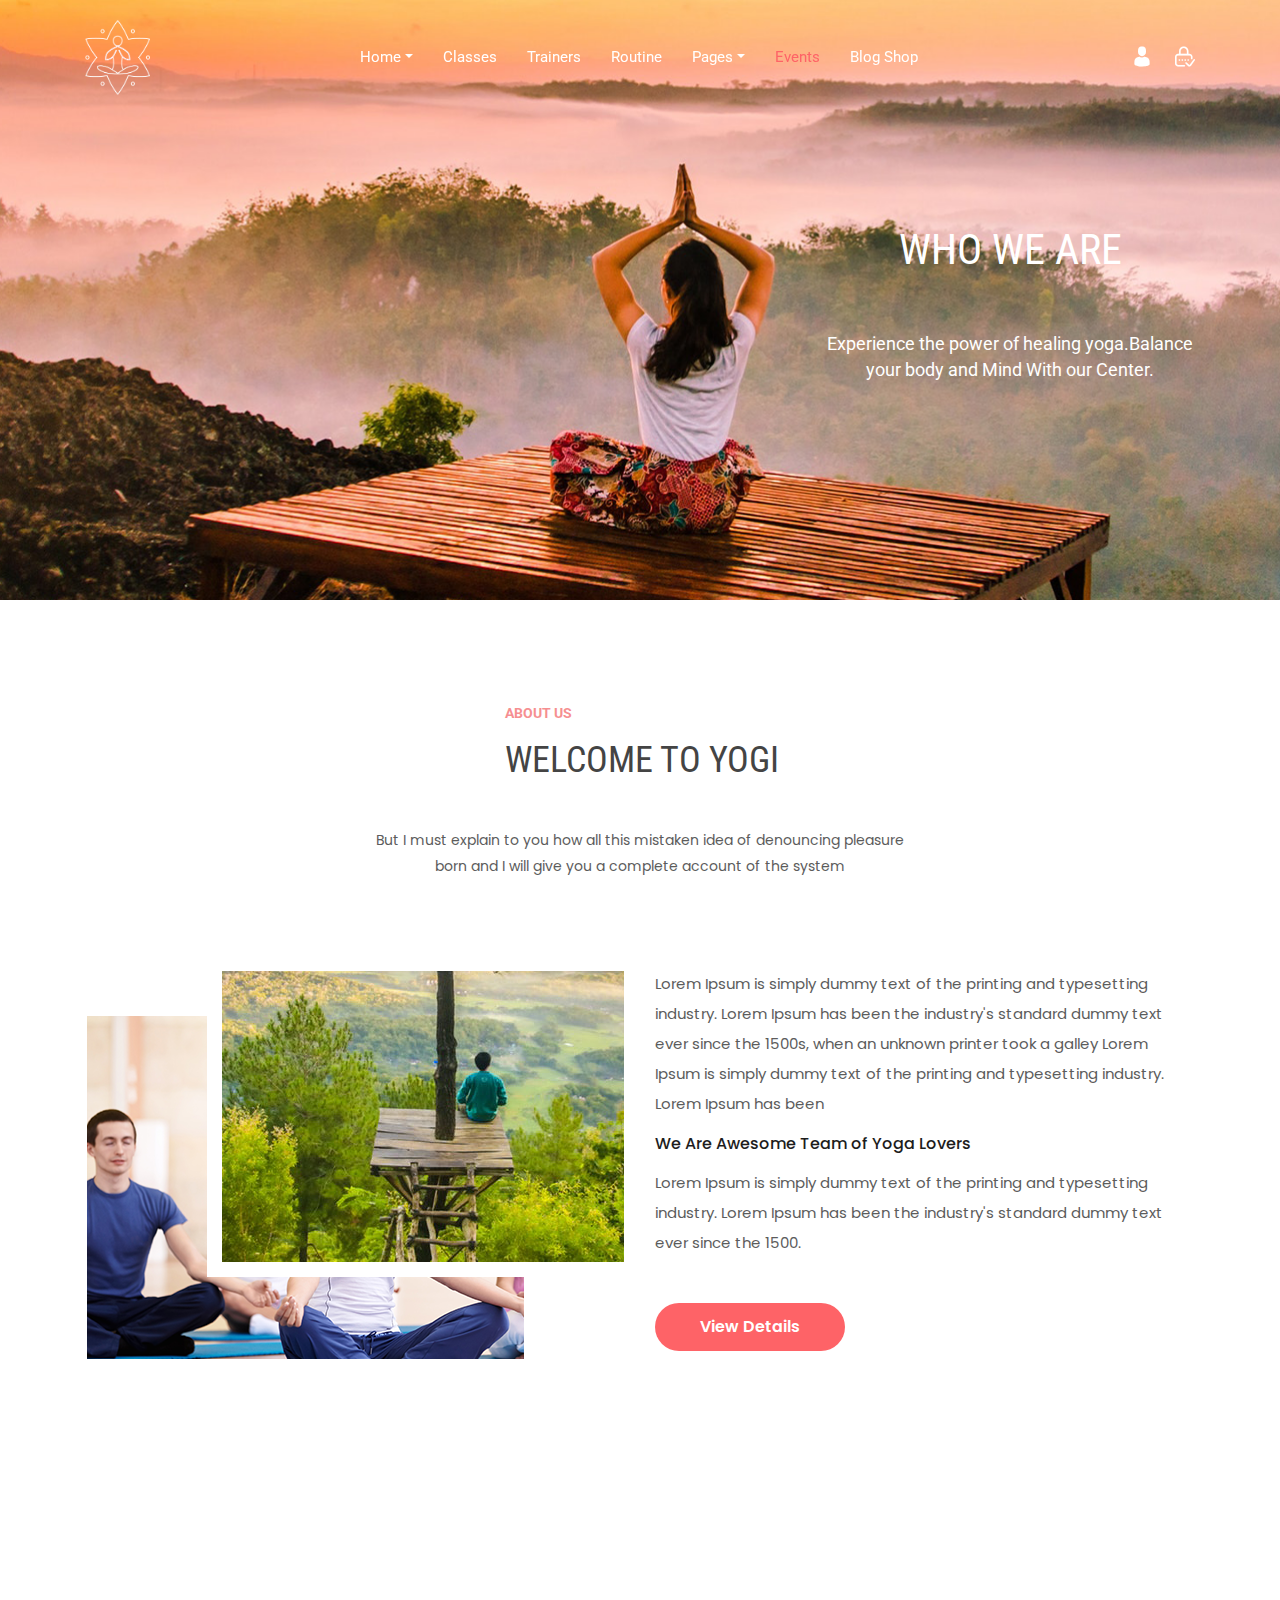
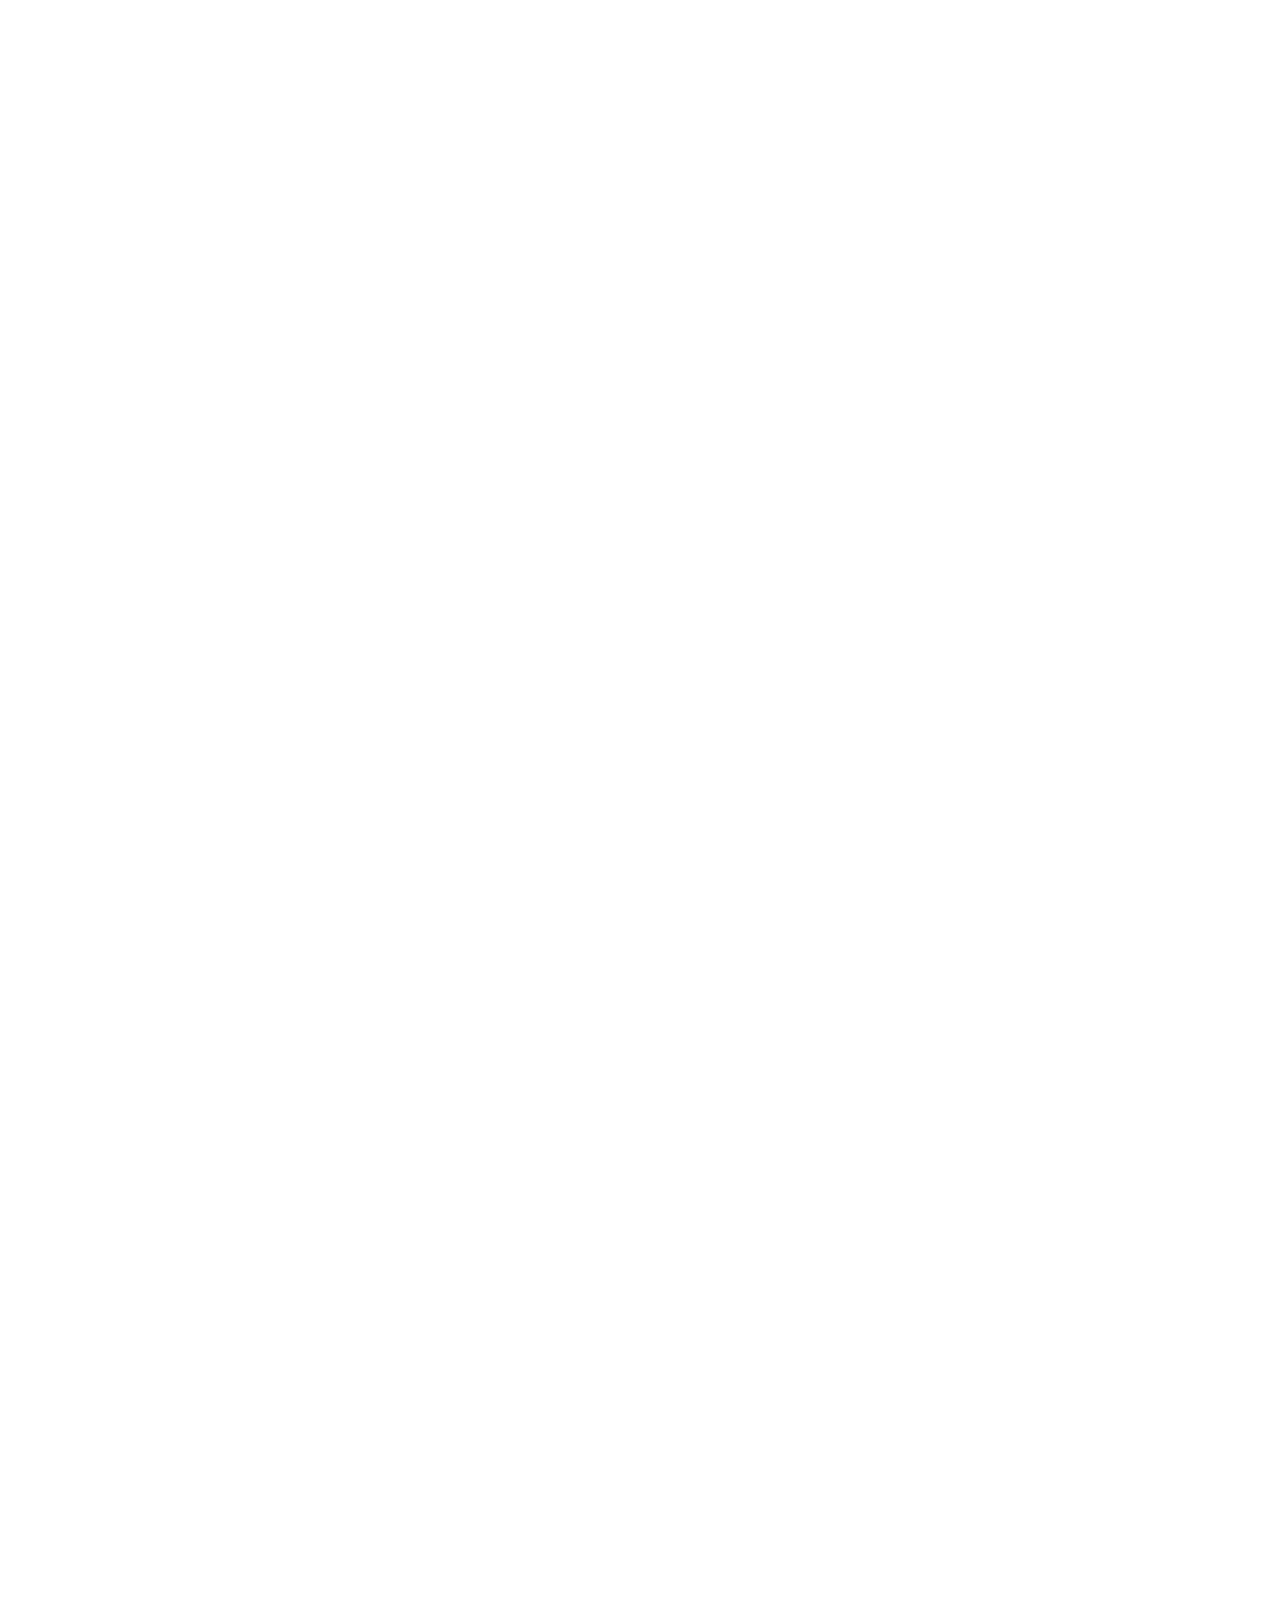
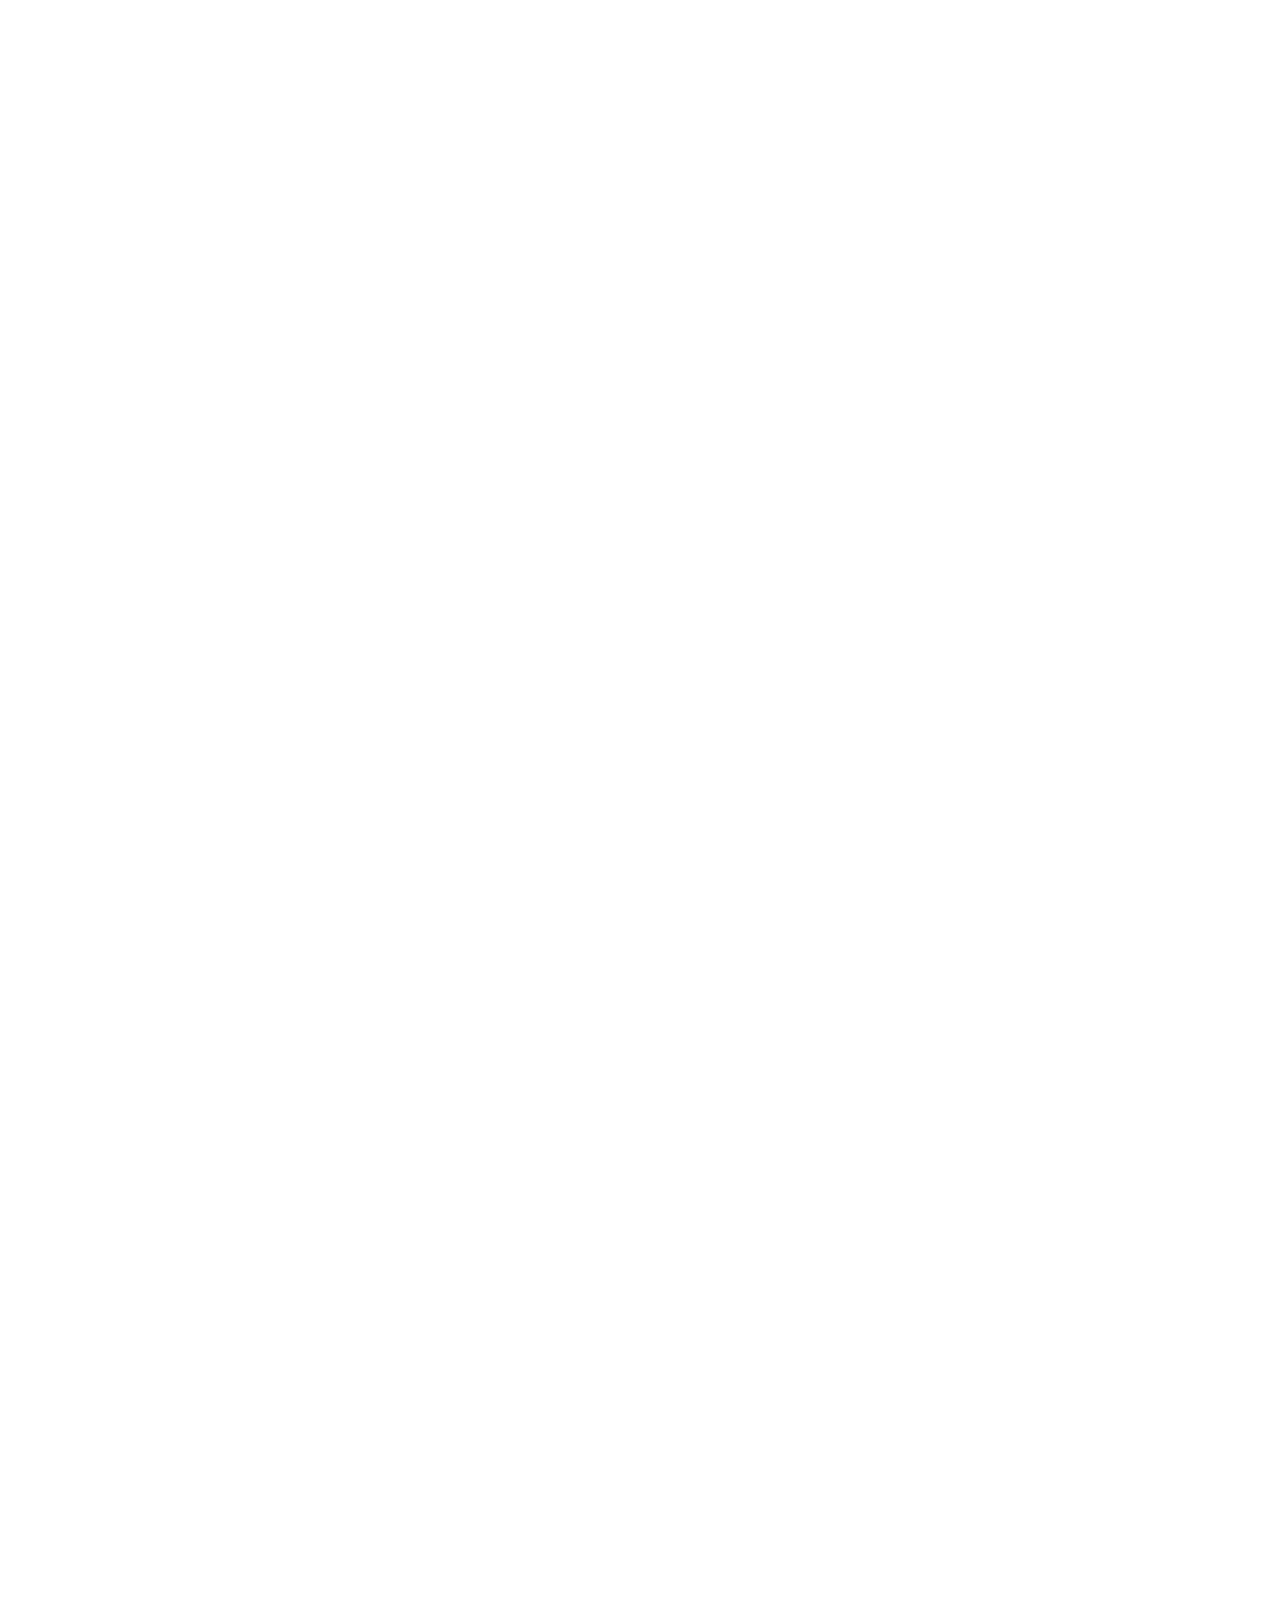
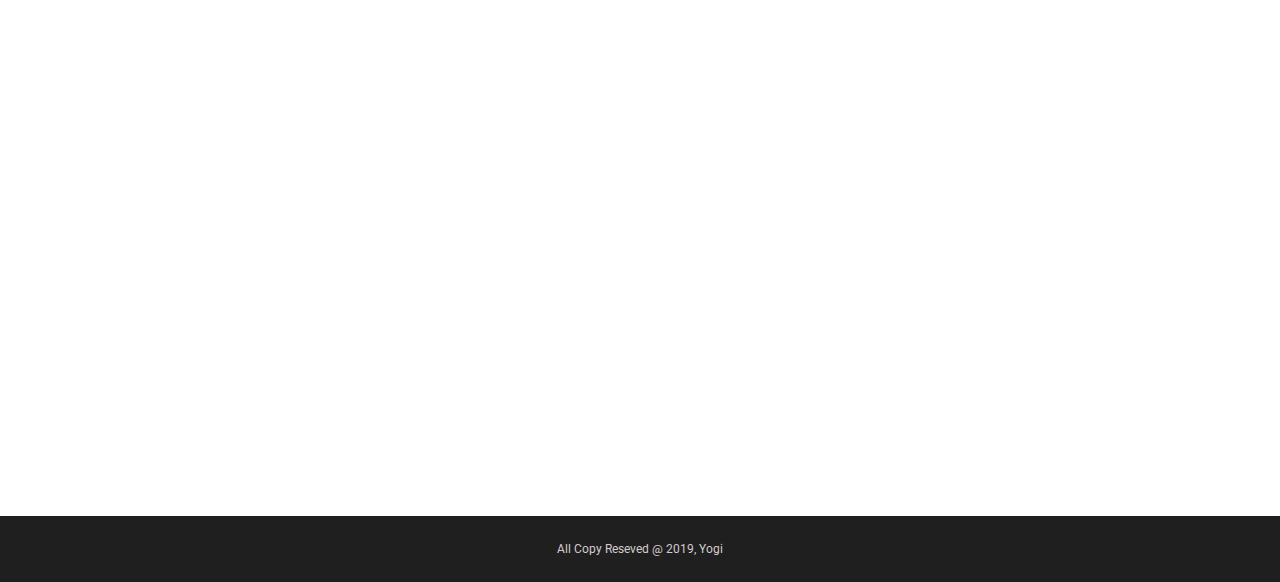
<file: about.html>
<!doctype html>
<html lang="zxx">
    <head>
        <!-- Required meta tags -->
        <meta charset="utf-8">
        <meta name="viewport" content="width=device-width, initial-scale=1, shrink-to-fit=no">

        <!-- Bootstrap CSS -->
        <link rel="stylesheet" href="assets/css/bootstrap.min.css">
        <!-- OWL Carousel CSS -->
        <link rel="stylesheet" href="assets/css/owl.carousel.min.css">
        <link rel="stylesheet" href="assets/css/owl.theme.default.min.css">
        <!-- Magnific Popup CSS -->
        <link rel="stylesheet" href="assets/css/magnific-popup.css">
        <!-- Icofont CSS-->
        <link rel="stylesheet" href="assets/css/icofont.min.css">
        <!-- Flaticon CSS -->
        <link rel="stylesheet" href="assets/fonts/flaticon.css">
        <!-- Meanmenu CSS -->
        <link rel="stylesheet" href="assets/css/meanmenu.css">
        <!-- Animate CSS -->
        <link rel="stylesheet" href="assets/css/animate.css">
        <!-- Style CSS -->
        <link rel="stylesheet" href="assets/css/style.css">
        <!-- Responsive CSS -->
        <link rel="stylesheet" href="assets/css/responsive.css">
 
        <title>About Page</title>
    </head>

    <body data-spy="scroll" data-offset="70">
        
        <!--Preloader-->
        <div class="loader">
            <div class="d-table">
                <div class="d-table-cell">
                    <div class="spinner">
                        <div class="double-bounce1"></div>
                        <div class="double-bounce2"></div>
                    </div>
                </div>
            </div>
        </div>
        <!-- End Preloader-->

        <!-- Navbar -->
        <div class="navbar-area">
            <!-- Menu For Mobile Device -->
            <div class="mobile-nav">
                <a href="#" class="logo">
                    <img src="assets/img/home-one/logo.png" alt="Logo">
                </a>
            </div>

            <!-- Menu For Desktop Device -->
            <div class="main-nav">
                <nav class="navbar navbar-expand-md navbar-light fixed-top">
                    <div class="container">
                        <a class="navbar-brand" href="#">
                            <img src="assets/img/home-one/logo.png" alt="Logo">
                        </a>
                        <div class="collapse navbar-collapse mean-menu" id="navbarSupportedContent">
                            <ul class="navbar-nav m-auto">
                                <li class="nav-item">
                                    <a href="#" class="nav-link dropdown-toggle">Home</a>
                                    <ul class="dropdown-menu">
                                        <li class="nav-item">
                                            <a href="index.html" class="nav-link">Home Page 1</a>
                                        </li>
                                        <li class="nav-item">
                                            <a href="index-two.html" class="nav-link">Home Page 2</a>
                                        </li>
                                    </ul>
                                </li>
                                <li class="nav-item">
                                    <a href="classes.html" class="nav-link">Classes</a>
                                </li>
                                <li class="nav-item">
                                    <a href="team.html" class="nav-link">Trainers</a>
                                </li>
                                <li class="nav-item">
                                    <a href="404.html" class="nav-link">Routine</a>
                                </li>
                                <li class="nav-item">
                                    <a href="#" class="nav-link  dropdown-toggle">Pages</a>
                                    <ul class="dropdown-menu">
                                        <li class="nav-item">
                                            <a href="services.html" class="nav-link">Services</a>
                                        </li>
                                        <li class="nav-item">
                                            <a href="contact.html" class="nav-link">Contact</a>
                                        </li>
                                    </ul>
                                </li>
                                <li class="nav-item">
                                    <a href="#" class="nav-link active">Events</a>
                                </li>
                                <li class="nav-item">
                                    <a href="shop.html" class="nav-link">Blog Shop</a>   
                                </li>
                            </ul>
                            <div class="nav-right">
                                <a class="man" href="#"><i class="flaticon-man-user"></i></a>
                                <a class="lock" href="#"><i class="flaticon-login"></i></a>
                            </div>
                        </div>
                    </div>
                </nav>
            </div>
        </div>
        <!-- End Navbar -->

        <!-- Banner -->
        <div class="p-three-banner">
            <div class="d-table">
                <div class="d-table-cell">
                    <div class="container">
                        <div class="banner-text">
                            <span>WHO WE ARE</span>
                            <p>Experience the power of healing yoga.Balance your body and Mind With our Center.</p>
                        </div>
                    </div>
                </div>
            </div>
        </div>
        <!-- End Banner -->

        <!-- About US -->
        <section class="pt-100 pb-70 home-about about-p-three wow fadeInUp" data-wow-delay=".4s">
            <div class="container">
                <div class="service-head htwo-about">
                    <span>about us</span>
                    <h2>welcome to yogi</h2>
                    <p>But I must explain to you how all this mistaken idea of denouncing pleasure born and I will give you a complete account of the system</p>
                </div>
                <div class="row">
                    <div class="col-sm-6 col-lg-6">
                        <div class="about-p-three-item">
                            <img class="img-one" src="assets/img/about-page/about/1.png" alt="About">
                            <img class="img-two" src="assets/img/about-page/about/2.png" alt="About">
                        </div>
                    </div>
                    <div class="col-sm-6 col-lg-6">
                        <div class="about-p-three-item">
                            <p>Lorem Ipsum is simply dummy text of the printing and typesetting industry. Lorem Ipsum has been the industry's standard dummy text ever since the 1500s, when an unknown printer took a galley Lorem Ipsum is simply dummy text of the printing and typesetting industry. Lorem Ipsum has been</p>
                            <h3>We Are Awesome Team of Yoga Lovers</h3>
                            <p>Lorem Ipsum is simply dummy text of the printing and typesetting industry. Lorem Ipsum has been the industry's standard dummy text ever since the 1500.  </p>
                            <a href="#">View Details</a>
                        </div>
                    </div>
                </div>
            </div>
        </section>
        <!-- End About US -->

        <!-- Formula -->
        <section class="pb-70 htwo-formula p-three-formula wow fadeInUp" data-wow-delay=".4s">
            <div class="container">
                <div class="service-head htwo-about">
                    <span>our formula</span>
                    <h2>photo gallery</h2>
                </div>
                <div class="row">
                    <div class="col-sm-3 col-lg-3">
                        <img class="htwo-img-one" src="assets/img/home-two/formula/1.png" alt="Image">
                    </div>

                    <div class="col-sm-6 col-lg-6">
                        <img class="htwo-img-two" src="assets/img/home-two/formula/2.png" alt="Image">
                        <img class="htwo-img-two" src="assets/img/home-two/formula/3.png" alt="Image">
                    </div>

                    <div class="col-sm-3 col-lg-3">
                        <img src="assets/img/home-two/formula/4.png" alt="Image">
                        <img src="assets/img/home-two/formula/5.png" alt="Image">
                    </div>
                </div>
            </div>
        </section>
        <!-- End Formula -->

        <!-- Choose -->
        <div class="pt-100 pb-70 htwo-choose wow fadeInUp" data-wow-delay=".4s">
            <div class="container">
                <div class="row">
                    <div class="col-sm-7 col-lg-7">
                        <span>Choose Your Classes & Start Your Training</span>
                    </div>
                    <div class="col-sm-5 col-lg-5">
                        <div class="htwo-choose-btn">
                            <a href="#">Book Now</a>
                        </div>
                    </div>
                </div>
            </div>
        </div>
        <!-- Choose -->

        <!-- Weight -->
        <div class="ptb-100 p-three-weight wow fadeInUp" data-wow-delay=".4s">
            <div class="container">
                <div class="row">
                    <div class="col-sm-6 col-lg-6 p-0">
                        <div class="p-three-weight-item weight">
                            <h2>Classes For weight loss</h2>
                            <p>And from here, you can only go forward, shaping your life story into a magnificent tale of triumph.</p>
                            <a href="#">Join To Group</a>
                        </div>
                    </div>
                    <div class="col-sm-6 col-lg-6 p-0">
                        <div class="p-three-weight-item">
                           <img src="assets/img/about-page/weight.png" alt="Weight"> 
                        </div>
                    </div>
                </div>
            </div>
        </div>
        <!-- End Weight -->

        <!-- Trainer -->
        <section class="pb-70 home-trainer wow fadeInUp" data-wow-delay=".4s">
            <div class="container">
                <div class="service-head htwo-about">
                    <span>trainer</span>
                    <h2>best trainer</h2>
                </div>
                <div class="row">
                    <div class="col-sm-6 col-lg-3">
                        <div class="home-trainer-item">
                            <div class="home-trainer-top">
                                <a href="#">
                                    <h3>daisy lou</h3>
                                </a>
                                <p>Yoga Dance</p>
                            </div>
                            <img src="assets/img/home-one/trainer/1.png" alt="Trainer">
                        </div>
                    </div>
                    <div class="col-sm-6 col-lg-3">
                        <div class="home-trainer-item">
                            <div class="home-trainer-top">
                                <a href="#">
                                    <h3>samatha Dave</h3>
                                </a>
                                <p>Vinyasha</p>
                            </div>
                            <img src="assets/img/home-one/trainer/2.png" alt="Trainer">
                        </div>
                    </div>
                    <div class="col-sm-6 col-lg-3">
                        <div class="home-trainer-item">
                            <div class="home-trainer-top">
                                <a href="#">
                                    <h3>Jennifer muiler</h3>
                                </a>
                                <p>Hatha</p>
                            </div>
                            <img src="assets/img/home-one/trainer/3.png" alt="Trainer">
                        </div>
                    </div>
                    <div class="col-sm-6 col-lg-3">
                        <div class="home-trainer-item">
                            <div class="home-trainer-top">
                                <a href="#">
                                    <h3>jhon smith</h3>
                                </a>
                                <p>Hatha</p>
                            </div>
                            <img src="assets/img/home-one/trainer/4.png" alt="Trainer">
                        </div>
                    </div>
                </div>
            </div>
        </section>
        <!-- End Trainer -->

        <!-- Latest -->
        <section class="pb-70 home-latest wow fadeInUp" data-wow-delay=".4s">
            <div class="container">
                <div class="service-head htwo-about">
                    <span>our latest</span>
                    <h2>latest post & airticles</h2>
                </div>
                <div class="row">
                    <div class="col-sm-6 col-lg-4">
                        <div class="home-latest-item">
                            <img src="assets/img/home-one/latest/1.png" alt="Latest">
                            <div class="home-latest-top">
                                <a href="#">
                                    <p>Classes & Coaches, Our News</p>
                                </a>    
                                <h3>3 balancing poses for winter</h3>
                                <ul>
                                    <li><span>by </span><a href="#">Cindey Rain</a></li>
                                    <li>Jun 3, 2019</li>
                                    <li><i class="flaticon-conversation"></i> 0</li>
                                </ul>
                            </div>
                        </div>
                    </div>
                    <div class="col-sm-6 col-lg-4">
                        <div class="home-latest-item">
                            <img src="assets/img/home-one/latest/2.png" alt="Latest">
                            <div class="home-latest-top">
                                <a href="#">
                                    <p>Classes & Coaches, Our News</p>
                                </a>    
                                <h3>5 Ways to Yoga class more</h3>
                                <ul>
                                    <li><span>by </span><a href="#">Cindey Rain</a></li>
                                    <li>Jun 3, 2019</li>
                                    <li><i class="flaticon-conversation"></i> 0</li>
                                </ul>
                            </div>
                        </div>
                    </div>
                    <div class="col-sm-6 offset-sm-3 offset-lg-0 col-lg-4">
                        <div class="home-latest-item">
                            <img src="assets/img/home-one/latest/3.png" alt="Latest">
                            <div class="home-latest-top">
                                <a href="#">
                                    <p>Classes & Coaches, Our News</p>
                                </a>    
                                <h3>5 Trauma Sensetive Skin</h3>
                                <ul>
                                    <li><span>by </span><a href="#">Cindey Rain</a></li>
                                    <li>Jun 3, 2019</li>
                                    <li><i class="flaticon-conversation"></i> 0</li>
                                </ul>
                            </div>
                        </div>
                    </div>
                </div>
            </div>
        </section>
        <!-- End Latest -->

        <!-- Keep -->
        <section class="pb-70 htwo-keep wow fadeInUp" data-wow-delay=".4s">
            <div class="container">
                <div class="service-head htwo-about">
                    <span>keep in touch</span>
                    <h2>contact us</h2>
                </div>
                <div class="row">
                    <div class="col-sm-4 col-lg-4">
                        <div class="htwo-contact-item">
                            <i class="flaticon-placeholder"></i>
                            <p>15G, Queensland. Newyork</p>
                        </div>
                    </div>
                    <div class="col-sm-4 col-lg-4">
                        <div class="htwo-contact-item">
                            <i class="flaticon-call-answer"></i>
                            <p>+123465753565 </p>
                        </div>
                    </div>
                    <div class="col-sm-4 col-lg-4">
                        <div class="htwo-contact-item">
                            <i class="flaticon-envelope"></i>
                            <p>yogi@gmail.com</p>
                        </div>
                    </div>
                </div>
            </div>
        </section>
        <!-- End Keep -->

        <!-- Social Contact -->
        <div class="home-social wow fadeInUp" data-wow-delay=".4s">
            <div class="container">
                <div class="row">
                    <div class="col-sm-5 col-lg-5">
                        <div class="row">
                            <div class="col-sm-5 col-lg-5">
                                <div class="home-social-item">
                                    <div class="home-social-one">
                                        <a href="#">
                                            <img src="assets/img/home-one/logo.png" alt="Logo">
                                        </a>
                                    </div>
                                </div>
                            </div>
                            <div class="col-sm-7 col-lg-7">
                                <div class="home-social-item">
                                    <div class="home-social-two">
                                        <div class="footer-head">
                                            <h3>Working Hours</h3>
                                        </div>
                                        <ul>
                                            <li>Mon-Fri: 7am - 7 pm</li>
                                            <li>Saturday: 8am-8am</li>
                                            <li>Sunday: Closed</li>
                                        </ul>
                                    </div>
                                </div>
                            </div>
                        </div>
                    </div>
                    <div class="col-sm-2 col-lg-2">
                        <div class="home-social-item">
                            <div class="home-social-three">
                                <div class="footer-head">
                                    <h3>Our Services</h3>
                                </div>
                                <ul>
                                    <li><a href="#">About</a></li>
                                    <li><a href="#">Page</a></li>
                                    <li><a href="#">Classes</a></li>
                                    <li><a href="#">Contact</a></li>
                                </ul>
                            </div>
                        </div>
                    </div>
                    <div class="col-sm-5 col-lg-5">
                        <div class="row">
                            <div class="col-sm-6 col-lg-6">
                                <div class="home-social-item">
                                    <div class="home-social-three">
                                        <div class="footer-head">
                                            <h3>Follow Us On</h3>
                                        </div>
                                        <ul>
                                            <li><a href="#"><i class="flaticon-facebook-logo"></i> Facebook</a></li>
                                            <li><a href="#"><i class="flaticon-twitter"></i> Twitter</a></li>
                                            <li><a href="#"><i class="flaticon-google-plus-symbol"></i> google plus</a></li>
                                        </ul>
                                    </div>
                                </div>
                            </div>
                            <div class="col-sm-6 col-lg-6">
                                <div class="home-social-item">
                                    <div class="footer-head email">
                                        <h3>Subscribe</h3>
                                    </div>
                                    <div class="form-group">
                                        <input type="email" class="form-control" id="inputEmail4" placeholder="Email">
                                        <button type="submit" class="btn"><i class="flaticon-envelope"></i></button>
                                    </div>
                                </div>
                            </div>
                        </div>
                    </div>
                </div>
            </div>
        </div>
        <!-- End Social Contact -->

        <!-- Footer -->
        <footer>
            <p>All Copy Reseved @ 2019, Yogi</p>
        </footer>
        <!-- End Footer -->








        




        <!-- Optional JavaScript -->
        <!-- jQuery first, then Popper.js, then Bootstrap JS -->
        <script src="assets/js/jquery-2.2.4.min.js"></script>
        <script src="assets/js/popper.min.js"></script>
        <script src="assets/js/bootstrap.min.js"></script>
        <!-- Magnific Popup JS -->
        <script src="assets/js/jquery.magnific-popup.min.js"></script>
        <!-- Carousel JS -->
        <script src="assets/js/owl.carousel.min.js"></script>
        <!-- Counter jS -->
        <script src="assets/js/jquery.counterup.min.js"></script>
        <script src="assets/js/waypoints.min.js"></script>
        <!-- Meanmenu JS -->
        <script src="assets/js/meanmenu.js"></script>
        <!-- Wow JS -->
        <script src="assets/js/wow.min.js"></script>
        <!-- Custom JS -->
        <script src="assets/js/custom.js"></script>
    </body>
</html>
</file>
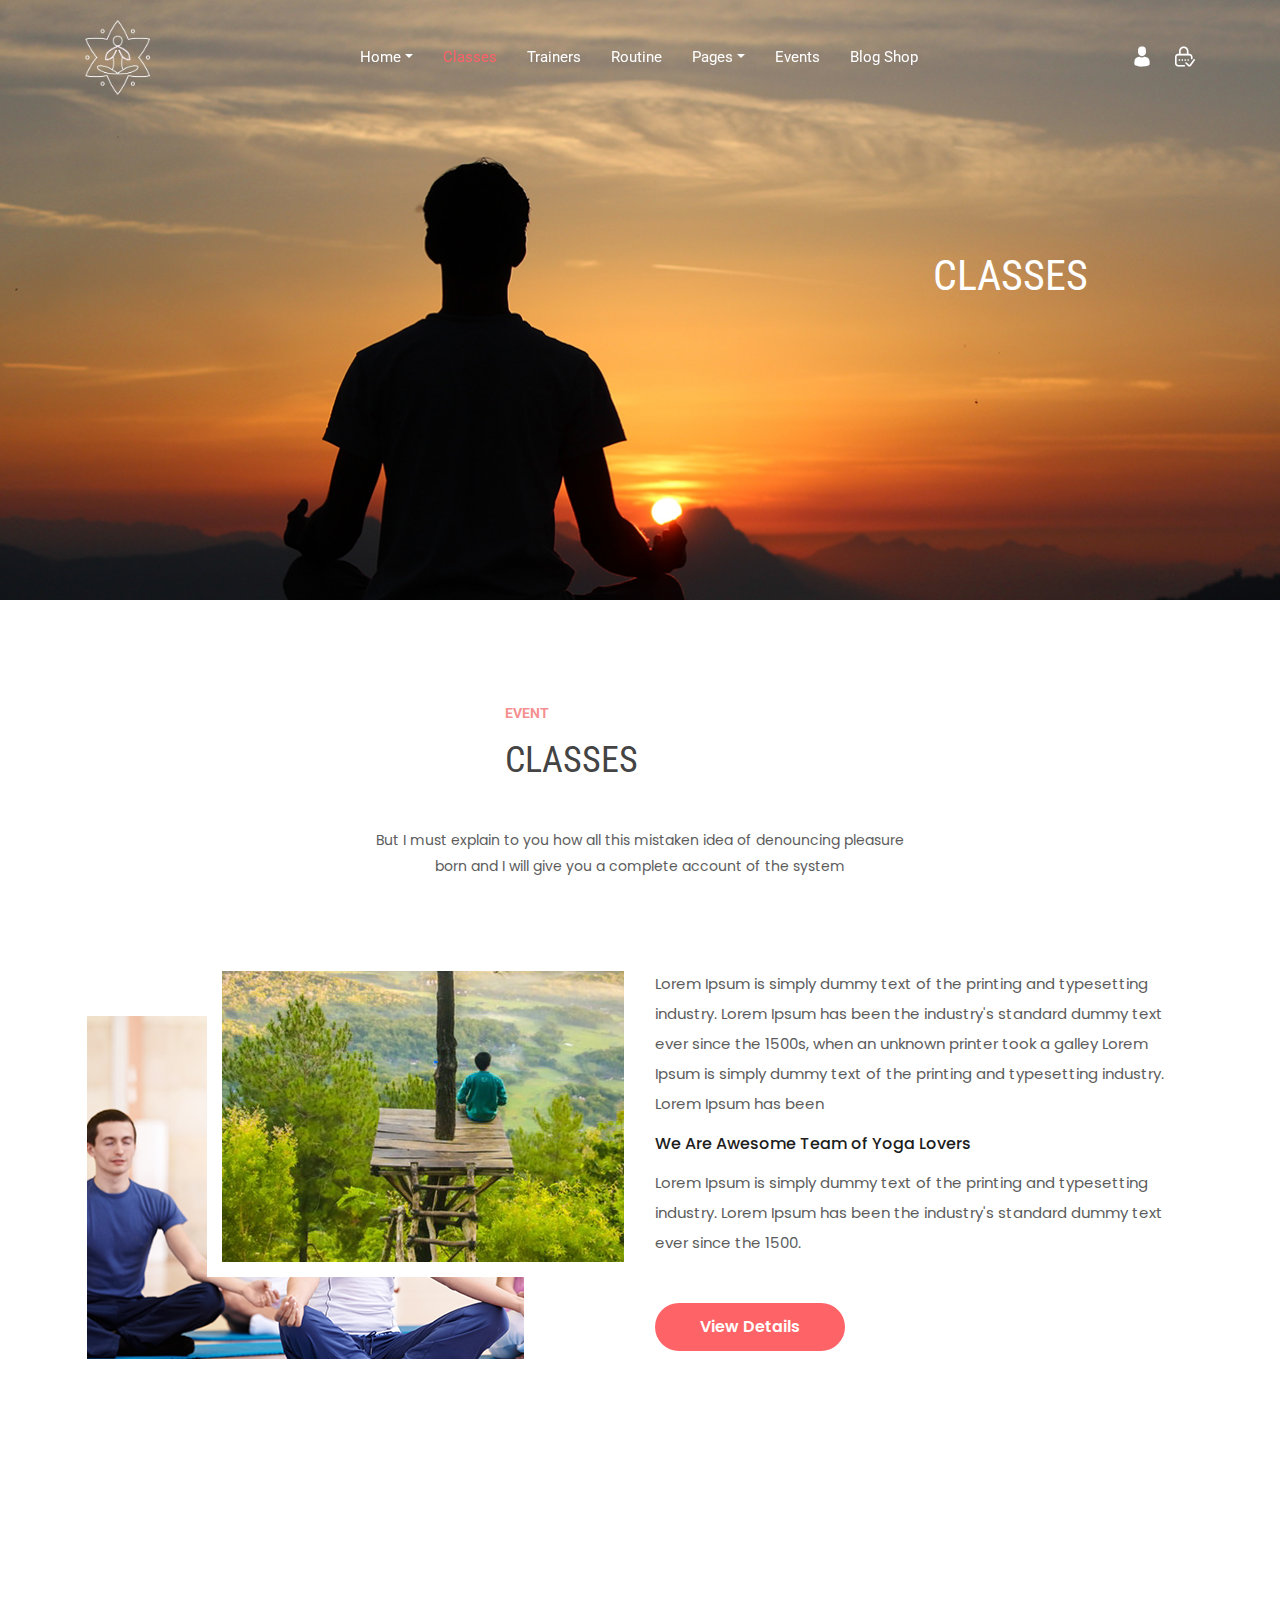
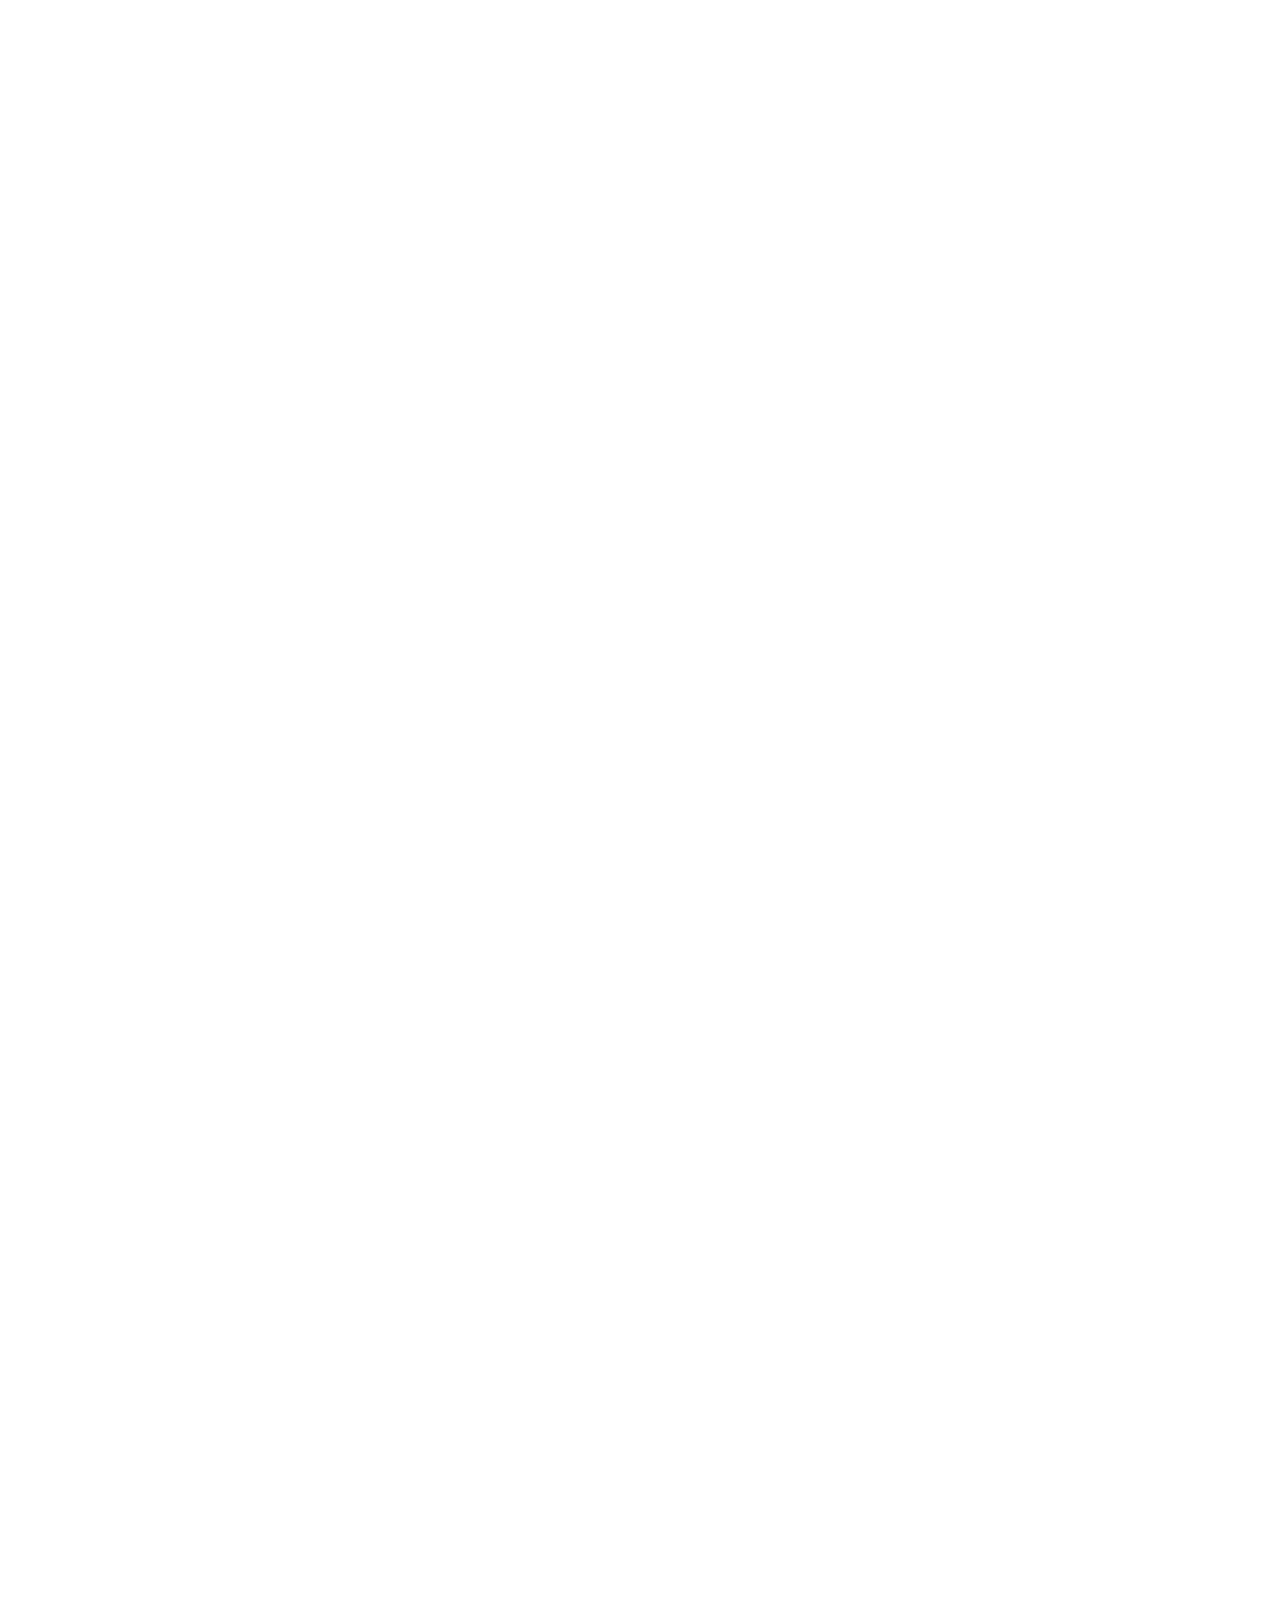
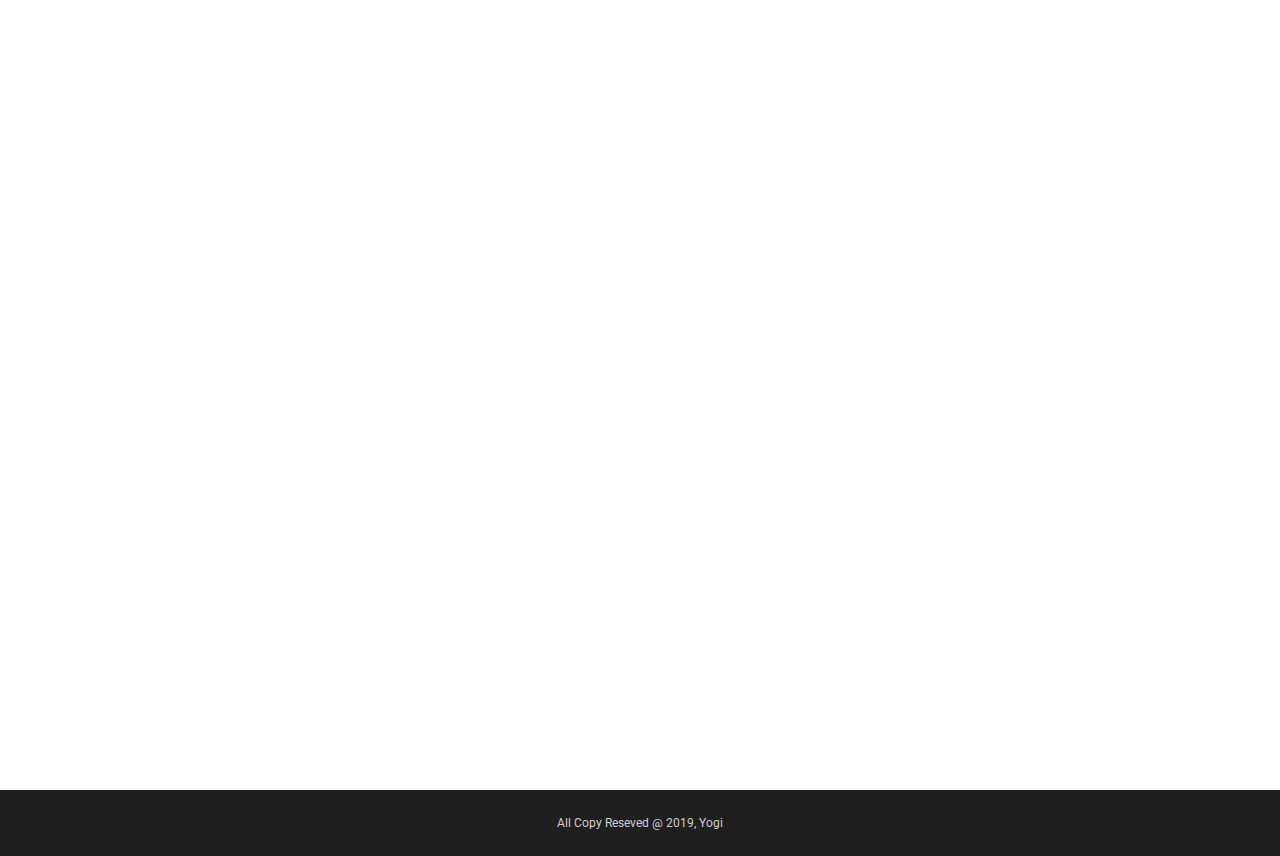
<file: classes.html>
<!doctype html>
<html lang="zxx">
    <head>
        <!-- Required meta tags -->
        <meta charset="utf-8">
        <meta name="viewport" content="width=device-width, initial-scale=1, shrink-to-fit=no">

        <!-- Bootstrap CSS -->
        <link rel="stylesheet" href="assets/css/bootstrap.min.css">
        <!-- OWL Carousel CSS -->
        <link rel="stylesheet" href="assets/css/owl.carousel.min.css">
        <link rel="stylesheet" href="assets/css/owl.theme.default.min.css">
        <!-- Magnific Popup CSS -->
        <link rel="stylesheet" href="assets/css/magnific-popup.css">
        <!-- Icofont CSS-->
        <link rel="stylesheet" href="assets/css/icofont.min.css">
        <!-- Flaticon CSS -->
        <link rel="stylesheet" href="assets/fonts/flaticon.css">
        <!-- Meanmenu CSS -->
        <link rel="stylesheet" href="assets/css/meanmenu.css">
        <!-- Animate CSS -->
        <link rel="stylesheet" href="assets/css/animate.css">
        <!-- Style CSS -->
        <link rel="stylesheet" href="assets/css/style.css">
        <!-- Responsive CSS -->
        <link rel="stylesheet" href="assets/css/responsive.css">
 
        <title>Classes Page</title>
    </head>

    <body data-spy="scroll" data-offset="70">
        
        <!--Preloader-->
        <div class="loader">
            <div class="d-table">
                <div class="d-table-cell">
                    <div class="spinner">
                        <div class="double-bounce1"></div>
                        <div class="double-bounce2"></div>
                    </div>
                </div>
            </div>
        </div>
        <!-- End Preloader-->

        <!-- Navbar -->
        <div class="navbar-area">
            <!-- Menu For Mobile Device -->
            <div class="mobile-nav">
                <a href="#" class="logo">
                    <img src="assets/img/home-one/logo.png" alt="Logo">
                </a>
            </div>

            <!-- Menu For Desktop Device -->
            <div class="main-nav">
                <nav class="navbar navbar-expand-md navbar-light fixed-top">
                    <div class="container">
                        <a class="navbar-brand" href="#">
                            <img src="assets/img/home-one/logo.png" alt="Logo">
                        </a>
                        <div class="collapse navbar-collapse mean-menu" id="navbarSupportedContent">
                            <ul class="navbar-nav m-auto">
                                <li class="nav-item">
                                    <a href="#" class="nav-link dropdown-toggle">Home</a>
                                    <ul class="dropdown-menu">
                                        <li class="nav-item">
                                            <a href="index.html" class="nav-link">Home Page 1</a>
                                        </li>
                                        <li class="nav-item">
                                            <a href="index-two.html" class="nav-link">Home Page 2</a>
                                        </li>
                                    </ul>
                                </li>
                                <li class="nav-item">
                                    <a href="#" class="nav-link active">Classes</a>
                                </li>
                                <li class="nav-item">
                                    <a href="team.html" class="nav-link">Trainers</a>
                                </li>
                                <li class="nav-item">
                                    <a href="404.html" class="nav-link">Routine</a>
                                </li>
                                <li class="nav-item">
                                    <a href="#" class="nav-link  dropdown-toggle">Pages</a>
                                    <ul class="dropdown-menu">
                                        <li class="nav-item">
                                            <a href="services.html" class="nav-link">Services</a>
                                        </li>
                                        <li class="nav-item">
                                            <a href="contact.html" class="nav-link">Contact</a>
                                        </li>
                                    </ul>
                                </li>
                                <li class="nav-item">
                                    <a href="about.html" class="nav-link">Events</a>
                                </li>
                                <li class="nav-item">
                                    <a href="shop.html" class="nav-link">Blog Shop</a>
                                    
                                </li>
                            </ul>
                            <div class="nav-right">
                                <a class="man" href="#"><i class="flaticon-man-user"></i></a>
                                <a class="lock" href="#"><i class="flaticon-login"></i></a>
                            </div>
                        </div>
                    </div>
                </nav>
            </div>
        </div>
        <!-- End Navbar -->

        <!-- Banner -->
        <div class="p-three-banner p-six-banner">
            <div class="d-table">
                <div class="d-table-cell">
                    <div class="container">
                        <div class="banner-text">
                            <span>CLASSES</span>
                        </div>
                    </div>
                </div>
            </div>
        </div>
        <!-- End Banner -->

        <!-- Event -->
        <section class="pt-100 pb-70 home-about about-p-three wow fadeInUp" data-wow-delay=".4s">
            <div class="container">
                <div class="service-head htwo-about">
                    <span> event</span>
                    <h2>classes</h2>
                    <p>But I must explain to you how all this mistaken idea of denouncing pleasure born and I will give you a complete account of the system</p>
                </div>
                <div class="row">
                    <div class="col-sm-6 col-lg-6">
                        <div class="about-p-three-item">
                            <img class="img-one" src="assets/img/about-page/about/1.png" alt="About">
                            <img class="img-two" src="assets/img/about-page/about/2.png" alt="About">
                        </div>
                    </div>
                    <div class="col-sm-6 col-lg-6">
                        <div class="about-p-three-item">
                            <p>Lorem Ipsum is simply dummy text of the printing and typesetting industry. Lorem Ipsum has been the industry's standard dummy text ever since the 1500s, when an unknown printer took a galley Lorem Ipsum is simply dummy text of the printing and typesetting industry. Lorem Ipsum has been</p>
                            <h3>We Are Awesome Team of Yoga Lovers</h3>
                            <p>Lorem Ipsum is simply dummy text of the printing and typesetting industry. Lorem Ipsum has been the industry's standard dummy text ever since the 1500.  </p>
                            <a href="#">View Details</a>
                        </div>
                    </div>
                </div>
            </div>
        </section>
        <!-- End Event -->

        <!-- Classes -->
        <section class="pb-70 home-wedo p-six-classes wow fadeInUp" data-wow-delay=".4s">
            <div class="container">
                <div class="service-head htwo-about">
                    <span>our classes</span>
                    <h2>choose your level & focus</h2>
                </div>
                <div class="row">
                    <div class="col-sm-6 col-lg-4">
                        <div class="home-wedo-item">
                            <img src="assets/img/classes-page/1.png" alt="Classes">
                            <a href="#">
                                <h3>Class For beginer</h3>
                            </a>
                            <p>Mon, Wed, Fri 6:30-7:45</p>
                        </div>
                    </div>
                    <div class="col-sm-6 col-lg-4">
                        <div class="home-wedo-item">
                            <img src="assets/img/classes-page/2.png" alt="Classes">
                            <a href="#">
                                <h3>Class For beginer</h3>
                            </a>
                            <p>Mon, Wed, Fri 6:30-7:45</p>
                        </div>
                    </div>
                    <div class="col-sm-6 col-lg-4">
                        <div class="home-wedo-item">
                            <img src="assets/img/classes-page/3.png" alt="Classes">
                            <a href="#">
                                <h3>Class For beginer</h3>
                            </a>
                            <p>Mon, Wed, Fri 6:30-7:45</p>
                        </div>
                    </div>
                    <div class="col-sm-6 col-lg-4">
                        <div class="home-wedo-item">
                            <img src="assets/img/classes-page/4.png" alt="Classes">
                            <a href="#">
                                <h3>Class For beginer</h3>
                            </a>
                            <p>Mon, Wed, Fri 6:30-7:45</p>
                        </div>
                    </div>
                    <div class="col-sm-6 col-lg-4">
                        <div class="home-wedo-item">
                            <img src="assets/img/classes-page/5.png" alt="Classes">
                            <a href="#">
                                <h3>Class For beginer</h3>
                            </a>
                            <p>Mon, Wed, Fri 6:30-7:45</p>
                        </div>
                    </div>
                    <div class="col-sm-6 col-lg-4">
                        <div class="home-wedo-item">
                            <img src="assets/img/classes-page/6.png" alt="Classes">
                            <a href="#">
                                <h3>Class For beginer</h3>
                            </a>
                            <p>Mon, Wed, Fri 6:30-7:45</p>
                        </div>
                    </div>
                </div>
            </div>
        </section>
        <!-- End Classes -->

        <!-- Day Chart -->
        <div class="p-six-day wow fadeInUp" data-wow-delay=".4s">
            <div class="container">
                <div class="row">
                    <div class="col-sm-7 col-lg-7">
                        <div class="row">
                            <div class="col-sm-3 col-lg-3 ">
                                <span>Saturday</span>
                            </div>
                            <div class="col-sm-3 col-lg-3">
                                <span>Sunday</span>
                            </div>
                            <div class="col-sm-3 col-lg-3">
                                <span>Monday</span>
                            </div>
                            <div class="col-sm-3 col-lg-3">
                                <span>Tuesday</span>
                            </div>  
                        </div>
                    </div>
                    <div class="col-sm-5 col-lg-5">
                        <div class="row">
                            <div class="col-sm-4 col-lg-4">
                                <span>Wednesday</span>
                            </div>
                            <div class="col-sm-4 col-lg-4">
                                <span>Thursday</span>
                            </div>
                            <div class="col-sm-4 col-lg-4">
                                <span>Friday</span>
                            </div>
                        </div>
                    </div>
                    <div class="col-sm-7 col-lg-7">
                        <div class="row">
                            <div class="col-sm-3 col-lg-3 ">
                                <div class="day-item sky">
                                    <h3>Morning flow</h3>
                                    <p>Advanced Sequence</p>
                                    <span>9.00 am</span>
                                </div>
                            </div>
                            <div class="col-sm-3 col-lg-3">
                                <div class="day-item pink">
                                    <h3>Morning flow</h3>
                                    <p>Advanced Sequence</p>
                                    <span>9.00 am</span>
                                </div>
                            </div>
                            <div class="col-sm-3 col-lg-3">
                                <div class="day-item sky">
                                    <h3>Morning flow</h3>
                                    <p>Advanced Sequence</p>
                                    <span>9.00 am</span>
                                </div>
                            </div>
                            <div class="col-sm-3 col-lg-3">
                                <div class="day-item pink">
                                    <h3>Morning flow</h3>
                                    <p>Advanced Sequence</p>
                                    <span>9.00 am</span>
                                </div>
                            </div> 
                        </div>
                    </div>
                    <div class="col-sm-5 col-lg-5">
                        <div class="row">
                            <div class="col-sm-4 col-lg-4">
                                <div class="day-item sky">
                                    <h3>Morning flow</h3>
                                    <p>Advanced Sequence</p>
                                    <span>9.00 am</span>
                                </div>
                            </div>
                            <div class="col-sm-4 col-lg-4">
                                <div class="day-item pink">
                                    <h3>Morning flow</h3>
                                    <p>Advanced Sequence</p>
                                    <span>9.00 am</span>
                                </div>
                            </div>
                            <div class="col-sm-4 col-lg-4">
                                <div class="day-item sky">
                                    <h3>Morning flow</h3>
                                    <p>Advanced Sequence</p>
                                    <span>9.00 am</span>
                                </div>
                            </div>
                        </div>
                    </div>
                    <div class="col-sm-7 col-lg-7">
                        <div class="row">
                            <div class="col-sm-3 col-lg-3 ">
                                <div class="day-item sky">
                                    <h3>Morning flow</h3>
                                    <p>Advanced Sequence</p>
                                    <span>9.00 am</span>
                                </div>
                            </div>
                            <div class="col-sm-3 col-lg-3">
                                <div class="day-item green">
                                    <h3>Morning flow</h3>
                                    <p>Advanced Sequence</p>
                                    <span>9.00 am</span>
                                </div>
                            </div>
                            <div class="col-sm-3 col-lg-3">
                                <div class="day-item sky">
                                    <h3>Morning flow</h3>
                                    <p>Advanced Sequence</p>
                                    <span>9.00 am</span>
                                </div>
                            </div>
                            <div class="col-sm-3 col-lg-3">
                                <div class="day-item green">
                                    <h3>Morning flow</h3>
                                    <p>Advanced Sequence</p>
                                    <span>9.00 am</span>
                                </div>
                            </div>
                        </div>
                    </div>
                    <div class="col-sm-5 col-lg-5">
                        <div class="row">
                            <div class="col-sm-4 col-lg-4">
                                <div class="day-item sky">
                                    <h3>Morning flow</h3>
                                    <p>Advanced Sequence</p>
                                    <span>9.00 am</span>
                                </div>
                            </div>
                            <div class="col-sm-4 col-lg-4">
                                <div class="day-item green">
                                    <h3>Morning flow</h3>
                                    <p>Advanced Sequence</p>
                                    <span>9.00 am</span>
                                </div>
                            </div>
                            <div class="col-sm-4 col-lg-4">
                                <div class="day-item sky">
                                    <h3>Morning flow</h3>
                                    <p>Advanced Sequence</p>
                                    <span>9.00 am</span>
                                </div>
                            </div>
                        </div>
                    </div>
                    <div class="col-sm-7 col-lg-7">
                        <div class="row">
                            <div class="col-sm-3 col-lg-3 ">
                                <div class="day-item paste">
                                    <h3>Morning flow</h3>
                                    <p>Advanced Sequence</p>
                                    <span>9.00 am</span>
                                </div>
                            </div>
                            <div class="col-sm-3 col-lg-3">
                                <div class="day-item biolet">
                                    <h3>Morning flow</h3>
                                    <p>Advanced Sequence</p>
                                    <span>9.00 am</span>
                                </div>
                            </div>
                            <div class="col-sm-3 col-lg-3">
                                <div class="day-item paste">
                                    <h3>Morning flow</h3>
                                    <p>Advanced Sequence</p>
                                    <span>9.00 am</span>
                                </div>
                            </div>
                            <div class="col-sm-3 col-lg-3">
                                <div class="day-item biolet">
                                    <h3>Morning flow</h3>
                                    <p>Advanced Sequence</p>
                                    <span>9.00 am</span>
                                </div>
                            </div>
                        </div>
                    </div>
                    <div class="col-sm-5 col-lg-5">
                        <div class="row">
                            <div class="col-sm-4 col-lg-4">
                                <div class="day-item paste">
                                    <h3>Morning flow</h3>
                                    <p>Advanced Sequence</p>
                                    <span>9.00 am</span>
                                </div>
                            </div>
                            <div class="col-sm-4 col-lg-4">
                                <div class="day-item biolet">
                                    <h3>Morning flow</h3>
                                    <p>Advanced Sequence</p>
                                    <span>9.00 am</span>
                                </div>
                            </div>
                            <div class="col-sm-4 col-lg-4">
                                <div class="day-item paste">
                                    <h3>Morning flow</h3>
                                    <p>Advanced Sequence</p>
                                    <span>9.00 am</span>
                                </div>
                            </div>
                        </div>
                    </div>
                    <div class="col-sm-7 col-lg-7">
                        <div class="row">
                            <div class="col-sm-3 col-lg-3">
                                <div class="day-item red">
                                    <h3>Morning flow</h3>
                                    <p>Advanced Sequence</p>
                                    <span>9.00 am</span>
                                </div>
                            </div>
                            <div class="col-sm-3 col-lg-3">
                                <div class="day-item green">
                                    <h3>Morning flow</h3>
                                    <p>Advanced Sequence</p>
                                    <span>9.00 am</span>
                                </div>
                            </div>
                            <div class="col-sm-3 col-lg-3">
                                <div class="day-item red">
                                    <h3>Morning flow</h3>
                                    <p>Advanced Sequence</p>
                                    <span>9.00 am</span>
                                </div>
                            </div>
                            <div class="col-sm-3 col-lg-3">
                                <div class="day-item green">
                                    <h3>Morning flow</h3>
                                    <p>Advanced Sequence</p>
                                    <span>9.00 am</span>
                                </div>
                            </div>
                        </div>
                    </div>
                    <div class="col-sm-5 col-lg-5">
                        <div class="row">
                            <div class="col-sm-4 col-lg-4">
                                <div class="day-item red">
                                    <h3>Morning flow</h3>
                                    <p>Advanced Sequence</p>
                                    <span>9.00 am</span>
                                </div>
                            </div>
                            <div class="col-sm-4 col-lg-4">
                                <div class="day-item green">
                                    <h3>Morning flow</h3>
                                    <p>Advanced Sequence</p>
                                    <span>9.00 am</span>
                                </div>
                            </div>
                            <div class="col-sm-4 col-lg-4">
                                <div class="day-item red">
                                    <h3>Morning flow</h3>
                                    <p>Advanced Sequence</p>
                                    <span>9.00 am</span>
                                </div>
                            </div>
                        </div>
                    </div>
                </div>
            </div>
        </div>
        <!-- End Day Chart -->

        <!-- Keep -->
        <section class="pt-100 pb-70 htwo-keep wow fadeInUp" data-wow-delay=".4s">
            <div class="container">
                <div class="service-head htwo-about">
                    <span>keep in touch</span>
                    <h2>contact us</h2>
                </div>
                <div class="row">
                    <div class="col-sm-4 col-lg-4">
                        <div class="htwo-contact-item">
                            <i class="flaticon-placeholder"></i>
                            <p>15G, Queensland. Newyork</p>
                        </div>
                    </div>
                    <div class="col-sm-4 col-lg-4">
                        <div class="htwo-contact-item">
                            <i class="flaticon-call-answer"></i>
                            <p>+123465753565 </p>
                        </div>
                    </div>
                    <div class="col-sm-4 col-lg-4">
                        <div class="htwo-contact-item">
                            <i class="flaticon-envelope"></i>
                            <p>yogi@gmail.com</p>
                        </div>
                    </div>
                </div>
            </div>
        </section>
        <!-- End Keep -->

        <!-- Social Contact -->
        <div class="home-social wow fadeInUp" data-wow-delay=".4s">
            <div class="container">
                <div class="row">
                    <div class="col-sm-5 col-lg-5">
                        <div class="row">
                            <div class="col-sm-5 col-lg-5">
                                <div class="home-social-item">
                                    <div class="home-social-one">
                                        <a href="#">
                                            <img src="assets/img/home-one/logo.png" alt="Logo">
                                        </a>
                                    </div>
                                </div>
                            </div>
                            <div class="col-sm-7 col-lg-7">
                                <div class="home-social-item">
                                    <div class="home-social-two">
                                        <div class="footer-head">
                                            <h3>Working Hours</h3>
                                        </div>
                                        <ul>
                                            <li>Mon-Fri: 7am - 7 pm</li>
                                            <li>Saturday: 8am-8am</li>
                                            <li>Sunday: Closed</li>
                                        </ul>
                                    </div>
                                </div>
                            </div>
                        </div>
                    </div>
                    <div class="col-sm-2 col-lg-2">
                        <div class="home-social-item">
                            <div class="home-social-three">
                                <div class="footer-head">
                                    <h3>Our Services</h3>
                                </div>
                                <ul>
                                    <li><a href="#">About</a></li>
                                    <li><a href="#">Page</a></li>
                                    <li><a href="#">Classes</a></li>
                                    <li><a href="#">Contact</a></li>
                                </ul>
                            </div>
                        </div>
                    </div>
                    <div class="col-sm-5 col-lg-5">
                        <div class="row">
                            <div class="col-sm-6 col-lg-6">
                                <div class="home-social-item">
                                    <div class="home-social-three">
                                        <div class="footer-head">
                                            <h3>Follow Us On</h3>
                                        </div>
                                        <ul>
                                            <li><a href="#"><i class="flaticon-facebook-logo"></i> Facebook</a></li>
                                            <li><a href="#"><i class="flaticon-twitter"></i> Twitter</a></li>
                                            <li><a href="#"><i class="flaticon-google-plus-symbol"></i> google plus</a></li>
                                        </ul>
                                    </div>
                                </div>
                            </div>
                            <div class="col-sm-6 col-lg-6">
                                <div class="home-social-item">
                                    <div class="footer-head email">
                                        <h3>Subscribe</h3>
                                    </div>
                                    <div class="form-group">
                                        <input type="email" class="form-control" id="inputEmail4" placeholder="Email">
                                        <button type="submit" class="btn"><i class="flaticon-envelope"></i></button>
                                    </div>
                                </div>
                            </div>
                        </div>
                    </div>
                </div>
            </div>
        </div>
        <!-- End Social Contact -->

        <!-- Footer -->
        <footer>
            <p>All Copy Reseved @ 2019, Yogi</p>
        </footer>
        <!-- End Footer -->








        




        <!-- Optional JavaScript -->
        <!-- jQuery first, then Popper.js, then Bootstrap JS -->
        <script src="assets/js/jquery-2.2.4.min.js"></script>
        <script src="assets/js/popper.min.js"></script>
        <script src="assets/js/bootstrap.min.js"></script>
        <!-- Magnific Popup JS -->
        <script src="assets/js/jquery.magnific-popup.min.js"></script>
        <!-- Carousel JS -->
        <script src="assets/js/owl.carousel.min.js"></script>
        <!-- Counter jS -->
        <script src="assets/js/jquery.counterup.min.js"></script>
        <script src="assets/js/waypoints.min.js"></script>
        <!-- Meanmenu JS -->
        <script src="assets/js/meanmenu.js"></script>
        <!-- Wow JS -->
        <script src="assets/js/wow.min.js"></script>
        <!-- Custom JS -->
        <script src="assets/js/custom.js"></script>
    </body>
</html>
</file>
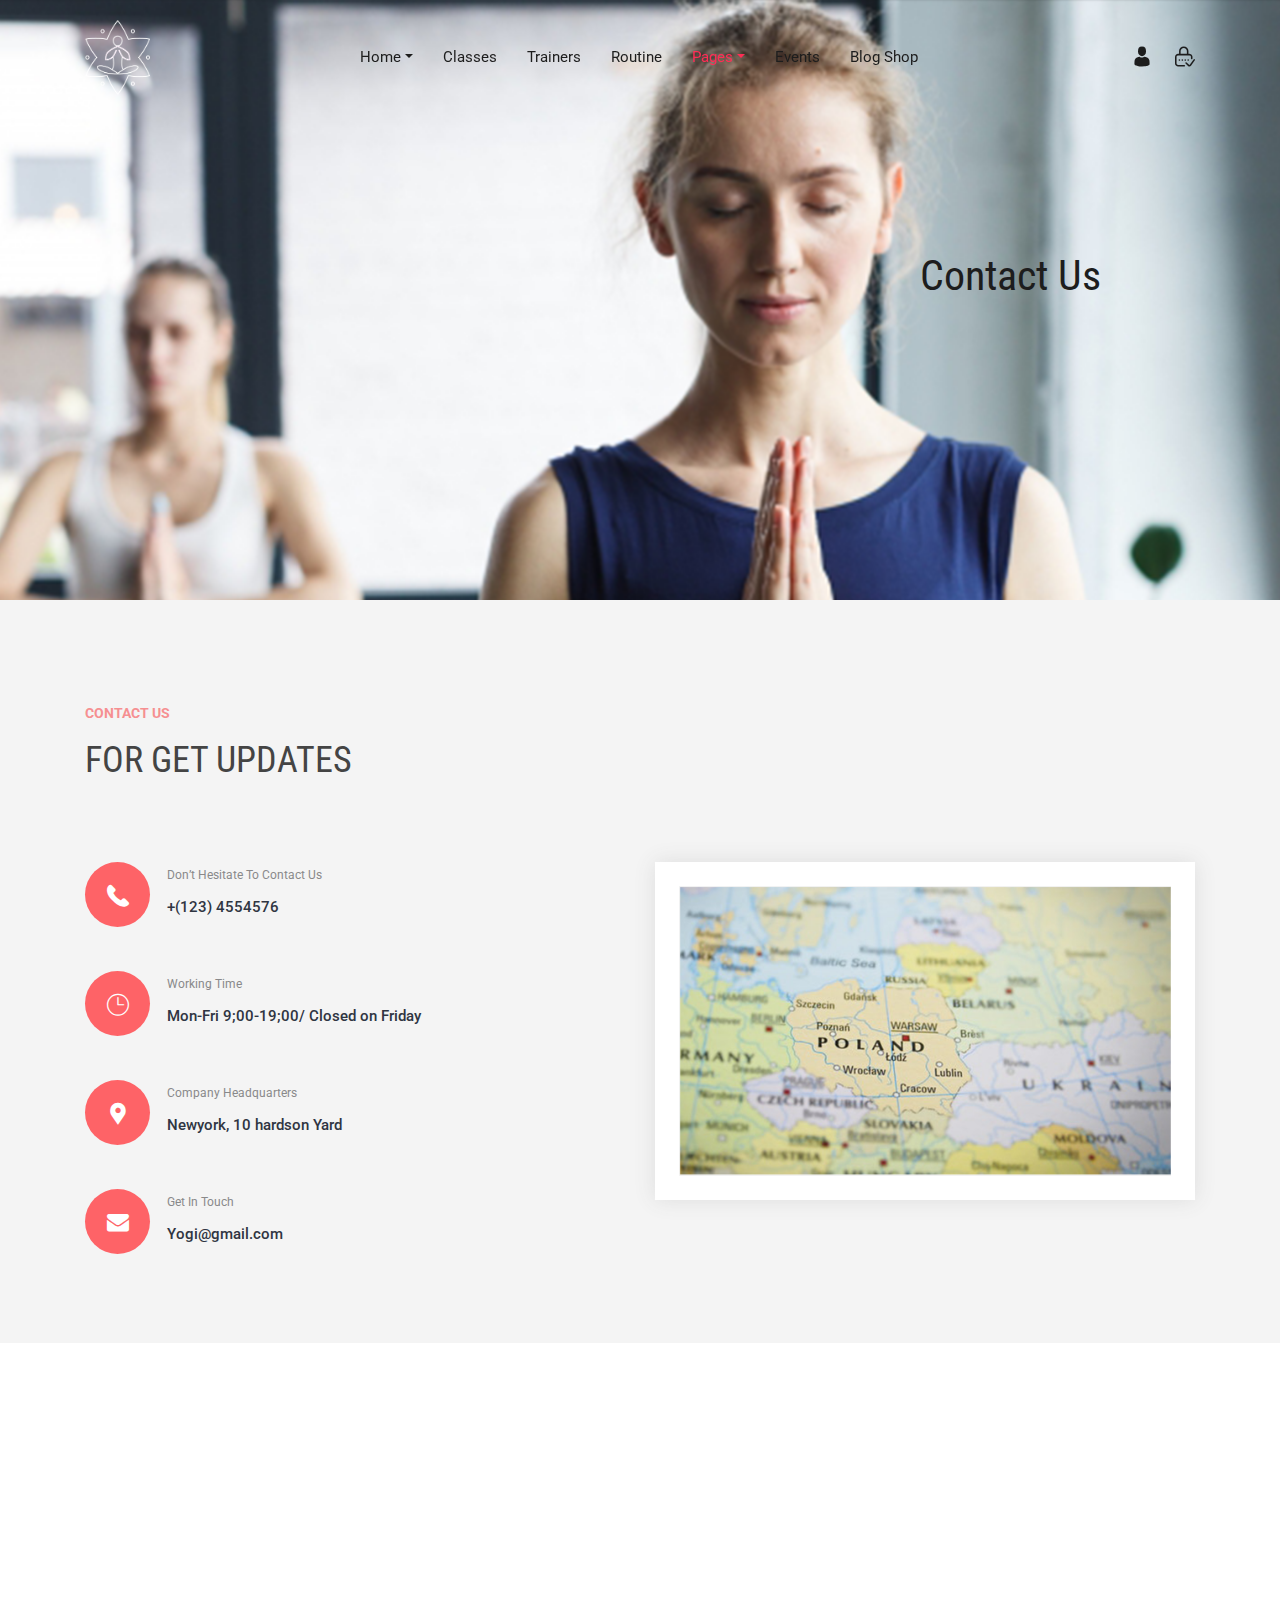
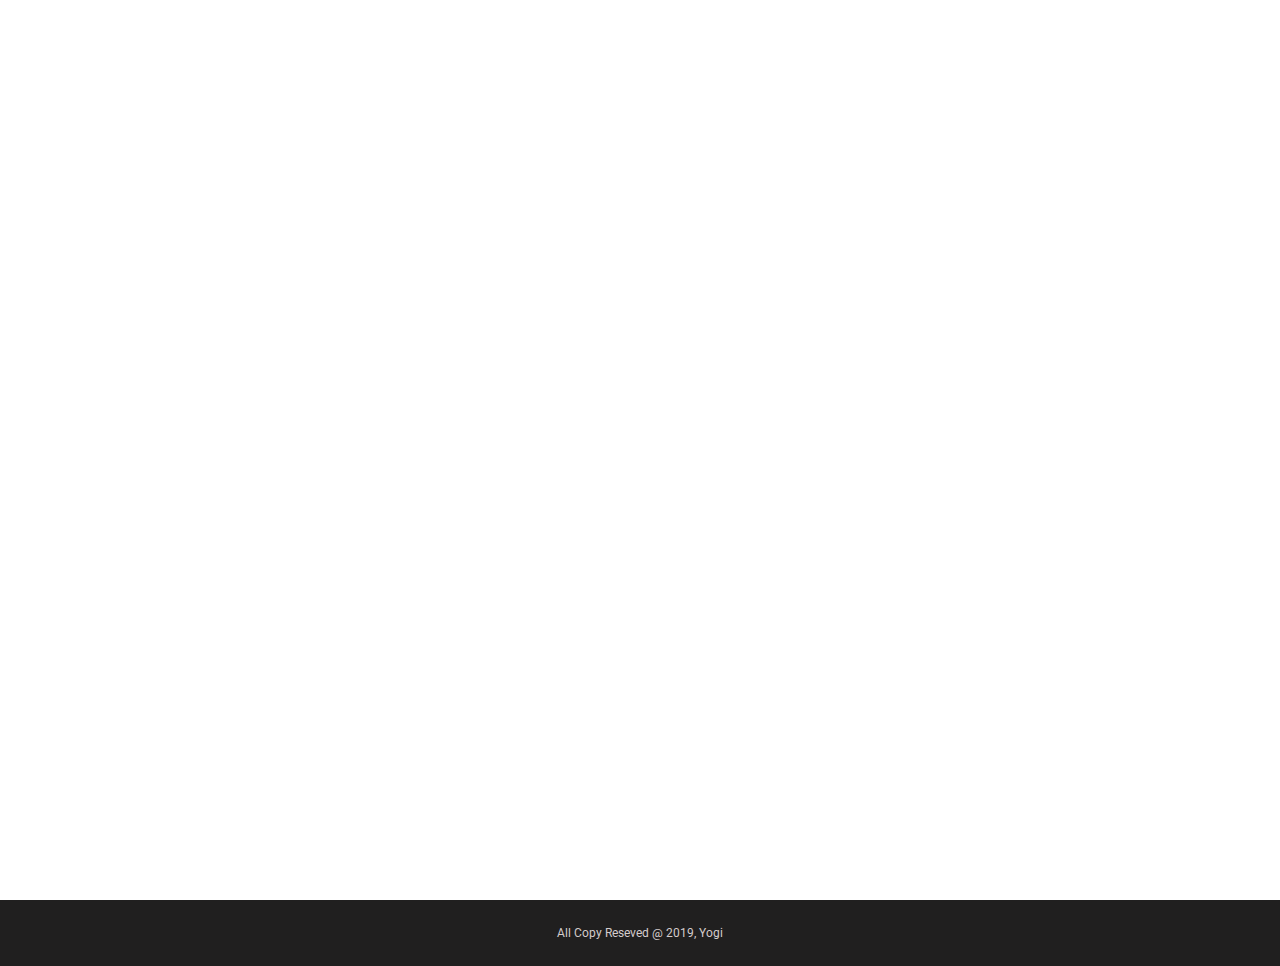
<file: contact.html>
<!doctype html>
<html lang="zxx">
    <head>
        <!-- Required meta tags -->
        <meta charset="utf-8">
        <meta name="viewport" content="width=device-width, initial-scale=1, shrink-to-fit=no">

        <!-- Bootstrap CSS -->
        <link rel="stylesheet" href="assets/css/bootstrap.min.css">
        <!-- OWL Carousel CSS -->
        <link rel="stylesheet" href="assets/css/owl.carousel.min.css">
        <link rel="stylesheet" href="assets/css/owl.theme.default.min.css">
        <!-- Magnific Popup CSS -->
        <link rel="stylesheet" href="assets/css/magnific-popup.css">
        <!-- Icofont CSS-->
        <link rel="stylesheet" href="assets/css/icofont.min.css">
        <!-- Flaticon CSS -->
        <link rel="stylesheet" href="assets/fonts/flaticon.css">
        <!-- Meanmenu CSS -->
        <link rel="stylesheet" href="assets/css/meanmenu.css">
        <!-- Animate CSS -->
        <link rel="stylesheet" href="assets/css/animate.css">
        <!-- Style CSS -->
        <link rel="stylesheet" href="assets/css/style.css">
        <!-- Responsive CSS -->
        <link rel="stylesheet" href="assets/css/responsive.css">
 
        <title>Contact Page</title>
    </head>

    <body data-spy="scroll" data-offset="70">
        
        <!--Preloader-->
        <div class="loader">
            <div class="d-table">
                <div class="d-table-cell">
                    <div class="spinner">
                        <div class="double-bounce1"></div>
                        <div class="double-bounce2"></div>
                    </div>
                </div>
            </div>
        </div>
        <!-- End Preloader-->

        <!-- Navbar -->
        <div class="navbar-area p-seven-nav">
            <!-- Menu For Mobile Device -->
            <div class="mobile-nav">
                <a href="#" class="logo">
                    <img src="assets/img/home-one/logo.png" alt="Logo">
                </a>
            </div>

            <!-- Menu For Desktop Device -->
            <div class="main-nav">
                <nav class="navbar navbar-expand-md navbar-light fixed-top">
                    <div class="container">
                        <a class="navbar-brand" href="#">
                            <img src="assets/img/home-one/logo.png" alt="Logo">
                        </a>
                        <div class="collapse navbar-collapse mean-menu" id="navbarSupportedContent">
                            <ul class="navbar-nav m-auto">
                                <li class="nav-item">
                                    <a href="#" class="nav-link dropdown-toggle">Home</a>
                                    <ul class="dropdown-menu">
                                        <li class="nav-item">
                                            <a href="index.html" class="nav-link">Home Page 1</a>
                                        </li>
                                        <li class="nav-item">
                                            <a href="index-two.html" class="nav-link">Home Page 2</a>
                                        </li>
                                    </ul>
                                </li>
                                <li class="nav-item">
                                    <a href="classes.html" class="nav-link">Classes</a>
                                </li>
                                <li class="nav-item">
                                    <a href="team.html" class="nav-link">Trainers</a>
                                </li>
                                <li class="nav-item">
                                    <a href="404.html" class="nav-link">Routine</a>
                                </li>
                                <li class="nav-item">
                                    <a href="#" class="nav-link  dropdown-toggle active">Pages</a>
                                    <ul class="dropdown-menu">
                                        <li class="nav-item">
                                            <a href="services.html" class="nav-link">Services</a>
                                        </li>
                                        <li class="nav-item">
                                            <a href="#" class="nav-link active">Contact</a>
                                        </li>
                                    </ul>
                                </li>
                                <li class="nav-item">
                                    <a href="about.html" class="nav-link">Events</a>
                                </li>
                                <li class="nav-item">
                                    <a href="shop.html" class="nav-link">Blog Shop</a>
                                </li>
                            </ul>
                            <div class="nav-right">
                                <a class="man" href="#"><i class="flaticon-man-user"></i></a>
                                <a class="lock" href="#"><i class="flaticon-login"></i></a>
                            </div>
                        </div>
                    </div>
                </nav>
            </div>     
        </div>
        <!-- End Navbar -->

        <!-- Banner -->
        <div class="p-three-banner p-four-banner">
            <div class="d-table">
                <div class="d-table-cell">
                    <div class="container">
                        <div class="banner-text">
                            <span>Contact Us</span>
                        </div>
                    </div>
                </div>
            </div>
        </div>
        <!-- End Banner -->

        <!-- Updates -->
        <section class="pt-100 pb-70 htwo-schedule p-four-updates wow fadeInUp" data-wow-delay=".4s">
            <div class="container">
                <div class="service-head home-about-inner htwo-about">
                    <span>contact us</span>
                    <h2>For Get Updates</h2>
                </div>
                <div class="row">
                    <div class="col-sm-6 col-lg-6">
                        <div class="htwo-schedule-item">
                            <ul>
                                <li>
                                    <i class="flaticon-call-answer"></i>
                                    <p>Don’t Hesitate To Contact Us</p>
                                    <a href="#">
                                        <h3>+(123) 4554576</h3>
                                    </a>
                                </li>
                                <li>
                                    <i class="flaticon-clock"></i>
                                    <p>Working Time</p>
                                    <a href="#">
                                        <h3>Mon-Fri 9;00-19;00/ Closed on Friday</h3>
                                    </a>
                                </li>
                                <li>
                                    <i class="flaticon-placeholder"></i>
                                    <p>Company Headquarters</p>
                                    <a href="#">
                                        <h3>Newyork, 10 hardson Yard</h3>
                                    </a>
                                </li>
                                <li>
                                    <i class="flaticon-envelope"></i>
                                    <p>Get In Touch</p>
                                    <a href="#">
                                        <h3>Yogi@gmail.com</h3>
                                    </a>
                                </li>
                            </ul>
                        </div>
                    </div>
                    <div class="col-sm-6 col-lg-6">
                        <div class="htwo-schedule-item">
                            <img src="assets/img/contact-page/update.png" alt="Update">
                        </div>
                    </div>
                </div>
            </div>
        </section>
        <!-- End Updates -->

        <!-- Contact Form -->
        <section class="ptb-100 p-four-contact wow fadeInUp" data-wow-delay=".4s">
            <div class="container">
                <h2>Contact Us</h2>
                <img src="assets/img/home-one/logo.png" alt="Logo">
                <p>Lorem Ipsum is simply dummy text of the printing and typesetting industry. Lorem Ipsum has been the industry's standard dummy </p>
                <div class="contact-form">
                    <form>
                        <div class="row">
                            <div class="col-sm-6 col-lg-6">
                                <div class="form-group">
                                    <input type="text" class="form-control" id="fname" placeholder="First Name">
                                </div>
                            </div>
                            <div class="col-sm-6 col-lg-6">
                                <div class="form-group">
                                    <input type="text" class="form-control" id="lname" placeholder="Last Name">
                                </div>
                            </div>
                            <div class="col-sm-6 col-lg-6">
                                <div class="form-group">
                                    <input type="email" class="form-control" id="email" placeholder="Email Address">
                                </div> 
                            </div>
                            <div class="col-sm-6 col-lg-6">
                                <div class="form-group">
                                    <input type="text" class="form-control" id="subject" placeholder="Subject">
                                </div>
                            </div>
                        </div>
                                        
                        <div class="form-group">
                            <textarea class="form-control" id="your_comment" rows="5" placeholder="Enter Message"></textarea>
                        </div>
                        
                        <div class="text-center">
                            <button type="submit" class="btn send-btn">submit</button>
                        </div>
                    </form>
                </div>
            </div>
        </section>
        <!-- End Contact Form -->

        <!-- Social Contact -->
        <div class="home-social wow fadeInUp" data-wow-delay=".4s">
            <div class="container">
                <div class="row">
                    <div class="col-sm-5 col-lg-5">
                        <div class="row">
                            <div class="col-sm-5 col-lg-5">
                                <div class="home-social-item">
                                    <div class="home-social-one">
                                        <a href="#">
                                            <img src="assets/img/home-one/logo.png" alt="Logo">
                                        </a>
                                    </div>
                                </div>
                            </div>
                            <div class="col-sm-7 col-lg-7">
                                <div class="home-social-item">
                                    <div class="home-social-two">
                                        <div class="footer-head">
                                            <h3>Working Hours</h3>
                                        </div>
                                        <ul>
                                            <li>Mon-Fri: 7am - 7 pm</li>
                                            <li>Saturday: 8am-8am</li>
                                            <li>Sunday: Closed</li>
                                        </ul>
                                    </div>
                                </div>
                            </div>
                        </div>
                    </div>
                    <div class="col-sm-2 col-lg-2">
                        <div class="home-social-item">
                            <div class="home-social-three">
                                <div class="footer-head">
                                    <h3>Our Services</h3>
                                </div>
                                <ul>
                                    <li><a href="#">About</a></li>
                                    <li><a href="#">Page</a></li>
                                    <li><a href="#">Classes</a></li>
                                    <li><a href="#">Contact</a></li>
                                </ul>
                            </div>
                        </div>
                    </div>
                    <div class="col-sm-5 col-lg-5">
                        <div class="row">
                            <div class="col-sm-6 col-lg-6">
                                <div class="home-social-item">
                                    <div class="home-social-three">
                                        <div class="footer-head">
                                            <h3>Follow Us On</h3>
                                        </div>
                                        <ul>
                                            <li><a href="#"><i class="flaticon-facebook-logo"></i> Facebook</a></li>
                                            <li><a href="#"><i class="flaticon-twitter"></i> Twitter</a></li>
                                            <li><a href="#"><i class="flaticon-google-plus-symbol"></i> google plus</a></li>
                                        </ul>
                                    </div>
                                </div>
                            </div>
                            <div class="col-sm-6 col-lg-6">
                                <div class="home-social-item">
                                    <div class="footer-head email">
                                        <h3>Subscribe</h3>
                                    </div>
                                    <div class="form-group">
                                        <input type="email" class="form-control" id="inputEmail4" placeholder="Email">
                                        <button type="submit" class="btn"><i class="flaticon-envelope"></i></button>
                                    </div>
                                </div>
                            </div>
                        </div>
                    </div>
                </div>
            </div>
        </div>
        <!-- End Social Contact -->

        <!-- Footer -->
        <footer>
            <p>All Copy Reseved @ 2019, Yogi</p>
        </footer>
        <!-- End Footer -->








        




        <!-- Optional JavaScript -->
        <!-- jQuery first, then Popper.js, then Bootstrap JS -->
        <script src="assets/js/jquery-2.2.4.min.js"></script>
        <script src="assets/js/popper.min.js"></script>
        <script src="assets/js/bootstrap.min.js"></script>
        <!-- Magnific Popup JS -->
        <script src="assets/js/jquery.magnific-popup.min.js"></script>
        <!-- Carousel JS -->
        <script src="assets/js/owl.carousel.min.js"></script>
        <!-- Counter jS -->
        <script src="assets/js/jquery.counterup.min.js"></script>
        <script src="assets/js/waypoints.min.js"></script>
        <!-- Meanmenu JS -->
        <script src="assets/js/meanmenu.js"></script>
        <!-- Wow JS -->
        <script src="assets/js/wow.min.js"></script>
        <!-- Custom JS -->
        <script src="assets/js/custom.js"></script>
    </body>
</html>
</file>
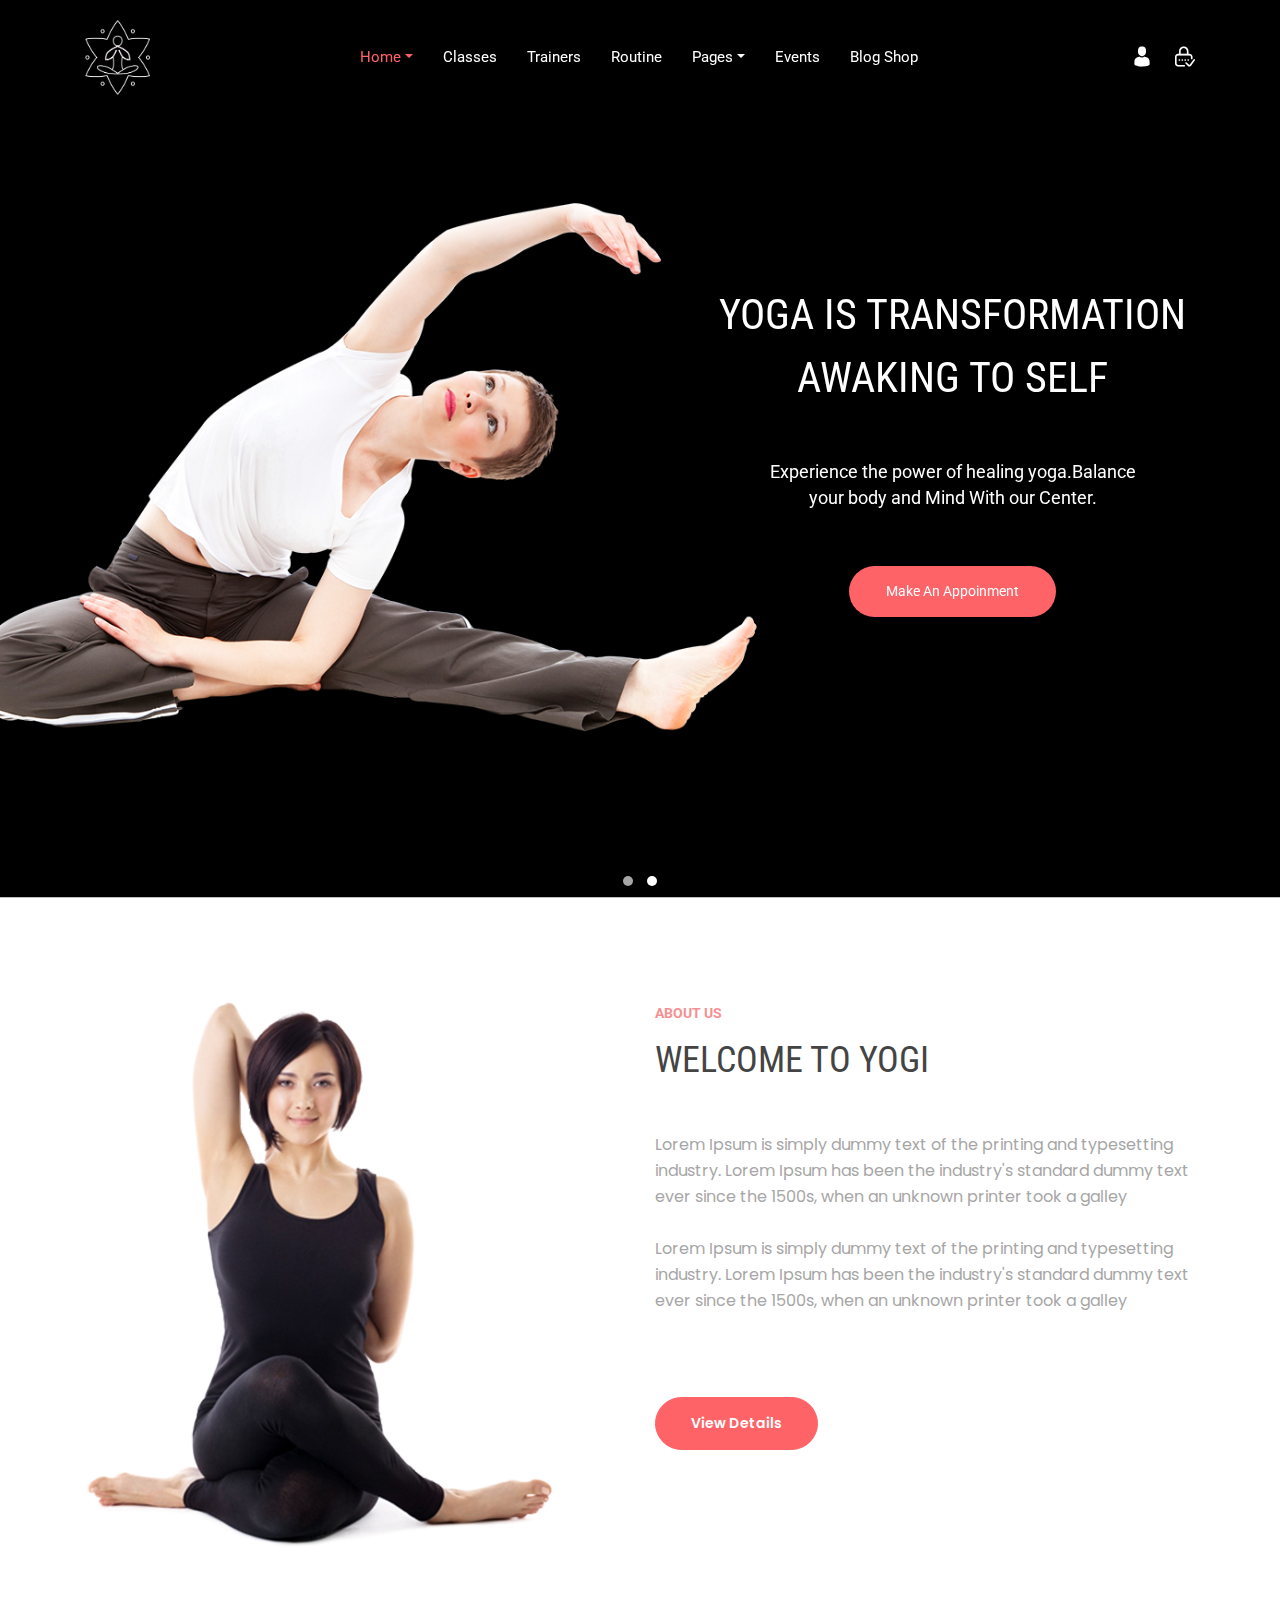
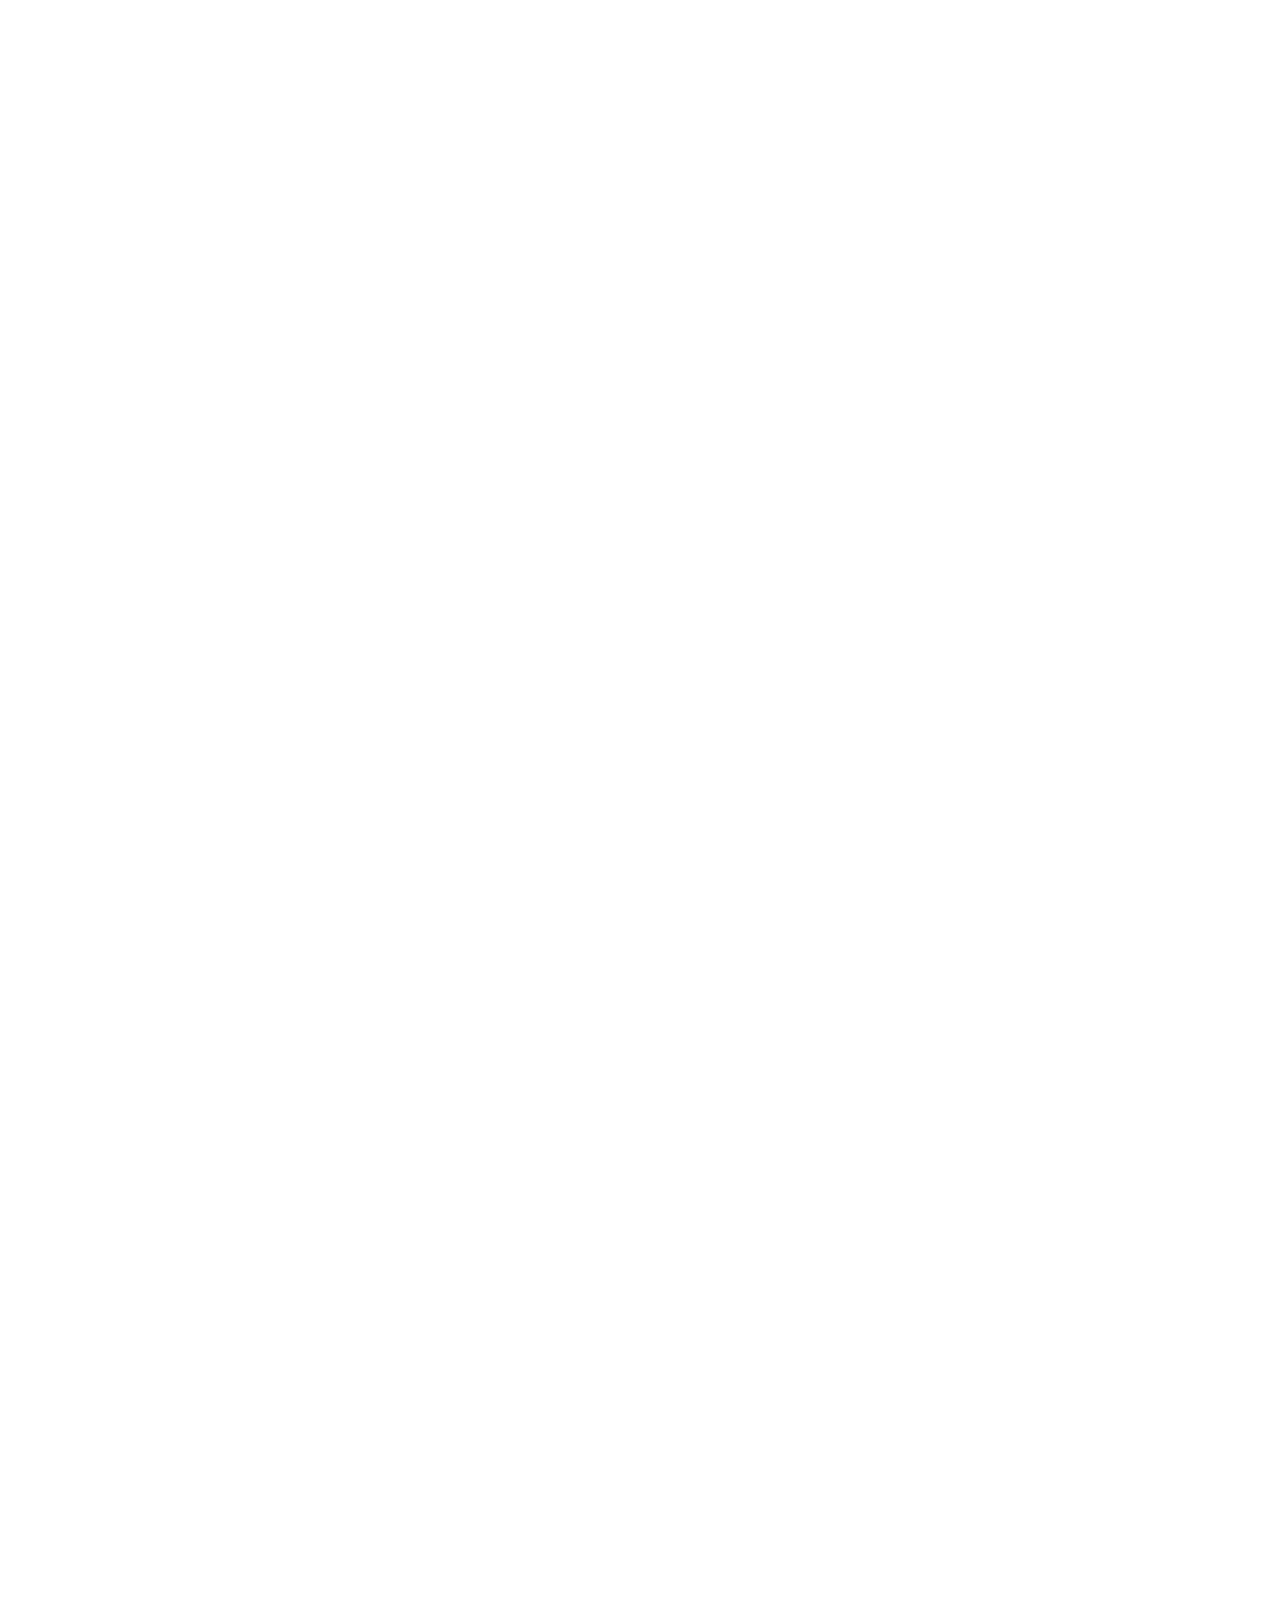
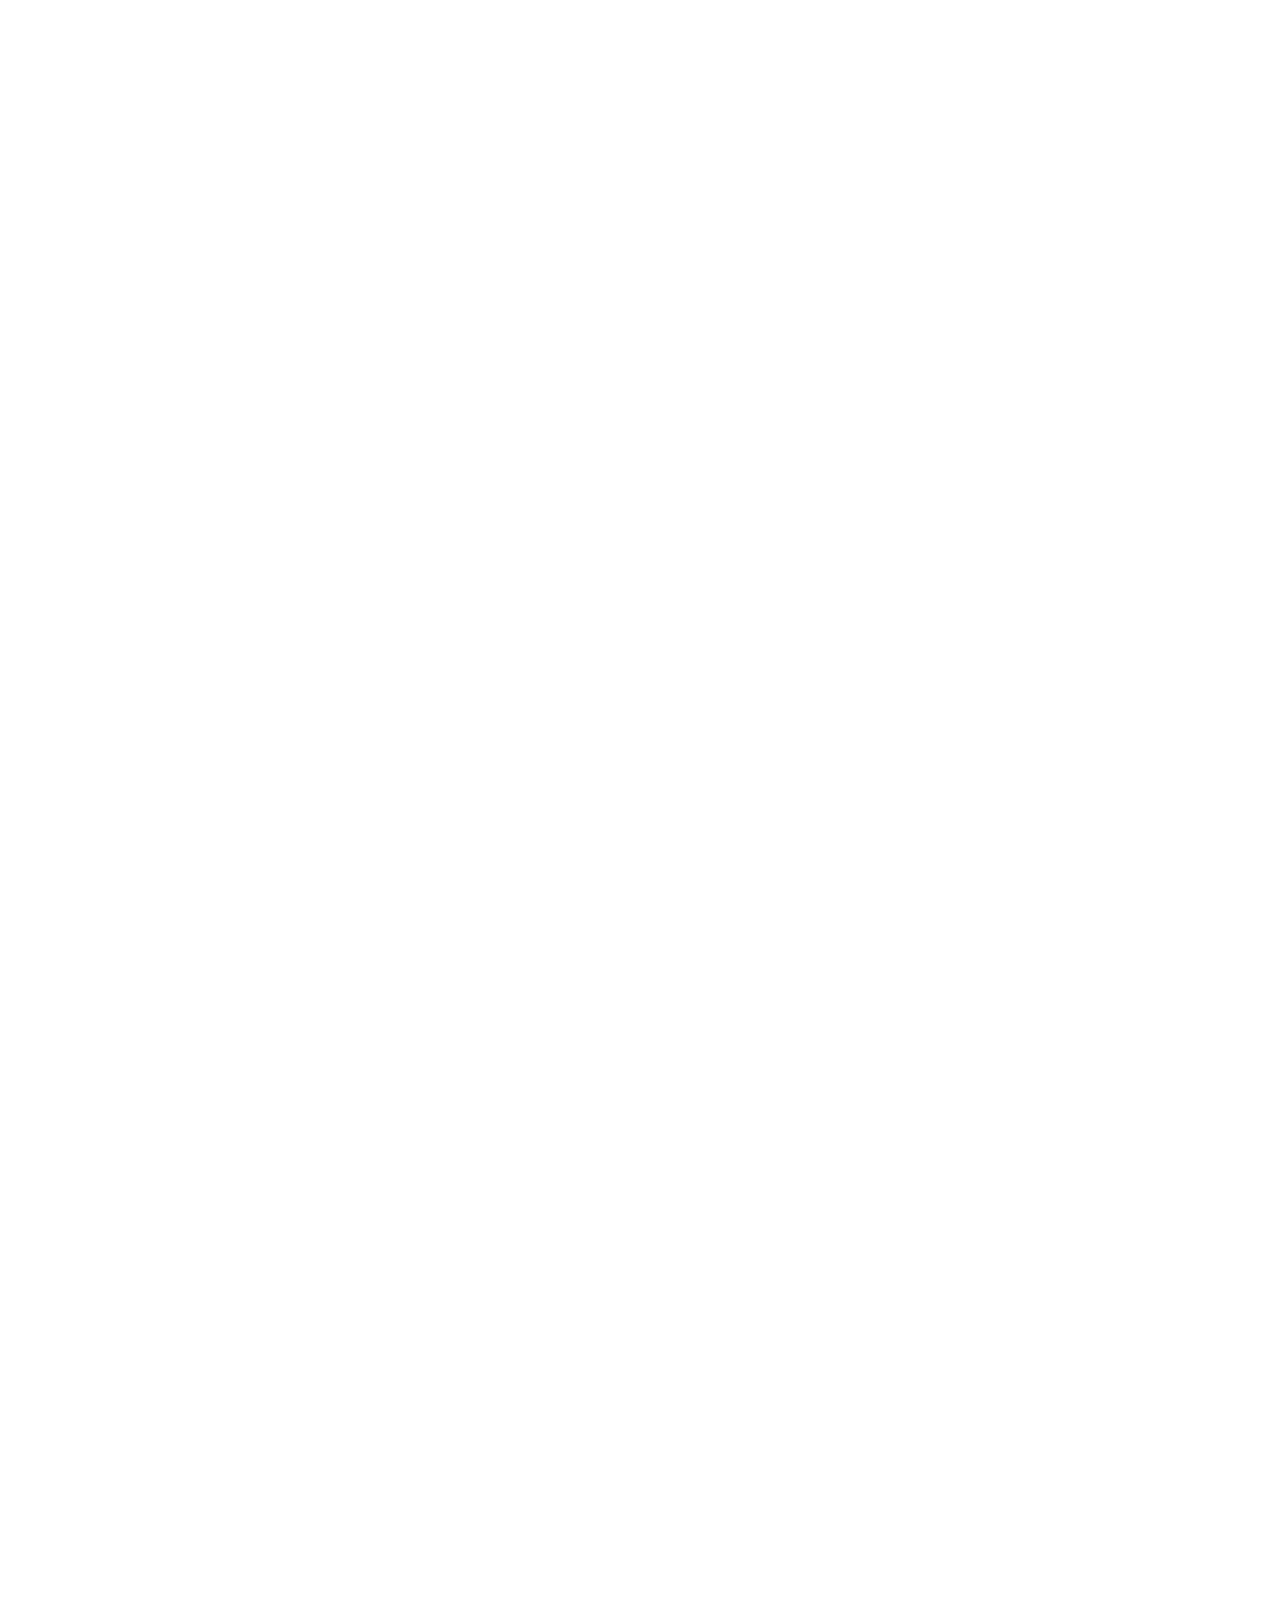
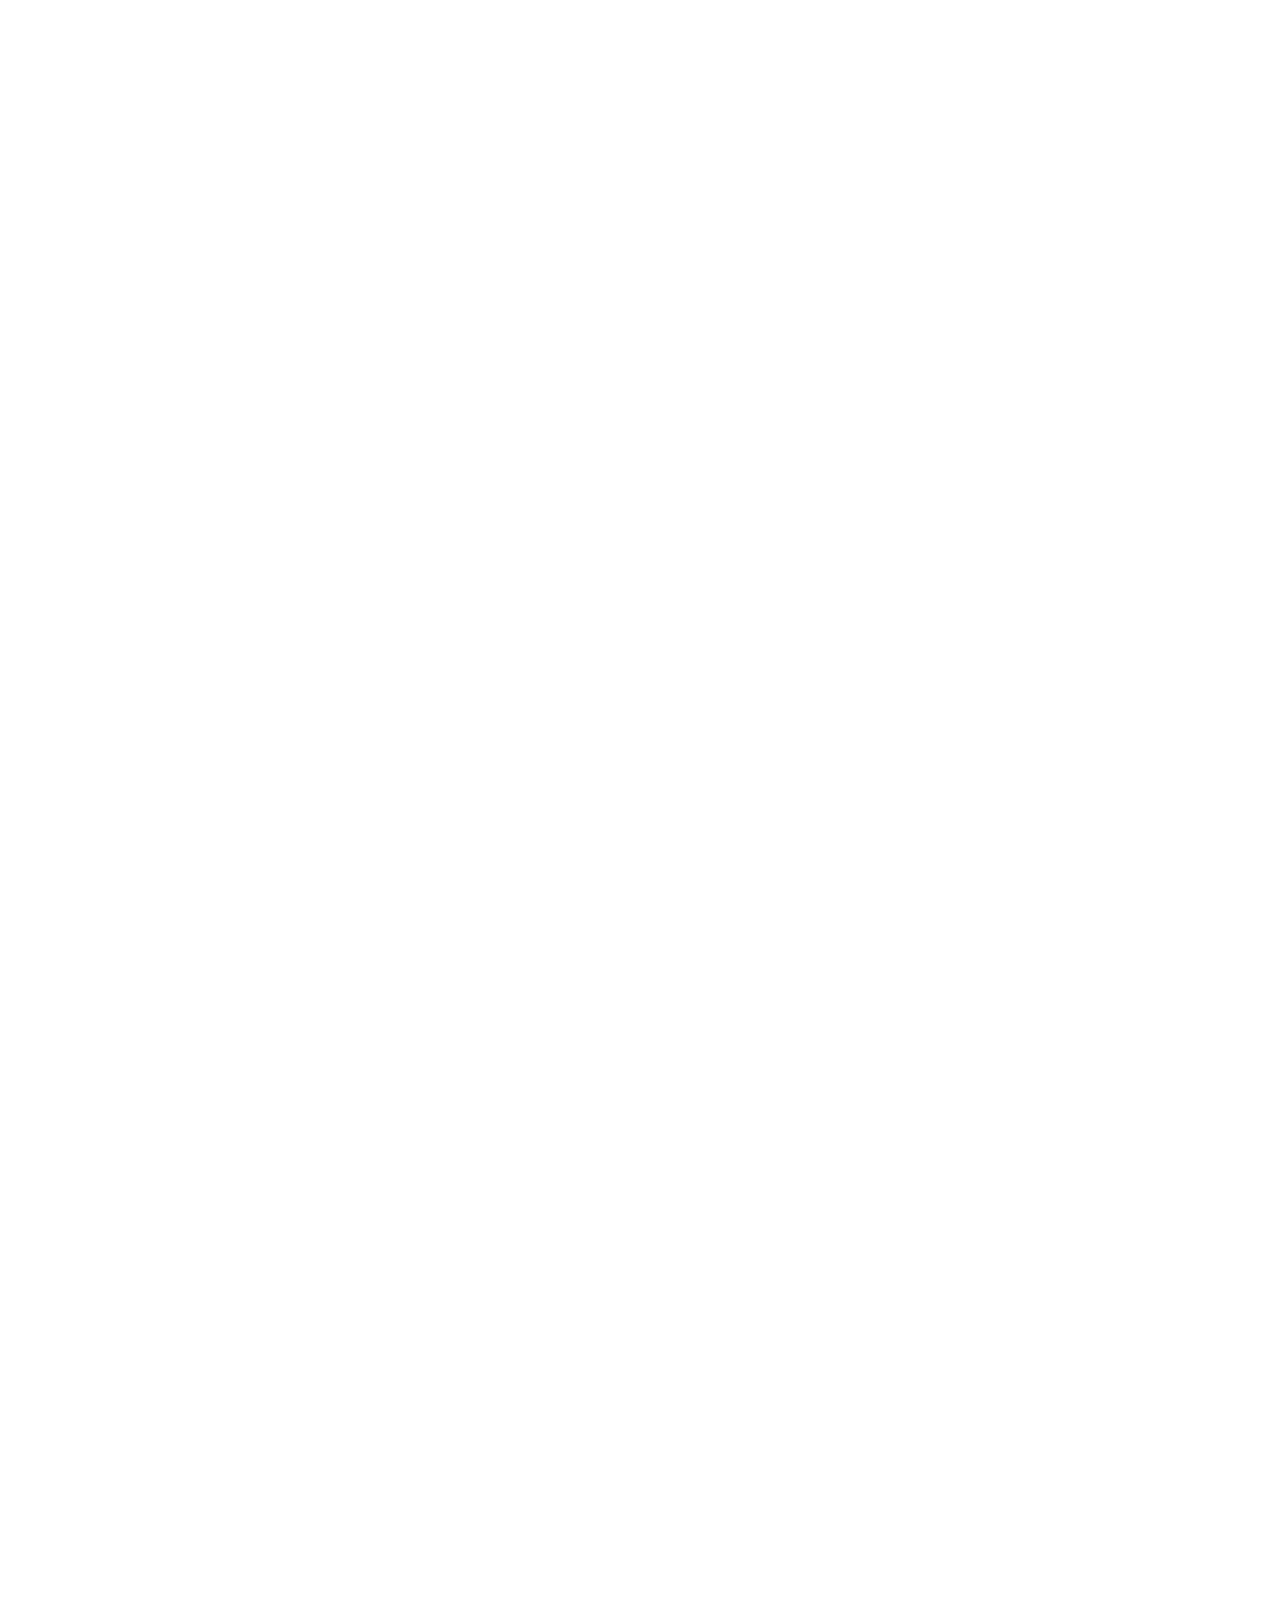
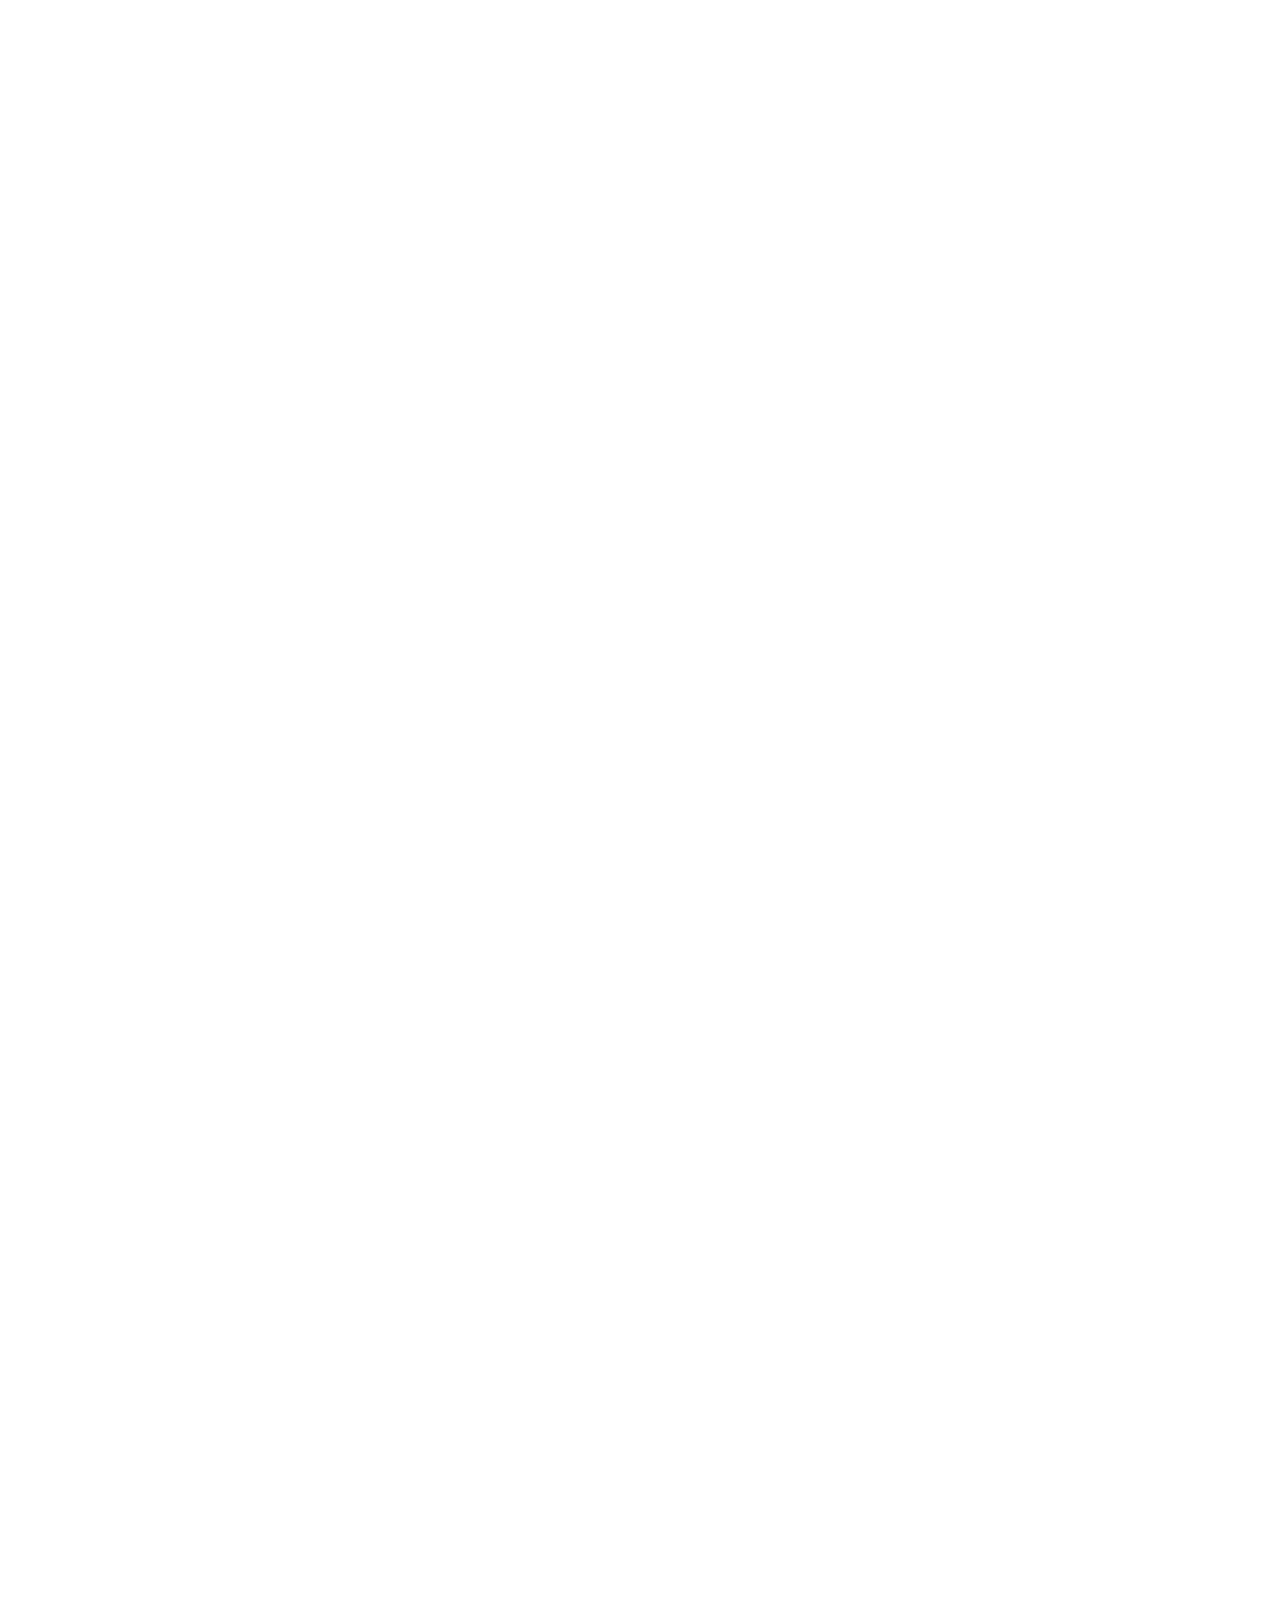
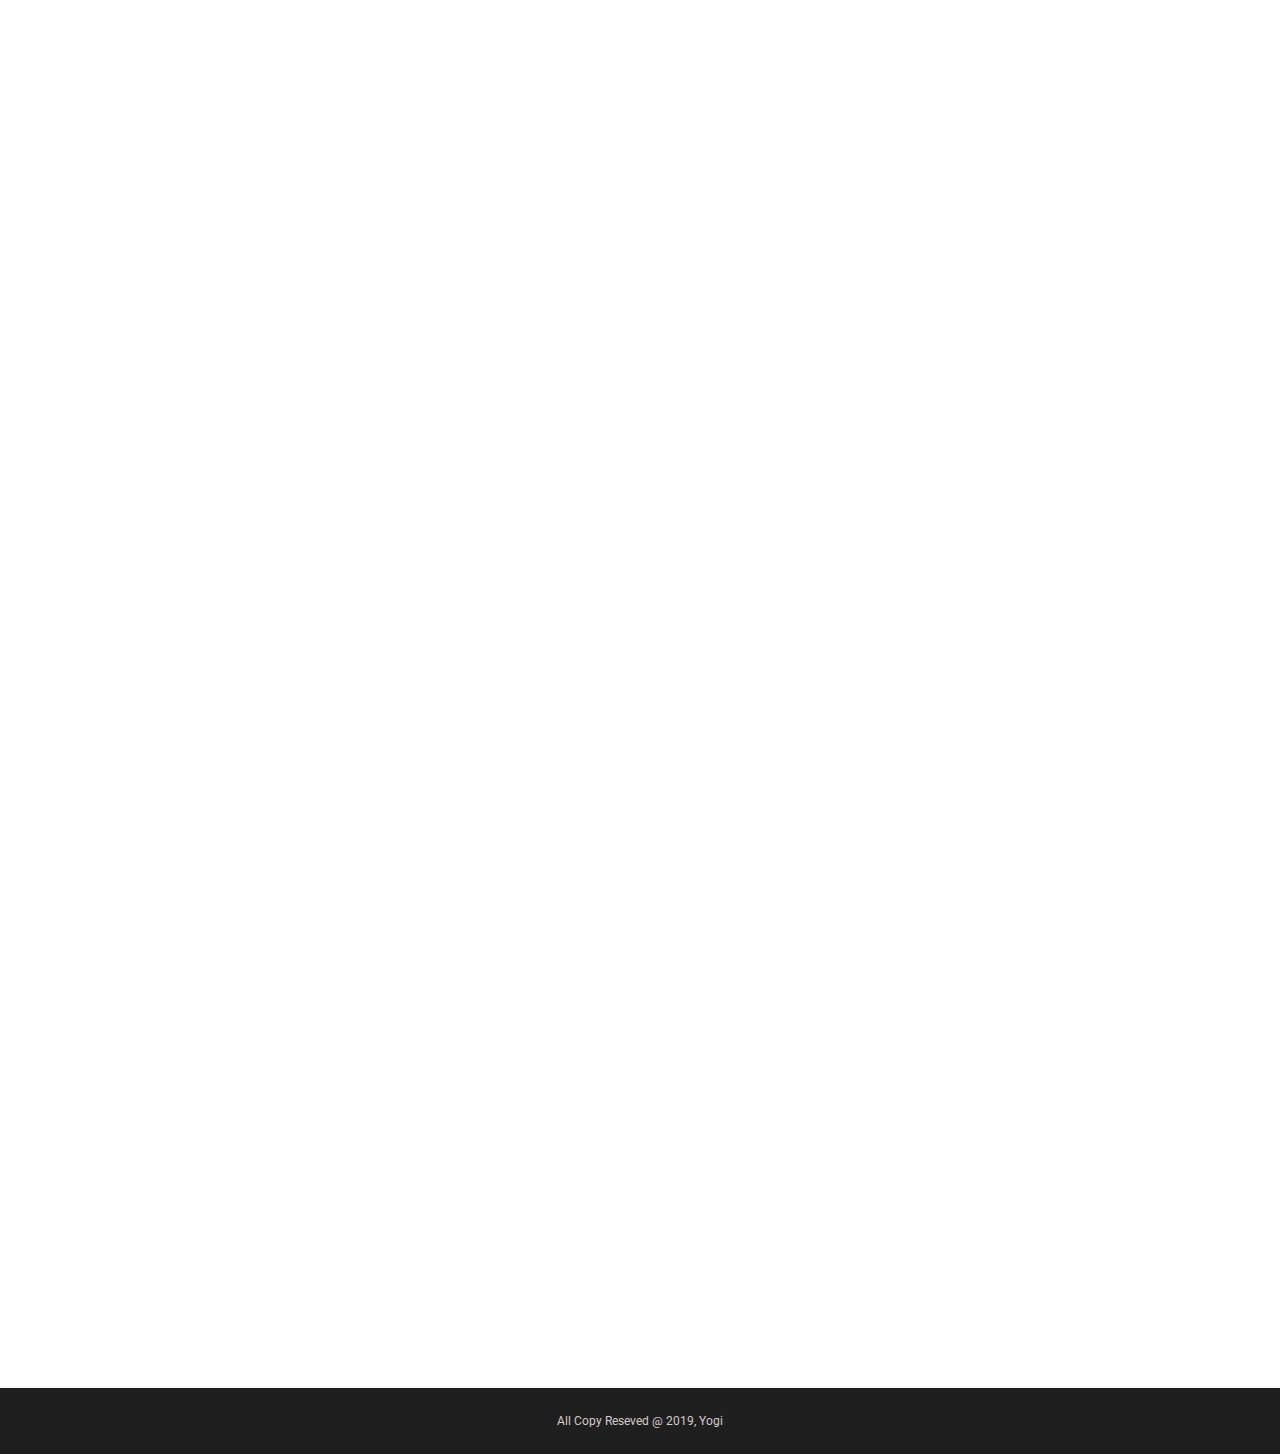
<file: index-two.html>
<!doctype html>
<html lang="zxx">
    <head>
        <!-- Required meta tags -->
        <meta charset="utf-8">
        <meta name="viewport" content="width=device-width, initial-scale=1, shrink-to-fit=no">

        <!-- Bootstrap CSS -->
        <link rel="stylesheet" href="assets/css/bootstrap.min.css">
        <!-- OWL Carousel CSS -->
        <link rel="stylesheet" href="assets/css/owl.carousel.min.css">
        <link rel="stylesheet" href="assets/css/owl.theme.default.min.css">
        <!-- Magnific Popup CSS -->
        <link rel="stylesheet" href="assets/css/magnific-popup.css">
        <!-- Icofont CSS-->
        <link rel="stylesheet" href="assets/css/icofont.min.css">
        <!-- Flaticon CSS -->
        <link rel="stylesheet" href="assets/fonts/flaticon.css">
        <!-- Meanmenu CSS -->
        <link rel="stylesheet" href="assets/css/meanmenu.css">
        <!-- Animate CSS -->
        <link rel="stylesheet" href="assets/css/animate.css">
        <!-- Style CSS -->
        <link rel="stylesheet" href="assets/css/style.css">
        <!-- Responsive CSS -->
        <link rel="stylesheet" href="assets/css/responsive.css">
 
        <title>Home Page-2</title>
    </head>

    <body data-spy="scroll" data-offset="70">
        
        <!--Preloader-->
        <div class="loader">
            <div class="d-table">
                <div class="d-table-cell">
                    <div class="spinner">
                        <div class="double-bounce1"></div>
                        <div class="double-bounce2"></div>
                    </div>
                </div>
            </div>
        </div>
        <!-- End Preloader-->

        <!-- Navbar -->
        <div class="navbar-area">
            <!-- Menu For Mobile Device -->
            <div class="mobile-nav">
                <a href="#" class="logo">
                    <img src="assets/img/home-one/logo.png" alt="Logo">
                </a>
            </div>

            <!-- Menu For Desktop Device -->
            <div class="main-nav">
                <nav class="navbar navbar-expand-md navbar-light fixed-top">
                    <div class="container">
                        <a class="navbar-brand" href="#">
                            <img src="assets/img/home-one/logo.png" alt="Logo">
                        </a>
                        <div class="collapse navbar-collapse mean-menu" id="navbarSupportedContent">
                            <ul class="navbar-nav m-auto">
                                <li class="nav-item">
                                    <a href="#" class="nav-link dropdown-toggle active">Home</a>
                                    <ul class="dropdown-menu">
                                        <li class="nav-item">
                                            <a href="index.html" class="nav-link">Home Page 1</a>
                                        </li>
                                        <li class="nav-item">
                                            <a href="#" class="nav-link active">Home Page 2</a>
                                        </li>
                                    </ul>
                                </li>
                                <li class="nav-item">
                                    <a href="classes.html" class="nav-link">Classes</a>
                                </li>
                                <li class="nav-item">
                                    <a href="team.html" class="nav-link">Trainers</a>
                                </li>
                                <li class="nav-item">
                                    <a href="404.html" class="nav-link">Routine</a>
                                </li>
                                <li class="nav-item">
                                    <a href="#" class="nav-link  dropdown-toggle">Pages</a>
                                    <ul class="dropdown-menu">
                                        <li class="nav-item">
                                            <a href="services.html" class="nav-link">Services</a>
                                        </li>
                                        <li class="nav-item">
                                            <a href="contact.html" class="nav-link">Contact</a>
                                        </li>
                                    </ul>
                                </li>
                                <li class="nav-item">
                                    <a href="about.html" class="nav-link">Events</a>
                                </li>
                                <li class="nav-item">
                                    <a href="shop.html" class="nav-link">Blog Shop</a>
                                </li>
                            </ul>
                            <div class="nav-right">
                                <a class="man" href="#"><i class="flaticon-man-user"></i></a>
                                <a class="lock" href="#"><i class="flaticon-login"></i></a>
                            </div>
                        </div>
                    </div>
                </nav>
            </div>
        </div>
        <!-- End Navbar -->

        <!-- Home Slider -->
        <div class="home-slider-two owl-theme owl-carousel">
            <div class="slider-item item-bg3">
                <div class="d-table">
                    <div class="d-table-cell">
                        <div class="container">
                            <div class="slider-text-two">
                                <span>Yoga is transformation<br>awaking to self</span>
                                <p>Experience the power of healing yoga.Balance your body and Mind With our Center.</p>
                                <a href="#">Make An Appoinment</a>
                            </div>
                        </div>
                    </div>
                </div>
            </div>
            <div class="slider-item item-bg3">
                <div class="d-table">
                    <div class="d-table-cell">
                        <div class="container">
                            <div class="slider-text-two">
                                <span>Yoga is transformation<br>awaking to self</span>
                                <p>Experience the power of healing yoga.Balance your body and Mind With our Center.</p>
                                <a href="#">Make An Appoinment</a>
                            </div>
                        </div>
                    </div>
                </div>
            </div>
        </div>
        <!-- End Home Slider -->

        <!-- About US -->
        <section class="ptb-100 home-about wow fadeInUp" data-wow-delay=".4s">
            <div class="container">
                <div class="row">
                    <div class="col-sm-6 col-lg-6">
                        <div class="home-about-item">
                            <img src="assets/img/home-one/about.png" alt="About">
                        </div>
                    </div>
                    <div class="col-sm-6 col-lg-6">
                        <div class="home-about-item">
                            <div class="service-head home-about-inner htwo-about">
                                <span>about us</span>
                                <h2>welcome to yogi</h2>
                            </div>
                            <div class="hono-about-item">
                                <p>Lorem Ipsum is simply dummy text of the printing and typesetting industry. Lorem Ipsum has been the industry's standard dummy text ever since the 1500s, when an unknown printer took a galley <br><br> Lorem Ipsum is simply dummy text of the printing and typesetting industry. Lorem Ipsum has been the industry's standard dummy text ever since the 1500s, when an unknown printer took a galley </p>
                                <a class="about-btn" href="#">View Details</a>
                            </div>
                        </div>
                    </div>
                </div>
            </div>
        </section>
        <!-- End About US -->

        <!-- Benefits -->
        <section class="pt-100 pb-70 htwo-benefits wow fadeInUp" data-wow-delay=".4s">
            <div class="container">
                <div class="service-head htwo-about">
                    <span>yoga benefits</span>
                    <h2>Experience Yoga</h2>
                </div>
                <div class="row">
                    <div class="col-sm-4 col-lg-4">
                        <div class="htwo-benefits-item">
                            <div class="htwo-benefits-left">
                                <ul>
                                    <li>
                                        <i class="flaticon-like"></i>
                                        <h3>Balance Body & Body</h3>
                                        <p>Lorem Ipsum is simply dummy text of the printing and. </p>
                                    </li>
                                    <li>
                                        <i class="flaticon-drop"></i>
                                        <h3>Healthy Daily Life</h3>
                                        <p>Lorem Ipsum is simply dummy text of the printing and. </p>
                                    </li>
                                    <li>
                                        <i class="flaticon-fire"></i>
                                        <h3>Balance Body & Body</h3>
                                        <p>Lorem Ipsum is simply dummy text of the printing and. </p>
                                    </li>
                                </ul>
                            </div>
                        </div>
                    </div>
                    <div class="col-sm-4 col-lg-4 text-center">
                        <div class="htwo-benefits-item">
                            <img src="assets/img/home-two/benefits.png" alt="Benefits">
                        </div>
                    </div>
                    <div class="col-sm-4 col-lg-4">
                        <div class="htwo-benefits-item">
                            <div class="htwo-benefits-left htwo-benefits-right">
                                <ul>
                                    <li>
                                        <i class="flaticon-eye"></i>
                                        <h3>Balance Body & Body</h3>
                                        <p>Lorem Ipsum is simply dummy text of the printing and. </p>
                                    </li>
                                    <li>
                                        <i class="flaticon-premium-badge"></i>
                                        <h3>Healthy Daily Life</h3>
                                        <p>Lorem Ipsum is simply dummy text of the printing and. </p>
                                    </li>
                                    <li>
                                        <i class="flaticon-user-icon"></i>
                                        <h3>Balance Body & Body</h3>
                                        <p>Lorem Ipsum is simply dummy text of the printing and. </p>
                                    </li>
                                </ul>
                            </div>
                        </div>
                    </div>
                </div>
            </div>
        </section>
        <!-- End Benefits -->

        <!-- We Do -->
        <section class="pt-100 pb-70 home-wedo wow fadeInUp" data-wow-delay=".4s">
            <div class="container-fluid p-0">
                <div class="service-head htwo-about">
                    <span>what we do</span>
                    <h2>Our classes</h2>
                </div>
                <div class="row m-0">
                    <div class="col-sm-6 col-lg-3 p-0">
                        <div class="home-wedo-item">
                            <img src="assets/img/home-two/wedo/1.png" alt="Classes">
                            <a href="#">
                                <h3>Prenetel Yoga Class</h3>
                            </a>
                            <p>Mon, Wed, Fri 6:30-7:45</p>
                        </div>
                    </div>
                    <div class="col-sm-6 col-lg-3 p-0">
                        <div class="home-wedo-item">
                            <img src="assets/img/home-two/wedo/2.png" alt="Classes">
                            <a href="#">
                                <h3>Private & Group Lessons</h3>
                            </a>
                            <p>Mon, Wed, Fri 6:30-7:45</p>
                        </div>
                    </div>
                    <div class="col-sm-6 col-lg-3 p-0">
                        <div class="home-wedo-item">
                            <img src="assets/img/home-two/wedo/3.png" alt="Classes">
                            <a href="#">
                                <h3>Nadarbarma Meditation</h3>
                            </a>
                            <p>Mon, Wed, Fri 6:30-7:45</p>
                        </div>
                    </div>
                    <div class="col-sm-6 col-lg-3 p-0">
                        <div class="home-wedo-item">
                            <img src="assets/img/home-two/wedo/4.png" alt="Classes">
                            <a href="#">
                                <h3>Nadarbarma Meditation</h3>
                            </a>
                            <p>Mon, Wed, Fri 6:30-7:45</p>
                        </div>
                    </div>
                </div>
            </div>
        </section>
        <!-- End We Do -->

        <!-- Schedule -->
        <section class="pt-100 pb-70 htwo-schedule wow fadeInUp" data-wow-delay=".4s">
            <div class="container">
                <div class="row">
                    <div class="col-lg-6">
                        <div class="service-head home-about-inner htwo-about">
                            <span>training schedule</span>
                            <h2>the main reasons to practice yoga</h2>
                        </div>
                        <div class="htwo-schedule-item">
                            <p>Lorem Ipsum is simply dummy text of the printing and typesetting industry. Lorem Ipsum has been the industry's standard. </p>
                            <ul>
                                <li>
                                    <i class="flaticon-yoga-2"></i>
                                    <a href="#">
                                        <h3>Meditation Practice</h3>
                                    </a>
                                    <p>Lorem Ipsum is simply dummy text of the printing and typesetting industry. Lorem Ipsum has been the industry's standard dummy </p>
                                </li>
                                <li>
                                    <i class="flaticon-internet"></i>
                                    <a href="#">
                                        <h3>Join the community</h3>
                                    </a>
                                    <p>Lorem Ipsum is simply dummy text of the printing and typesetting industry. Lorem Ipsum has been the industry's standard dummy </p>
                                </li>
                            </ul>
                            <div class="video-topic">
                                <a href="#">View Details</a>
                            </div> 
                        </div>
                    </div>
                    <div class="col-lg-6">
                        <div class="htwo-schedule-item">
                            <div class="htwo-schedule-inner">
                                <img src="assets/img/home-two/schedule.png" alt="Schedule">
                                <a href="http://www.youtube.com/watch?v=0O2aH4XLbto" class="popup-youtube-two"><i class="icofont-play-alt-1"></i></a>
                                <h3>Yoga is Possible for Anyone</h3>
                                <p>Play Video Presentation</p>
                            </div>
                        </div>
                    </div>
                </div>
            </div>
        </section>
        <!-- End Schedule -->

        <!-- Choose -->
        <div class="pt-100 pb-70 htwo-choose wow fadeInUp" data-wow-delay=".4s">
            <div class="container">
                <div class="row">
                    <div class="col-sm-7 col-lg-7">
                        <span>Choose Your Classes & Start Your Training</span>
                    </div>
                    <div class="col-sm-5 col-lg-5">
                        <div class="htwo-choose-btn">
                            <a href="#">Book Now</a>
                        </div>
                    </div>
                </div>
            </div>
        </div>
        <!-- Choose -->

        <!-- Formula -->
        <section class="pt-100 pb-70 htwo-formula wow fadeInUp" data-wow-delay=".4s">
            <div class="container">
                <div class="service-head htwo-about">
                    <span>our formula</span>
                    <h2>photo gallery</h2>
                </div>
                <div class="row">
                    <div class="col-sm-3 col-lg-3">
                        <img class="htwo-img-one" src="assets/img/home-two/formula/1.png" alt="Image">
                    </div>

                    <div class="col-sm-6 col-lg-6">
                        <img class="htwo-img-two" src="assets/img/home-two/formula/2.png" alt="Image">
                        <img class="htwo-img-two" src="assets/img/home-two/formula/3.png" alt="Image">
                    </div>

                    <div class="col-sm-3 col-lg-3">
                        <img src="assets/img/home-two/formula/4.png" alt="Image">
                        <img src="assets/img/home-two/formula/5.png" alt="Image">
                    </div>
                </div>
            </div>
        </section>
        <!-- End Formula -->

        <!-- Pricing -->
        <section class="pt-100 pb-70 home-pricing htwo-pricing wow fadeInUp" data-wow-delay=".4s">
            <div class="container">
                <div class="service-head htwo-about">
                    <span>pricing</span>
                    <h2>plans for you</h2>
                </div>
                <div class="row">
                    <div class="col-sm-4 col-lg-4 p-0">
                        <div class="home-pricing-item">
                            <div class="home-pricing-top">
                                <img src="assets/img/home-one/pricing.png" alt="Shape">
                                <h3>Basic</h3>
                                <p>$9.79</p>
                            </div>
                            <div class="home-pricing-bottom">
                                <ul>
                                    <li><a href="#">Weekly Schedule</a></li>
                                    <li><a href="#">Free Trial</a></li>
                                    <li><a href="#">5% Discount</a></li>
                                </ul>
                                <a class="pricing-btn" href="#">Get Started</a>
                            </div>
                        </div>
                    </div>
                    <div class="col-sm-4 col-lg-4 p-0">
                        <div class="home-pricing-item">
                            <div class="home-pricing-top standard">
                                <img src="assets/img/home-one/pricing.png" alt="Shape">
                                <h3>standard</h3>
                                <p>$19.99</p>
                            </div>
                            <div class="home-pricing-bottom standard-btm">
                                <ul>
                                    <li><a href="#">Weekly Schedule</a></li>
                                    <li><a href="#">Free Trial</a></li>
                                    <li><a href="#">5% Discount</a></li>
                                </ul>
                                <a class="pricing-btn" href="#">Get Started</a>
                            </div>
                        </div>
                    </div>
                    <div class="col-sm-4 col-lg-4 p-0">
                        <div class="home-pricing-item">
                            <div class="home-pricing-top">
                                <img src="assets/img/home-one/pricing.png" alt="Shape">
                                <h3>premium</h3>
                                <p>$29.79</p>
                            </div>
                            <div class="home-pricing-bottom">
                                <ul>
                                    <li><a href="#">Weekly Schedule</a></li>
                                    <li><a href="#">Free Trial</a></li>
                                    <li><a href="#">5% Discount</a></li>
                                </ul>
                                <a class="pricing-btn" href="#">Get Started</a>
                            </div>
                        </div>
                    </div>
                </div>
            </div>
        </section>
        <!-- End Pricing -->

        <!-- Girl -->
        <div class="pt-100 pb-70 home-girl wow fadeInUp" data-wow-delay=".4s">
            <div class="container">
                <div class="row">
                    <div class="col-sm-7 col-lg-7">
                        <div class="home-girl-item">
                            <img src="assets/img/home-one/girl-bg.png" alt="Girl">
                        </div>
                    </div>
                    <div class="col-sm-5 col-lg-5">
                        <div class="home-girl-item">
                            <i class="flaticon-left-quote"></i>
                            <p>Yoga is my Second family wher i’ ve learned
                            and then worked for long time. Becomimg a 
                            yoga trainer here is the second best decision I 
                            have made.My first one is Ana Merry, my beloved
                            Uncle.At yogi i Find my selfand the way to be 
                            freinds to be close with her.</p>
                            <span>Rose Anderson</span>
                        </div>
                    </div>
                </div>
            </div>
        </div>
        <!-- End Girl -->

        <!-- Trainer -->
        <section class="pt-100 pb-70 home-trainer wow fadeInUp" data-wow-delay=".4s">
            <div class="container">
                <div class="service-head htwo-about">
                    <span>trainer</span>
                    <h2>best trainer</h2>
                </div>
                <div class="row">
                    <div class="col-sm-6 col-lg-3">
                        <div class="home-trainer-item">
                            <div class="home-trainer-top">
                                <a href="#">
                                    <h3>daisy lou</h3>
                                </a>
                                <p>Yoga Dance</p>
                            </div>
                            <img src="assets/img/home-one/trainer/1.png" alt="Trainer">
                        </div>
                    </div>
                    <div class="col-sm-6 col-lg-3">
                        <div class="home-trainer-item">
                            <div class="home-trainer-top">
                                <a href="#">
                                    <h3>samatha Dave</h3>
                                </a>
                                <p>Vinyasha</p>
                            </div>
                            <img src="assets/img/home-one/trainer/2.png" alt="Trainer">
                        </div>
                    </div>
                    <div class="col-sm-6 col-lg-3">
                        <div class="home-trainer-item">
                            <div class="home-trainer-top">
                                <a href="#">
                                    <h3>Jennifer muiler</h3>
                                </a>
                                <p>Hatha</p>
                            </div>
                            <img src="assets/img/home-one/trainer/3.png" alt="Trainer">
                        </div>
                    </div>
                    <div class="col-sm-6 col-lg-3">
                        <div class="home-trainer-item">
                            <div class="home-trainer-top">
                                <a href="#">
                                    <h3>jhon smith</h3>
                                </a>
                                <p>Hatha</p>
                            </div>
                            <img src="assets/img/home-one/trainer/4.png" alt="Trainer">
                        </div>
                    </div>
                </div>
            </div>
        </section>
        <!-- End Trainer -->

        <!-- Counter -->
        <div class="pt-100 pb-70 htwo-counter wow fadeInUp" data-wow-delay=".4s">
            <div class="container">
                <div class="row">
                    <div class="col-6 col-sm-6 col-lg-3">
                        <div class="htwo-counter-item">
                            <i class="flaticon-buddhist-yoga-pose"></i>
                            <h3 class="counter">28</h3>
                            <p>trainers</p>
                        </div>
                    </div>
                    <div class="col-6 col-sm-6 col-lg-3">
                        <div class="htwo-counter-item">
                            <i class="flaticon-yoga-3"></i>
                            <h3 class="counter">2413</h3>
                            <p>happy clients</p>
                        </div>
                    </div>
                    <div class="col-6 col-sm-6 col-lg-3">
                        <div class="htwo-counter-item">
                            <i class="flaticon-yoga-4"></i>
                            <h3 class="counter">12</h3>
                            <p>years of experience</p>
                        </div>
                    </div>
                    <div class="col-6 col-sm-6 col-lg-3">
                        <div class="htwo-counter-item">
                            <i class="flaticon-lotus-flower"></i>
                            <h3 class="counter">19</h3>
                            <p>classes for you</p>
                        </div>
                    </div>
               </div>
            </div>
        </div>
        <!-- End Counter -->

        <!-- Latest -->
        <section class="pt-100 pb-70 home-latest wow fadeInUp" data-wow-delay=".4s">
            <div class="container">
                <div class="service-head htwo-about">
                    <span>our latest</span>
                    <h2>latest post & airticles</h2>
                </div>
                <div class="row">
                    <div class="col-sm-6 col-lg-4">
                        <div class="home-latest-item">
                            <img src="assets/img/home-one/latest/1.png" alt="Latest">
                            <div class="home-latest-top">
                                <a href="#">
                                    <p>Classes & Coaches, Our News</p>
                                </a>    
                                <h3>3 balancing poses for winter</h3>
                                <ul>
                                    <li><span>by </span><a href="#">Cindey Rain</a></li>
                                    <li>Jun 3, 2019</li>
                                    <li><i class="flaticon-conversation"></i> 0</li>
                                </ul>
                            </div>
                        </div>
                    </div>
                    <div class="col-sm-6 col-lg-4">
                        <div class="home-latest-item">
                            <img src="assets/img/home-one/latest/2.png" alt="Latest">
                            <div class="home-latest-top">
                                <a href="#">
                                    <p>Classes & Coaches, Our News</p>
                                </a>    
                                <h3>5 Ways to Yoga class more</h3>
                                <ul>
                                    <li><span>by </span><a href="#">Cindey Rain</a></li>
                                    <li>Jun 3, 2019</li>
                                    <li><i class="flaticon-conversation"></i> 0</li>
                                </ul>
                            </div>
                        </div>
                    </div>
                    <div class="col-sm-6 offset-sm-3 offset-lg-0 col-lg-4">
                        <div class="home-latest-item">
                            <img src="assets/img/home-one/latest/3.png" alt="Latest">
                            <div class="home-latest-top">
                                <a href="#">
                                    <p>Classes & Coaches, Our News</p>
                                </a>    
                                <h3>5 Trauma Sensetive Skin</h3>
                                <ul>
                                    <li><span>by </span><a href="#">Cindey Rain</a></li>
                                    <li>Jun 3, 2019</li>
                                    <li><i class="flaticon-conversation"></i> 0</li>
                                </ul>
                            </div>
                        </div>
                    </div>
                </div>
            </div>
        </section>
        <!-- End Latest -->

        <!-- Keep -->
        <section class="pb-70 htwo-keep wow fadeInUp" data-wow-delay=".4s">
            <div class="container">
                <div class="service-head htwo-about">
                    <span>keep in touch</span>
                    <h2>contact us</h2>
                </div>
                <div class="row">
                    <div class="col-sm-4 col-lg-4">
                        <div class="htwo-contact-item">
                            <i class="flaticon-placeholder"></i>
                            <p>15G, Queensland. Newyork</p>
                        </div>
                    </div>
                    <div class="col-sm-4 col-lg-4">
                        <div class="htwo-contact-item">
                            <i class="flaticon-call-answer"></i>
                            <p>+123465753565 </p>
                        </div>
                    </div>
                    <div class="col-sm-4 col-lg-4">
                        <div class="htwo-contact-item">
                            <i class="flaticon-envelope"></i>
                            <p>yogi@gmail.com</p>
                        </div>
                    </div>
                </div>
            </div>
        </section>
        <!-- End Keep -->

        <!-- Social Contact -->
        <div class="home-social wow fadeInUp" data-wow-delay=".4s">
            <div class="container">
                <div class="row">
                    <div class="col-sm-5 col-lg-5">
                        <div class="row">
                            <div class="col-sm-5 col-lg-5">
                                <div class="home-social-item">
                                    <div class="home-social-one">
                                        <a href="#">
                                            <img src="assets/img/home-one/logo.png" alt="Logo">
                                        </a>
                                    </div>
                                </div>
                            </div>
                            <div class="col-sm-7 col-lg-7">
                                <div class="home-social-item">
                                    <div class="home-social-two">
                                        <div class="footer-head">
                                            <h3>Working Hours</h3>
                                        </div>
                                        <ul>
                                            <li>Mon-Fri: 7am - 7 pm</li>
                                            <li>Saturday: 8am-8am</li>
                                            <li>Sunday: Closed</li>
                                        </ul>
                                    </div>
                                </div>
                            </div>
                        </div>
                    </div>
                    <div class="col-sm-2 col-lg-2">
                        <div class="home-social-item">
                            <div class="home-social-three">
                                <div class="footer-head">
                                    <h3>Our Services</h3>
                                </div>
                                <ul>
                                    <li><a href="#">About</a></li>
                                    <li><a href="#">Page</a></li>
                                    <li><a href="#">Classes</a></li>
                                    <li><a href="#">Contact</a></li>
                                </ul>
                            </div>
                        </div>
                    </div>
                    <div class="col-sm-5 col-lg-5">
                        <div class="row">
                            <div class="col-sm-6 col-lg-6">
                                <div class="home-social-item">
                                    <div class="home-social-three">
                                        <div class="footer-head">
                                            <h3>Follow Us On</h3>
                                        </div>
                                        <ul>
                                            <li><a href="#"><i class="flaticon-facebook-logo"></i> Facebook</a></li>
                                            <li><a href="#"><i class="flaticon-twitter"></i> Twitter</a></li>
                                            <li><a href="#"><i class="flaticon-google-plus-symbol"></i> google plus</a></li>
                                        </ul>
                                    </div>
                                </div>
                            </div>
                            <div class="col-sm-6 col-lg-6">
                                <div class="home-social-item">
                                    <div class="footer-head email">
                                        <h3>Subscribe</h3>
                                    </div>
                                    <div class="form-group">
                                        <input type="email" class="form-control" id="inputEmail4" placeholder="Email">
                                        <button type="submit" class="btn"><i class="flaticon-envelope"></i></button>
                                    </div>
                                </div>
                            </div>
                        </div>
                    </div>
                </div>
            </div>
        </div>
        <!-- End Social Contact -->

        <!-- Footer -->
        <footer>
            <p>All Copy Reseved @ 2019, Yogi</p>
        </footer>
        <!-- End Footer -->






        
        <!-- Optional JavaScript -->
        <!-- jQuery first, then Popper.js, then Bootstrap JS -->
        <script src="assets/js/jquery-2.2.4.min.js"></script>
        <script src="assets/js/popper.min.js"></script>
        <script src="assets/js/bootstrap.min.js"></script>
        <!-- Magnific Popup JS -->
        <script src="assets/js/jquery.magnific-popup.min.js"></script>
        <!-- Carousel JS -->
        <script src="assets/js/owl.carousel.min.js"></script>
        <!-- Counter jS -->
        <script src="assets/js/jquery.counterup.min.js"></script>
        <script src="assets/js/waypoints.min.js"></script>
        <!-- Meanmenu JS -->
        <script src="assets/js/meanmenu.js"></script>
        <!-- Wow JS -->
        <script src="assets/js/wow.min.js"></script>
        <!-- Custom JS -->
        <script src="assets/js/custom.js"></script>
    </body>
</html>
</file>
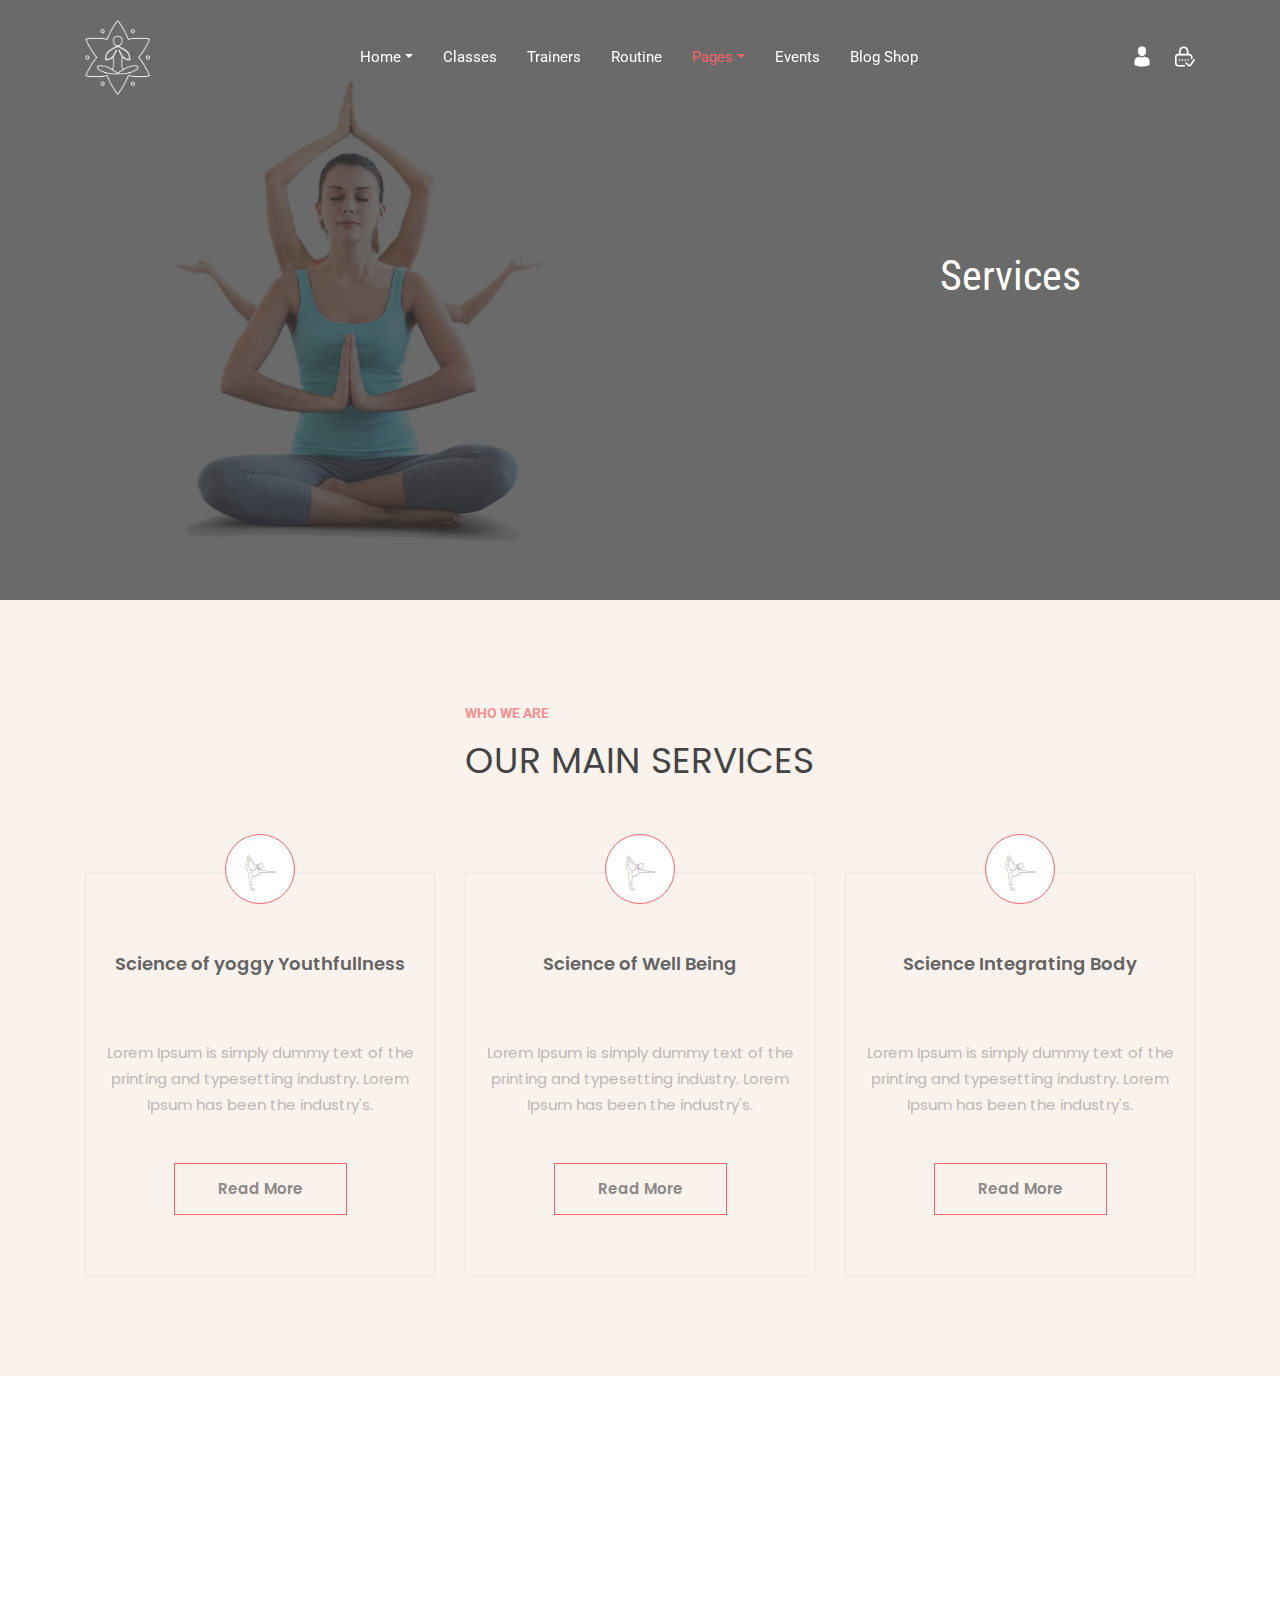
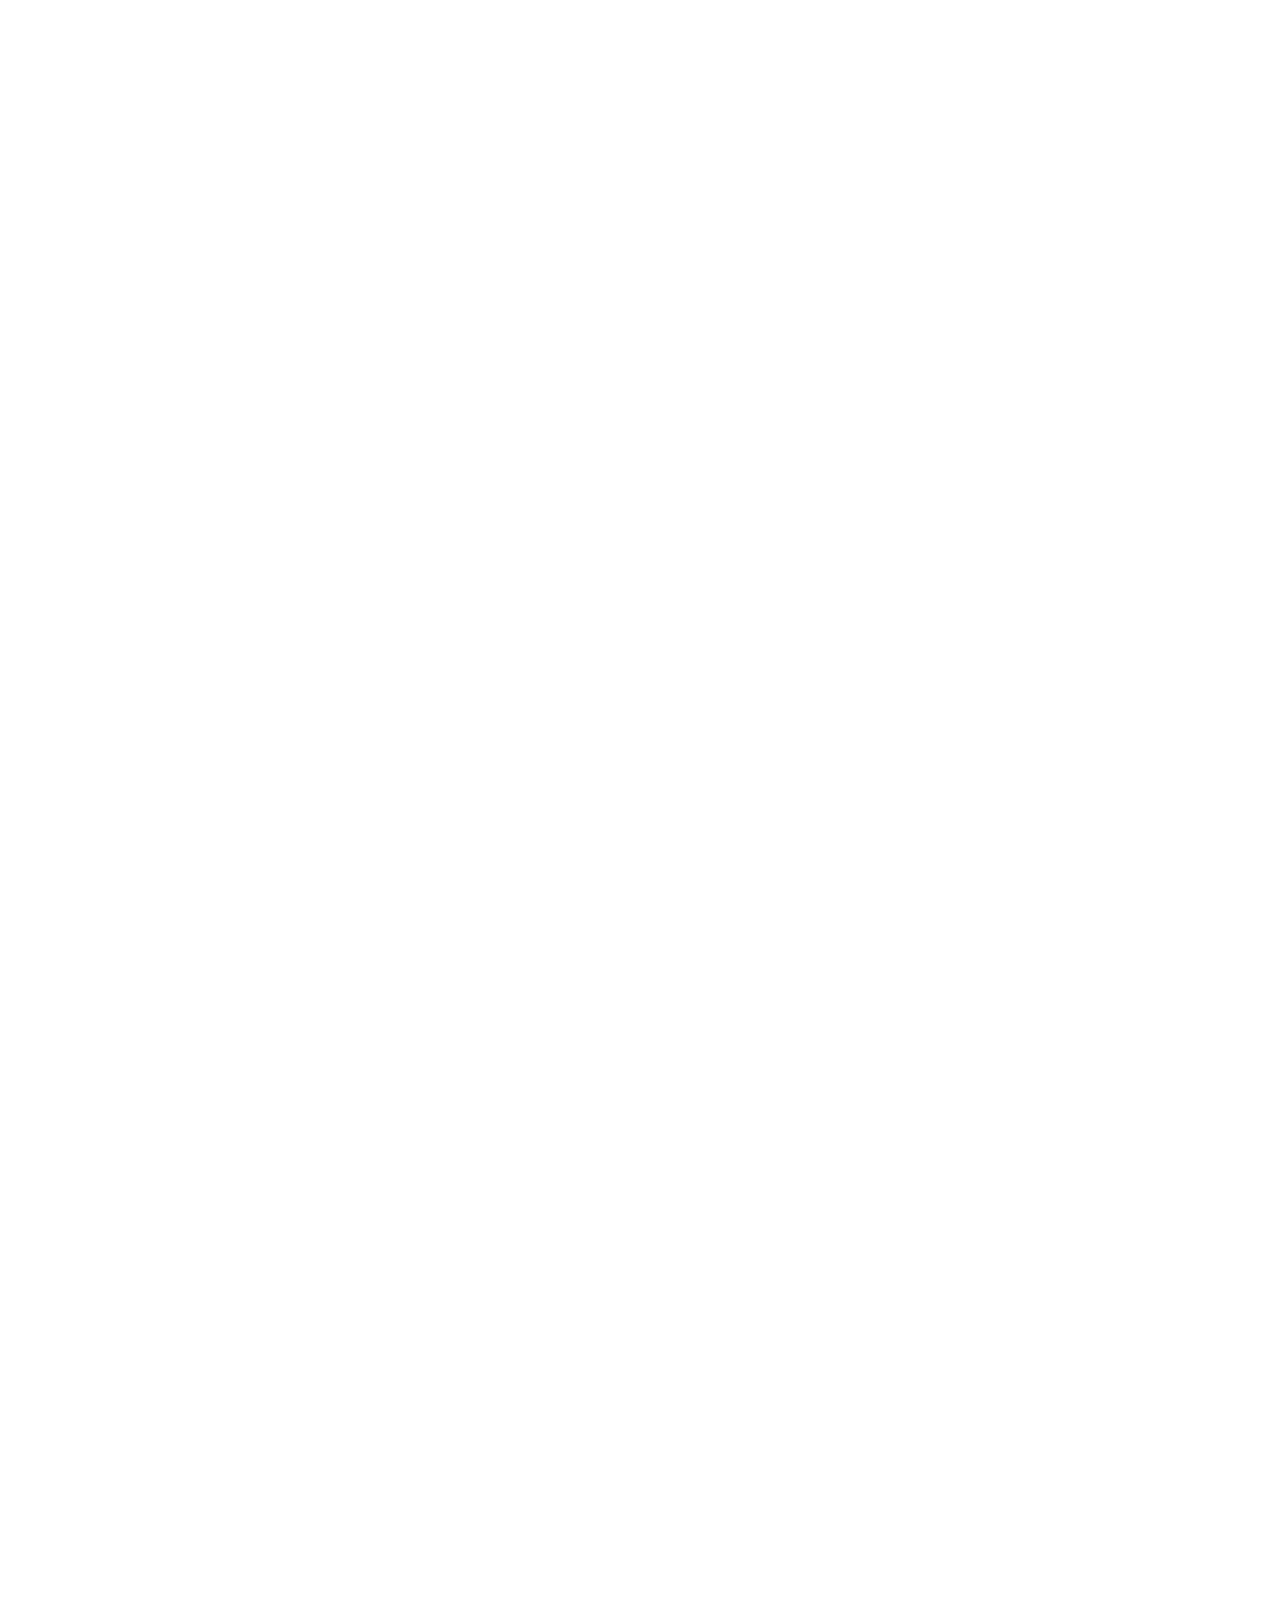
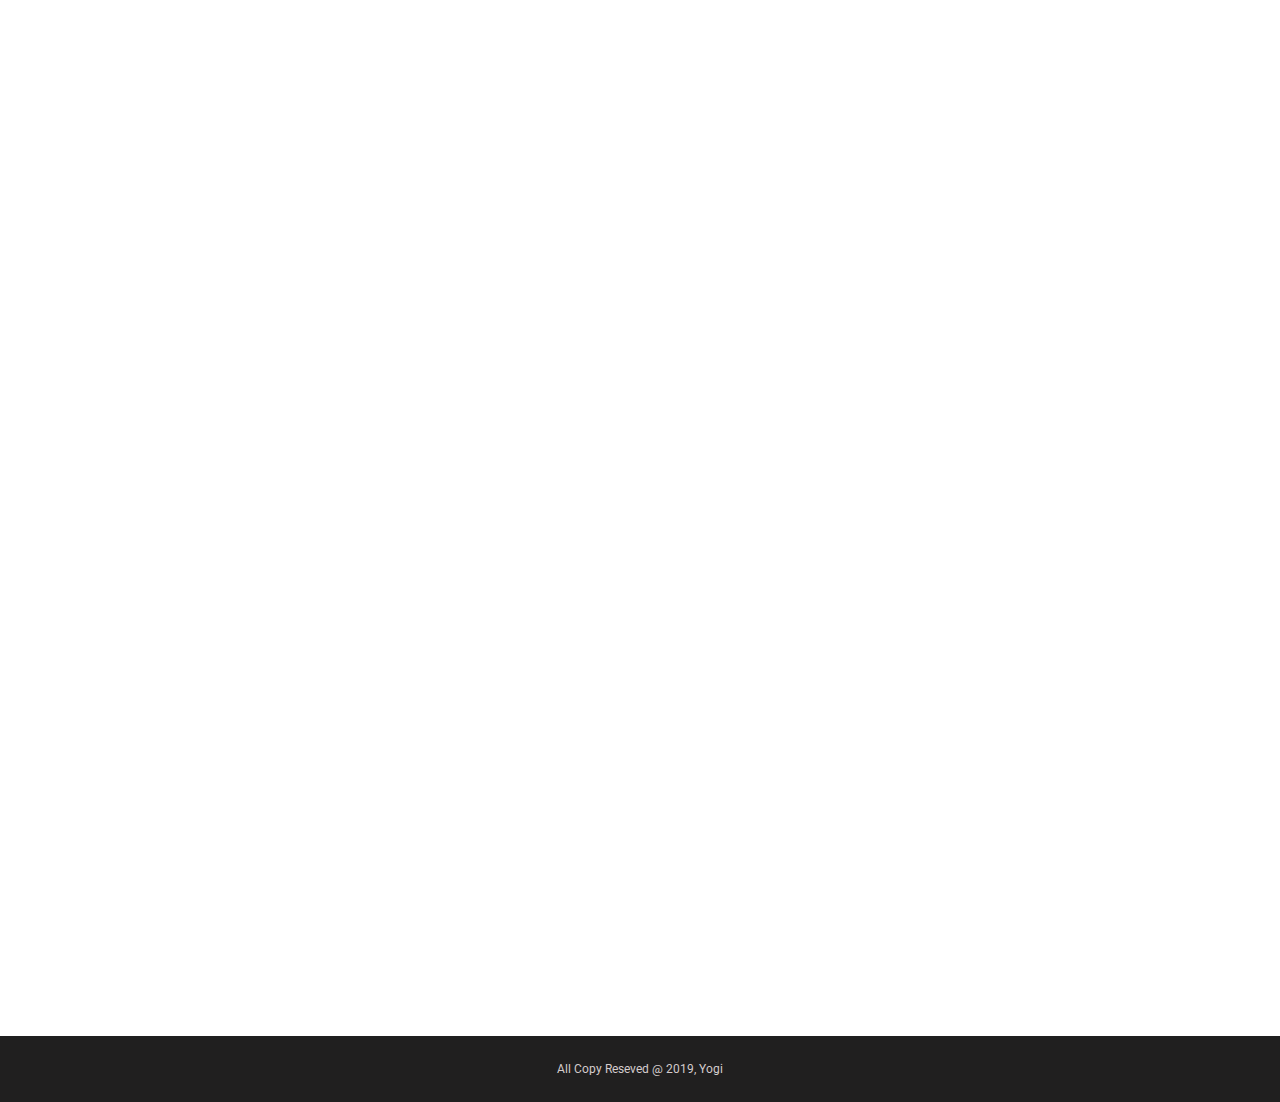
<file: services.html>
<!doctype html>
<html lang="zxx">
    <head>
        <!-- Required meta tags -->
        <meta charset="utf-8">
        <meta name="viewport" content="width=device-width, initial-scale=1, shrink-to-fit=no">

        <!-- Bootstrap CSS -->
        <link rel="stylesheet" href="assets/css/bootstrap.min.css">
        <!-- OWL Carousel CSS -->
        <link rel="stylesheet" href="assets/css/owl.carousel.min.css">
        <link rel="stylesheet" href="assets/css/owl.theme.default.min.css">
        <!-- Magnific Popup CSS -->
        <link rel="stylesheet" href="assets/css/magnific-popup.css">
        <!-- Icofont CSS-->
        <link rel="stylesheet" href="assets/css/icofont.min.css">
        <!-- Flaticon CSS -->
        <link rel="stylesheet" href="assets/fonts/flaticon.css">
        <!-- Meanmenu CSS -->
        <link rel="stylesheet" href="assets/css/meanmenu.css">
        <!-- Animate CSS -->
        <link rel="stylesheet" href="assets/css/animate.css">
        <!-- Style CSS -->
        <link rel="stylesheet" href="assets/css/style.css">
        <!-- Responsive CSS -->
        <link rel="stylesheet" href="assets/css/responsive.css">
 
        <title>Services Page</title>
    </head>

    <body data-spy="scroll" data-offset="70">
        
        <!--Preloader-->
        <div class="loader">
            <div class="d-table">
                <div class="d-table-cell">
                    <div class="spinner">
                        <div class="double-bounce1"></div>
                        <div class="double-bounce2"></div>
                    </div>
                </div>
            </div>
        </div>
        <!-- End Preloader-->

        <!-- Navbar -->
        <div class="navbar-area">
            <!-- Menu For Mobile Device -->
            <div class="mobile-nav">
                <a href="#" class="logo">
                    <img src="assets/img/home-one/logo.png" alt="Logo">
                </a>
            </div>

            <!-- Menu For Desktop Device -->
            <div class="main-nav">
                <nav class="navbar navbar-expand-md navbar-light fixed-top">
                    <div class="container">
                        <a class="navbar-brand" href="#">
                            <img src="assets/img/home-one/logo.png" alt="Logo">
                        </a>
                        <div class="collapse navbar-collapse mean-menu" id="navbarSupportedContent">
                            <ul class="navbar-nav m-auto">
                                <li class="nav-item">
                                    <a href="#" class="nav-link dropdown-toggle">Home</a>
                                    <ul class="dropdown-menu">
                                        <li class="nav-item">
                                            <a href="index.html" class="nav-link">Home Page 1</a>
                                        </li>
                                        <li class="nav-item">
                                            <a href="index-two.html" class="nav-link">Home Page 2</a>
                                        </li>
                                    </ul>
                                </li>
                                <li class="nav-item">
                                    <a href="classes.html" class="nav-link">Classes</a>
                                </li>
                                <li class="nav-item">
                                    <a href="team.html" class="nav-link">Trainers</a>
                                </li>
                                <li class="nav-item">
                                    <a href="404.html" class="nav-link">Routine</a>
                                </li>
                                <li class="nav-item">
                                    <a href="#" class="nav-link  dropdown-toggle active">Pages</a>
                                    <ul class="dropdown-menu">
                                        <li class="nav-item">
                                            <a href="#" class="nav-link active">Services</a>
                                        </li>
                                        <li class="nav-item">
                                            <a href="contact.html" class="nav-link">Contact</a>
                                        </li>
                                    </ul>
                                </li>
                                <li class="nav-item">
                                    <a href="about.html" class="nav-link">Events</a>
                                </li>
                                <li class="nav-item">
                                    <a href="shop.html" class="nav-link">Blog Shop</a>  
                                </li>
                            </ul>
                            <div class="nav-right">
                                <a class="man" href="#"><i class="flaticon-man-user"></i></a>
                                <a class="lock" href="#"><i class="flaticon-login"></i></a>
                            </div>
                        </div>
                    </div>
                </nav>        
            </div>
        </div>
        <!-- End Navbar -->

        <!-- Banner -->
        <div class="p-three-banner p-five-banner">
            <div class="d-table">
                <div class="d-table-cell">
                    <div class="container">
                        <div class="banner-text">
                            <span>Services</span>
                        </div>
                    </div>
                </div>
            </div>
        </div>
        <!-- End Banner -->

        <!-- Services -->
        <section class="pt-100 pb-70 home-service p-five-services wow fadeInUp" data-wow-delay=".4s">
            <div class="container">
                <div class="service-head">
                    <span>who we are</span>
                    <h2>Our main Services</h2>
                </div>
                <div class="row">
                    <div class="col-sm-6 col-lg-4">
                        <div class="home-service-item">
                            <i class="flaticon-yoga s-cheer"></i>
                            <i class="flaticon-yoga-1 s-climb"></i>
                            <h3>Science of yoggy Youthfullness</h3>
                            <p>Lorem Ipsum is simply dummy text of the printing and typesetting industry. Lorem Ipsum has been the industry's. </p>
                            <a class="service-btn" href="#">Read More</a>
                        </div>
                    </div>
                    <div class="col-sm-6 col-lg-4">
                        <div class="home-service-item">
                            <i class="flaticon-yoga s-cheer"></i>
                            <i class="flaticon-yoga-1 s-climb"></i>
                            <h3>Science of Well Being</h3>
                            <p>Lorem Ipsum is simply dummy text of the printing and typesetting industry. Lorem Ipsum has been the industry's. </p>
                            <a class="service-btn" href="#">Read More</a>
                        </div>
                    </div>
                    <div class="col-sm-6 offset-sm-3 offset-lg-0 col-lg-4">
                        <div class="home-service-item">
                            <i class="flaticon-yoga s-cheer"></i>
                            <i class="flaticon-yoga-1 s-climb"></i>
                            <h3>Science Integrating Body</h3>
                            <p>Lorem Ipsum is simply dummy text of the printing and typesetting industry. Lorem Ipsum has been the industry's. </p>
                            <a class="service-btn" href="#">Read More</a>
                        </div>
                    </div>
                </div>
            </div>
        </section>
        <!-- End Services -->

        <!-- Schedule -->
        <section class="pt-100 pb-70 htwo-schedule wow fadeInUp" data-wow-delay=".4s">
            <div class="container">
                <div class="row">
                    <div class="col-lg-6">
                        <div class="service-head home-about-inner htwo-about">
                            <span>training schedule</span>
                            <h2>the main reasons to practice yoga</h2>
                        </div>
                        <div class="htwo-schedule-item">
                            <p>Lorem Ipsum is simply dummy text of the printing and typesetting industry. Lorem Ipsum has been the industry's standard. </p>
                            <ul>
                                <li>
                                    <i class="flaticon-yoga-2"></i>
                                    <a href="#">
                                        <h3>Meditation Practice</h3>
                                    </a>
                                    <p>Lorem Ipsum is simply dummy text of the printing and typesetting industry. Lorem Ipsum has been the industry's standard dummy </p>
                                </li>
                                <li>
                                    <i class="flaticon-internet"></i>
                                    <a href="#">
                                        <h3>Join the community</h3>
                                    </a>
                                    <p>Lorem Ipsum is simply dummy text of the printing and typesetting industry. Lorem Ipsum has been the industry's standard dummy </p>
                                </li>
                            </ul>
                            <div class="video-topic">
                                <a href="#">View Details</a>
                            </div> 
                        </div>
                    </div>
                    <div class="col-lg-6">
                        <div class="htwo-schedule-item">
                            <div class="htwo-schedule-inner">
                            <img src="assets/img/home-two/schedule.png" alt="Schedule">
                            <a href="http://www.youtube.com/watch?v=0O2aH4XLbto" class="popup-youtube-three"><i class="icofont-play-alt-1"></i></a>
                            <h3>Yoga is Possible for Anyone</h3>
                            <p>Play Video Presentation</p>
                            </div>
                        </div>
                    </div>
                </div>
            </div>
        </section>
        <!-- End Schedule -->

        <!-- Counter -->
        <div class="pt-100 pb-70 htwo-counter wow fadeInUp" data-wow-delay=".4s">
            <div class="container">
                <div class="row">
                    <div class="col-sm-6 col-lg-3">
                        <div class="htwo-counter-item">
                            <i class="flaticon-buddhist-yoga-pose"></i>
                            <h3 class="counter">28</h3>
                            <p>trainers</p>
                        </div>
                    </div>
   
                    <div class="col-sm-6 col-lg-3">
                        <div class="htwo-counter-item">
                            <i class="flaticon-yoga-3"></i>
                            <h3 class="counter">2413</h3>
                            <p>happy clients</p>
                        </div>
                    </div>
    
                    <div class="col-sm-6 col-lg-3">
                        <div class="htwo-counter-item">
                            <i class="flaticon-yoga-4"></i>
                            <h3 class="counter">12</h3>
                            <p>years of experience</p>
                        </div>
                    </div>
   
                    <div class="col-sm-6 col-lg-3">
                        <div class="htwo-counter-item">
                            <i class="flaticon-lotus-flower"></i>
                            <h3 class="counter">19</h3>
                            <p>classes for you</p>
                        </div>
                    </div>
               </div>
            </div>
        </div>
        <!-- End Counter -->

        <!-- Pricing -->
        <section class="pt-100 pb-70 home-pricing htwo-pricing wow fadeInUp" data-wow-delay=".4s">
            <div class="container">
                <div class="service-head htwo-about">
                    <span>pricing</span>
                    <h2>plans for you</h2>
                </div>
                <div class="row">
                    <div class="col-sm-4 col-lg-4 p-0">
                        <div class="home-pricing-item">
                            <div class="home-pricing-top">
                                <img src="assets/img/home-one/pricing.png" alt="Shape">
                                <h3>Basic</h3>
                                <p>$9.79</p>
                            </div>
                            <div class="home-pricing-bottom">
                                <ul>
                                    <li><a href="#">Weekly Schedule</a></li>
                                    <li><a href="#">Free Trial</a></li>
                                    <li><a href="#">5% Discount</a></li>
                                </ul>
                                <a class="pricing-btn" href="#">Get Started</a>
                            </div>
                        </div>
                    </div>
                    <div class="col-sm-4 col-lg-4 p-0">
                        <div class="home-pricing-item">
                            <div class="home-pricing-top standard">
                                <img src="assets/img/home-one/pricing.png" alt="Shape">
                                <h3>standard</h3>
                                <p>$19.99</p>
                            </div>
                            <div class="home-pricing-bottom standard-btm">
                                <ul>
                                    <li><a href="#">Weekly Schedule</a></li>
                                    <li><a href="#">Free Trial</a></li>
                                    <li><a href="#">5% Discount</a></li>
                                </ul>
                                <a class="pricing-btn" href="#">Get Started</a>
                            </div>
                        </div>
                    </div>
                    <div class="col-sm-4 col-lg-4 p-0">
                        <div class="home-pricing-item">
                            <div class="home-pricing-top">
                                <img src="assets/img/home-one/pricing.png" alt="Shape">
                                <h3>premium</h3>
                                <p>$29.79</p>
                            </div>
                            <div class="home-pricing-bottom">
                                <ul>
                                    <li><a href="#">Weekly Schedule</a></li>
                                    <li><a href="#">Free Trial</a></li>
                                    <li><a href="#">5% Discount</a></li>
                                </ul>
                                <a class="pricing-btn" href="#">Get Started</a>
                            </div>
                        </div>
                    </div>
                </div>
            </div>
        </section>
        <!-- End Pricing -->

        <!-- Keep -->
        <section class="pt-100 pb-70 htwo-keep wow fadeInUp" data-wow-delay=".4s">
            <div class="container">
                <div class="service-head htwo-about">
                    <span>keep in touch</span>
                    <h2>contact us</h2>
                </div>
                <div class="row">
                    <div class="col-sm-4 col-lg-4">
                        <div class="htwo-contact-item">
                            <i class="flaticon-placeholder"></i>
                            <p>15G, Queensland. Newyork</p>
                        </div>
                    </div>
                    <div class="col-sm-4 col-lg-4">
                        <div class="htwo-contact-item">
                            <i class="flaticon-call-answer"></i>
                            <p>+123465753565 </p>
                        </div>
                    </div>
                    <div class="col-sm-4 col-lg-4">
                        <div class="htwo-contact-item">
                            <i class="flaticon-envelope"></i>
                            <p>yogi@gmail.com</p>
                        </div>
                    </div>
                </div>
            </div>
        </section>
        <!-- End Keep -->

        <!-- Social Contact -->
        <div class="home-social wow fadeInUp" data-wow-delay=".4s">
            <div class="container">
                <div class="row">
                    <div class="col-sm-5 col-lg-5">
                        <div class="row">
                            <div class="col-sm-5 col-lg-5">
                                <div class="home-social-item">
                                    <div class="home-social-one">
                                        <a href="#">
                                            <img src="assets/img/home-one/logo.png" alt="Logo">
                                        </a>
                                    </div>
                                </div>
                            </div>
                            <div class="col-sm-7 col-lg-7">
                                <div class="home-social-item">
                                    <div class="home-social-two">
                                        <div class="footer-head">
                                            <h3>Working Hours</h3>
                                        </div>
                                        <ul>
                                            <li>Mon-Fri: 7am - 7 pm</li>
                                            <li>Saturday: 8am-8am</li>
                                            <li>Sunday: Closed</li>
                                        </ul>
                                    </div>
                                </div>
                            </div>
                        </div>
                    </div>
                    <div class="col-sm-2 col-lg-2">
                        <div class="home-social-item">
                            <div class="home-social-three">
                                <div class="footer-head">
                                    <h3>Our Services</h3>
                                </div>
                                <ul>
                                    <li><a href="#">About</a></li>
                                    <li><a href="#">Page</a></li>
                                    <li><a href="#">Classes</a></li>
                                    <li><a href="#">Contact</a></li>
                                </ul>
                            </div>
                        </div>
                    </div>
                    <div class="col-sm-5 col-lg-5">
                        <div class="row">
                            <div class="col-sm-6 col-lg-6">
                                <div class="home-social-item">
                                    <div class="home-social-three">
                                        <div class="footer-head">
                                            <h3>Follow Us On</h3>
                                        </div>
                                        <ul>
                                            <li><a href="#"><i class="flaticon-facebook-logo"></i> Facebook</a></li>
                                            <li><a href="#"><i class="flaticon-twitter"></i> Twitter</a></li>
                                            <li><a href="#"><i class="flaticon-google-plus-symbol"></i> google plus</a></li>
                                        </ul>
                                    </div>
                                </div>
                            </div>
                            <div class="col-sm-6 col-lg-6">
                                <div class="home-social-item">
                                    <div class="footer-head email">
                                        <h3>Subscribe</h3>
                                    </div>
                                    <div class="form-group">
                                        <input type="email" class="form-control" id="inputEmail4" placeholder="Email">
                                        <button type="submit" class="btn"><i class="flaticon-envelope"></i></button>
                                    </div>
                                </div>
                            </div>
                        </div>
                    </div>
                </div>
            </div>
        </div>
        <!-- End Social Contact -->

        <!-- Footer -->
        <footer>
            <p>All Copy Reseved @ 2019, Yogi</p>
        </footer>
        <!-- End Footer -->







        <!-- Optional JavaScript -->
        <!-- jQuery first, then Popper.js, then Bootstrap JS -->
        <script src="assets/js/jquery-2.2.4.min.js"></script>
        <script src="assets/js/popper.min.js"></script>
        <script src="assets/js/bootstrap.min.js"></script>
        <!-- Magnific Popup JS -->
        <script src="assets/js/jquery.magnific-popup.min.js"></script>
        <!-- Carousel JS -->
        <script src="assets/js/owl.carousel.min.js"></script>
        <!-- Counter jS -->
        <script src="assets/js/jquery.counterup.min.js"></script>
        <script src="assets/js/waypoints.min.js"></script>
        <!-- Meanmenu JS -->
        <script src="assets/js/meanmenu.js"></script>
        <!-- Wow JS -->
        <script src="assets/js/wow.min.js"></script>
        <!-- Custom JS -->
        <script src="assets/js/custom.js"></script>
    </body>
</html>
</file>
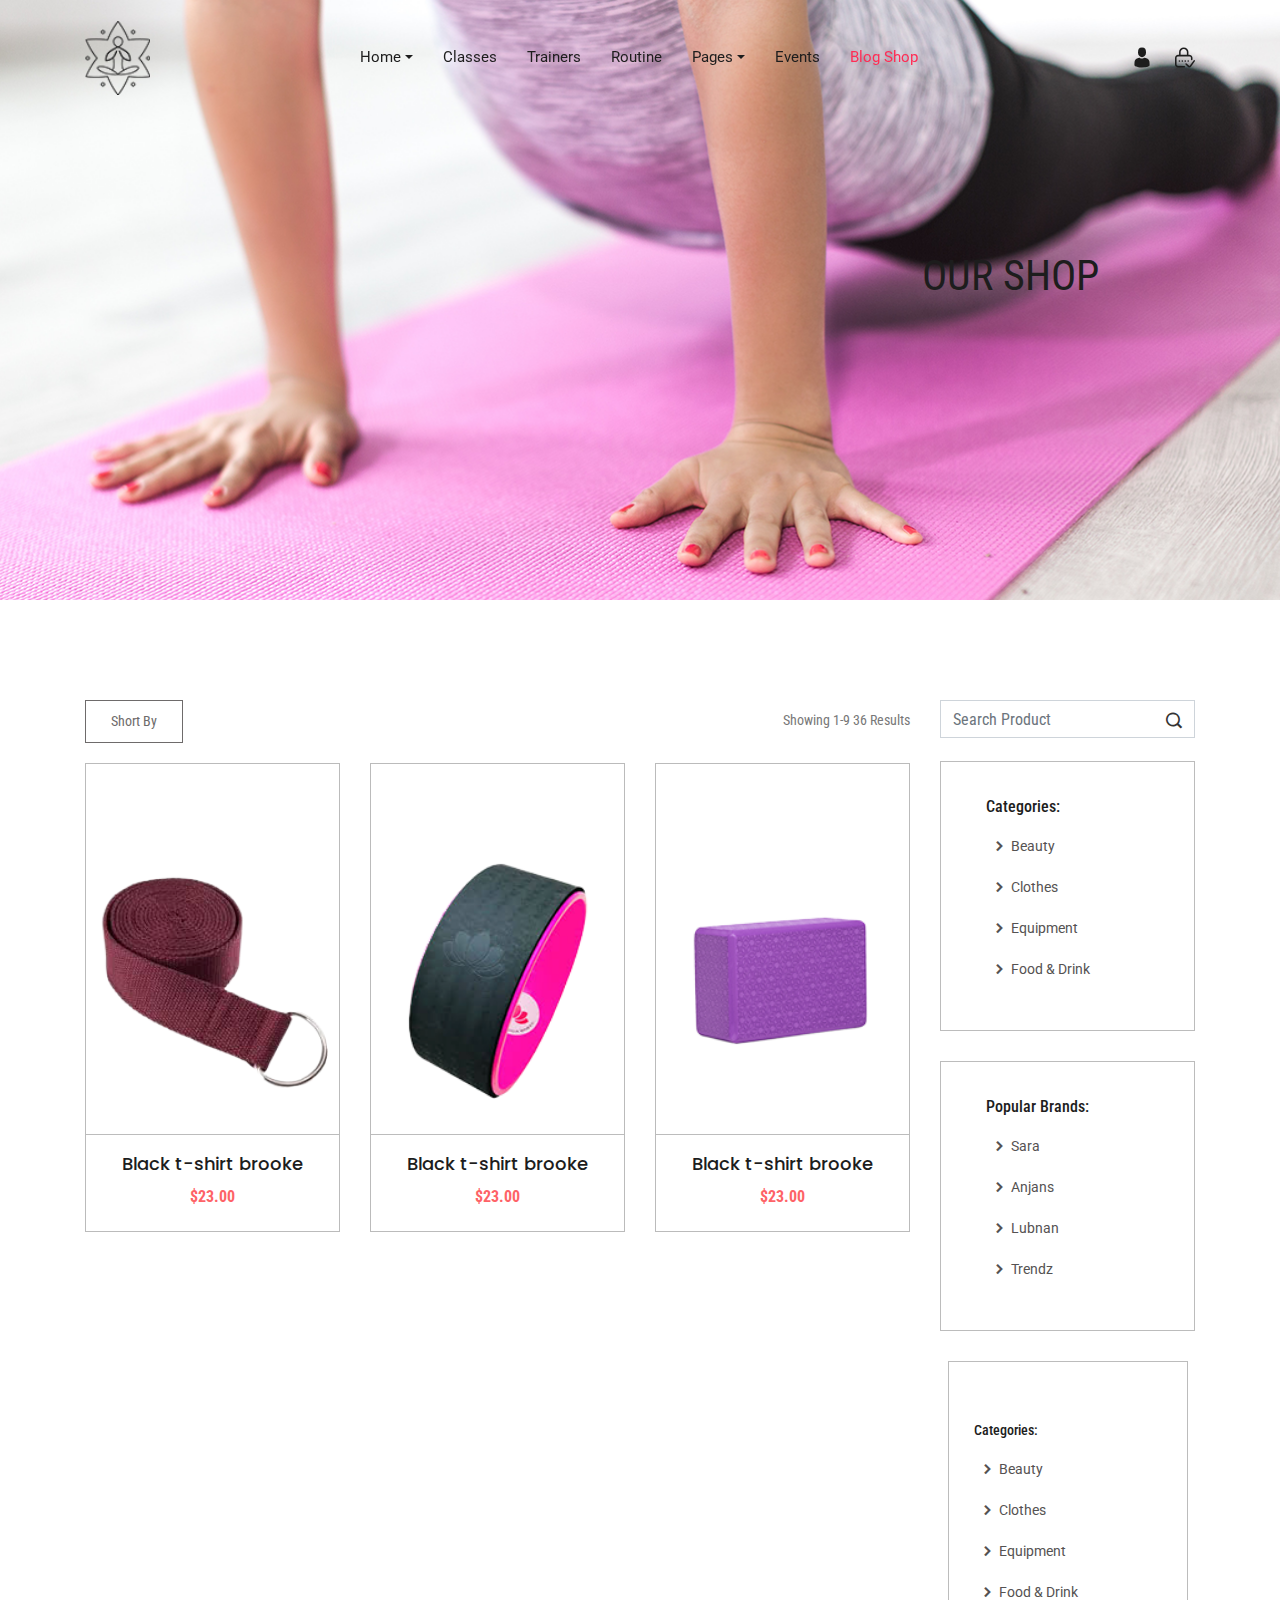
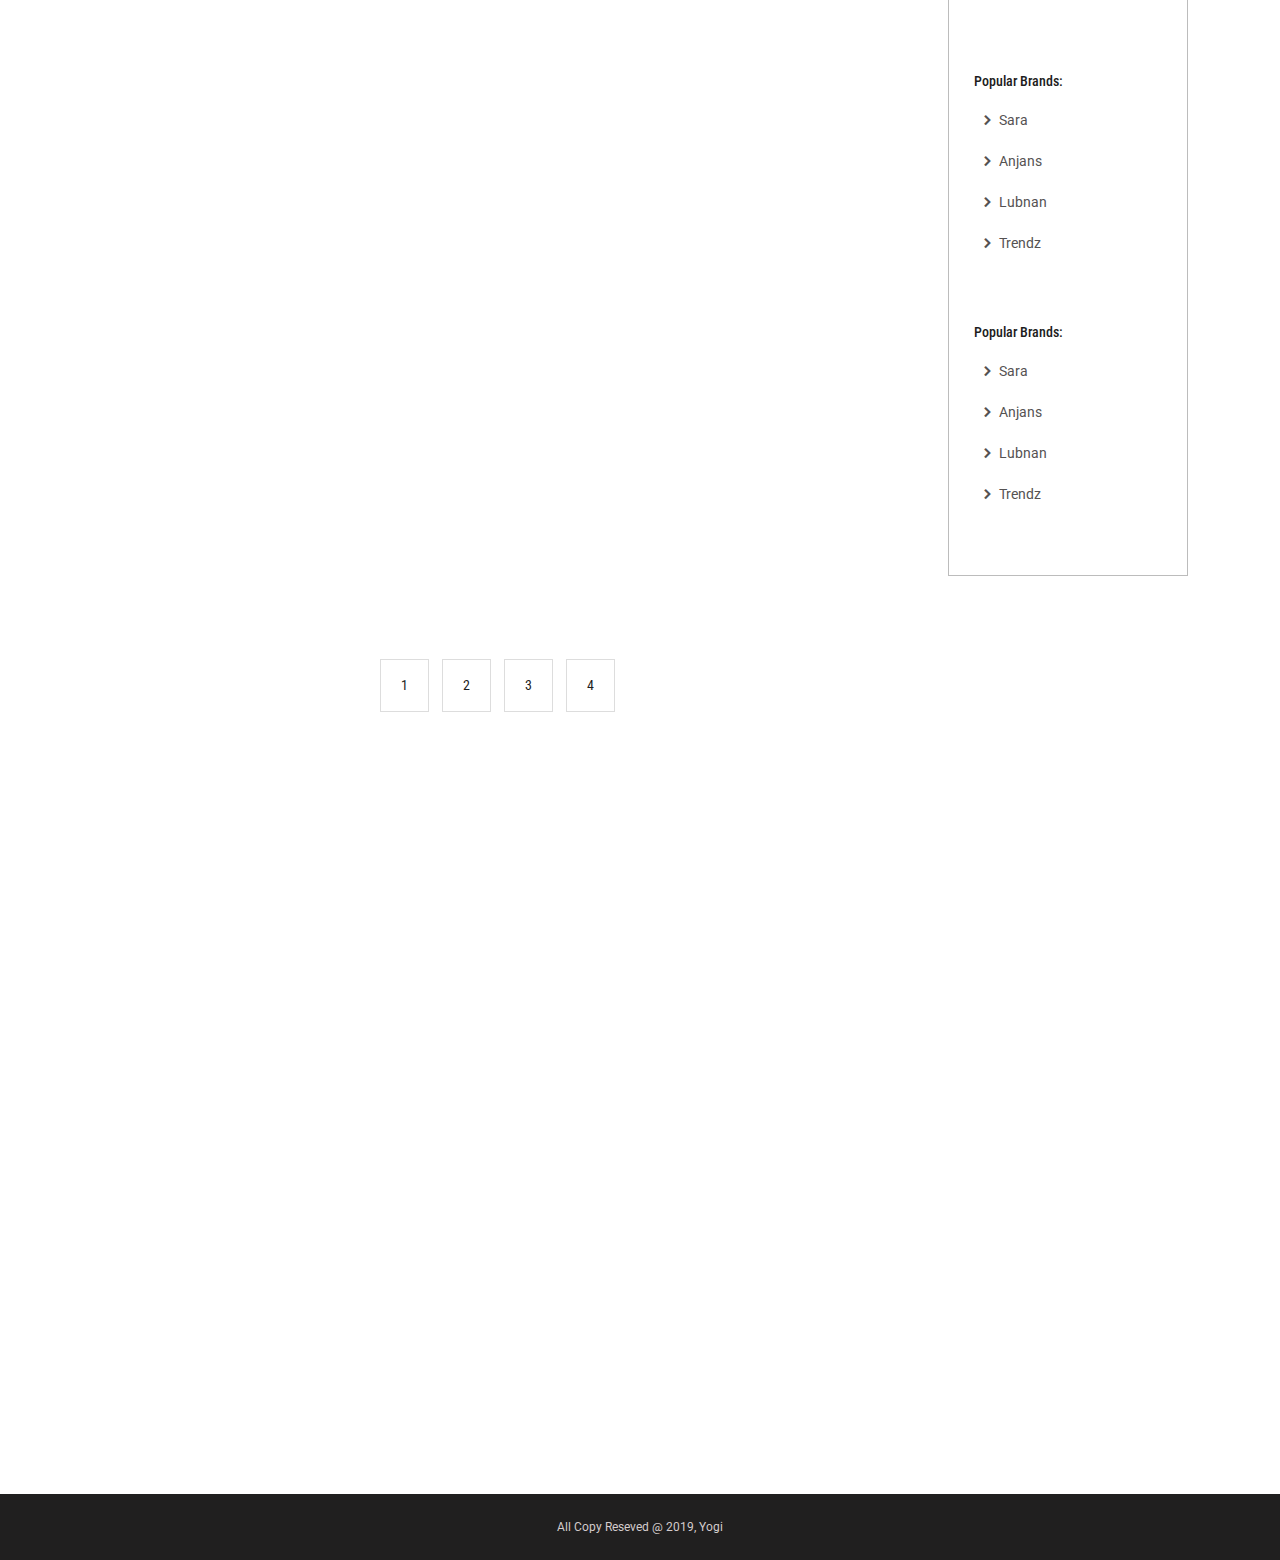
<file: shop.html>
<!doctype html>
<html lang="zxx">
    <head>
        <!-- Required meta tags -->
        <meta charset="utf-8">
        <meta name="viewport" content="width=device-width, initial-scale=1, shrink-to-fit=no">

        <!-- Bootstrap CSS -->
        <link rel="stylesheet" href="assets/css/bootstrap.min.css">
        <!-- OWL Carousel CSS -->
        <link rel="stylesheet" href="assets/css/owl.carousel.min.css">
        <link rel="stylesheet" href="assets/css/owl.theme.default.min.css">
        <!-- Magnific Popup CSS -->
        <link rel="stylesheet" href="assets/css/magnific-popup.css">
        <!-- Icofont CSS-->
        <link rel="stylesheet" href="assets/css/icofont.min.css">
        <!-- Flaticon CSS -->
        <link rel="stylesheet" href="assets/fonts/flaticon.css">
        <!-- Meanmenu CSS -->
        <link rel="stylesheet" href="assets/css/meanmenu.css">
        <!-- Animate CSS -->
        <link rel="stylesheet" href="assets/css/animate.css">
        <!-- Style CSS -->
        <link rel="stylesheet" href="assets/css/style.css">
        <!-- Responsive CSS -->
        <link rel="stylesheet" href="assets/css/responsive.css">
 
        <title>Shop Page</title>
    </head>

    <body data-spy="scroll" data-offset="70">
        
        <!--Preloader-->
        <div class="loader">
            <div class="d-table">
                <div class="d-table-cell">
                    <div class="spinner">
                        <div class="double-bounce1"></div>
                        <div class="double-bounce2"></div>
                    </div>
                </div>
            </div>
        </div>
        <!-- End Preloader-->

        <!-- Navbar -->
       <div class="navbar-area p-seven-nav">
            <!-- Menu For Mobile Device -->
            <div class="mobile-nav">
                <a href="#" class="logo">
                    <img src="assets/img/home-one/logo.png" alt="Logo">
                </a>
            </div>

            <!-- Menu For Desktop Device -->
            <div class="main-nav">
                <nav class="navbar navbar-expand-md navbar-light fixed-top">
                    <div class="container">
                        <a class="navbar-brand" href="#">
                            <img class="logo" src="assets/img/home-one/logo-two.png" alt="Logo">
                            <img class="logo-two" src="assets/img/home-one/logo.png" alt="Logo">
                        </a>
                        <div class="collapse navbar-collapse mean-menu" id="navbarSupportedContent">
                            <ul class="navbar-nav m-auto">
                                <li class="nav-item">
                                    <a href="#" class="nav-link dropdown-toggle">Home</a>
                                    <ul class="dropdown-menu">
                                        <li class="nav-item">
                                            <a href="index.html" class="nav-link">Home Page 1</a>
                                        </li>
                                        <li class="nav-item">
                                            <a href="index-two.html" class="nav-link">Home Page 2</a>
                                        </li>
                                    </ul>
                                </li>
                                <li class="nav-item">
                                    <a href="classes.html" class="nav-link">Classes</a>
                                </li>
                                <li class="nav-item">
                                    <a href="team.html" class="nav-link">Trainers</a>
                                </li>
                                <li class="nav-item">
                                    <a href="404.html" class="nav-link">Routine</a>
                                </li>
                                <li class="nav-item">
                                    <a href="#" class="nav-link  dropdown-toggle">Pages</a>
                                    <ul class="dropdown-menu">
                                        <li class="nav-item">
                                            <a href="services.html" class="nav-link">Services</a>
                                        </li>
                                        <li class="nav-item">
                                            <a href="contact.html" class="nav-link">Contact</a>
                                        </li>
                                    </ul>
                                </li>
                                <li class="nav-item">
                                    <a href="about.html" class="nav-link">Events</a>
                                </li>
                                <li class="nav-item">
                                    <a href="#" class="nav-link active">Blog Shop</a>
                                </li>
                            </ul>
                            <div class="nav-right">
                                <a class="man" href="#"><i class="flaticon-man-user"></i></a>
                                <a class="lock" href="#"><i class="flaticon-login"></i></a>
                            </div>
                        </div>
                    </div>
                </nav>
            </div>
        </div>
        <!-- End Navbar -->

        <!-- Banner -->
        <div class="p-three-banner p-eight-banner">
            <div class="d-table">
                <div class="d-table-cell">
                    <div class="container">
                        <div class="banner-text">
                            <span>OUR SHOP</span>
                        </div>
                    </div>
                </div>
            </div>
        </div>
        <!-- End Banner -->

        <!-- Item -->
        <div class="pt-100 pb-70 p-eight-shop wow fadeInUp" data-wow-delay=".4s">
            <div class="container">
                <div class="row">
                    <div class="col-sm-8 col-lg-9">
                        <div class="p-eight-short-wrap">
                            <a href="#">Short By</a>
                            <p>Showing 1-9 36 Results</p>
                        </div>
                        <div class="row">
                            <div class="col-sm-4 col-lg-4 wow fadeInUp" data-wow-delay=".4s">
                                <div class="p-eight-item">
                                    <img src="assets/img/shop-page/item/1.png" alt="Item">
                                    <div class="p-eight-item-inner">
                                        <a href="#">
                                            <h3>Black t-shirt brooke</h3>
                                            <span>$23.00</span>
                                        </a>
                                    </div>
                                </div>
                            </div>
                            <div class="col-sm-4 col-lg-4 wow fadeInUp" data-wow-delay=".5s">
                                <div class="p-eight-item">
                                    <img src="assets/img/shop-page/item/2.png" alt="Item">
                                    <div class="p-eight-item-inner">
                                        <a href="#">
                                            <h3>Black t-shirt brooke</h3>
                                            <span>$23.00</span>
                                        </a>
                                    </div>
                                </div>
                            </div>
                            <div class="col-sm-4 col-lg-4 wow fadeInUp" data-wow-delay=".6s">
                                <div class="p-eight-item">
                                    <img src="assets/img/shop-page/item/3.png" alt="Item">
                                    <div class="p-eight-item-inner">
                                        <a href="#">
                                            <h3>Black t-shirt brooke</h3>
                                            <span>$23.00</span>
                                        </a>
                                    </div>
                                </div>
                            </div>
                            <div class="col-sm-4 col-lg-4 wow fadeInUp" data-wow-delay=".4s">
                                <div class="p-eight-item">
                                    <img src="assets/img/shop-page/item/4.png" alt="Item">
                                    <div class="p-eight-item-inner">
                                        <a href="#">
                                            <h3>Black t-shirt brooke</h3>
                                            <span>$23.00</span>
                                        </a>
                                    </div>
                                </div>
                            </div>
                            <div class="col-sm-4 col-lg-4 wow fadeInUp" data-wow-delay=".5s">
                                <div class="p-eight-item">
                                    <img src="assets/img/shop-page/item/5.png" alt="Item">
                                    <div class="p-eight-item-inner">
                                        <a href="#">
                                            <h3>Black t-shirt brooke</h3>
                                            <span>$23.00</span>
                                        </a>
                                    </div>
                                </div>
                            </div>
                            <div class="col-sm-4 col-lg-4 wow fadeInUp" data-wow-delay=".6s">
                                <div class="p-eight-item">
                                    <img src="assets/img/shop-page/item/1.png" alt="Item">
                                    <div class="p-eight-item-inner">
                                        <a href="#">
                                            <h3>Black t-shirt brooke</h3>
                                            <span>$23.00</span>
                                        </a>
                                    </div>
                                </div>
                            </div>
                            <div class="col-sm-4 col-lg-4 wow fadeInUp" data-wow-delay=".4s">
                                <div class="p-eight-item">
                                    <img src="assets/img/shop-page/item/7.png" alt="Item">
                                    <div class="p-eight-item-inner">
                                        <a href="#">
                                            <h3>Black t-shirt brooke</h3>
                                            <span>$23.00</span>
                                        </a>
                                    </div>
                                </div>
                            </div>
                            <div class="col-sm-4 col-lg-4 wow fadeInUp" data-wow-delay=".5s">
                                <div class="p-eight-item">
                                    <img src="assets/img/shop-page/item/8.png" alt="Item">
                                    <div class="p-eight-item-inner">
                                        <a href="#">
                                            <h3>Black t-shirt brooke</h3>
                                            <span>$23.00</span>
                                        </a>
                                    </div>
                                </div>
                            </div>
                            <div class="col-sm-4 col-lg-4 wow fadeInUp" data-wow-delay=".6s">
                                <div class="p-eight-item">
                                    <img src="assets/img/shop-page/item/9.png" alt="Item">
                                    <div class="p-eight-item-inner">
                                        <a href="#">
                                            <h3>Black t-shirt brooke</h3>
                                            <span>$23.00</span>
                                        </a>
                                    </div>
                                </div>
                            </div>
                        </div>
                        <div class="pagination-area">
                            <ul>
                                <li><a href="#">1</a></li>
                                <li><a href="#">2</a></li>
                                <li><a href="#">3</a></li>
                                <li><a href="#">4</a></li>
                            </ul>
                        </div>
                    </div>
                    <div class="col-sm-4 col-lg-3">
                        <div class="p-eight-short-wrap">
                            <form>
                                <input class="form-control" type="search" placeholder="Search Product" aria-label="Search">
                                <button class="btn item-btn" type="submit"><i class="icofont-search-1"></i></button>
                            </form>
                        </div>
                        <div class="row">
                            <div class="col-sm-12 col-lg-12">
                                <div class="p-eight-item-name">
                                    <h3>Categories:</h3>
                                    <ul>
                                        <li><a href="#"><i class="icofont-simple-right"></i> Beauty</a></li>
                                        <li><a href="#"><i class="icofont-simple-right"></i> Clothes</a></li>
                                        <li><a href="#"><i class="icofont-simple-right"></i> Equipment</a></li>
                                        <li><a href="#"><i class="icofont-simple-right"></i> Food & Drink</a></li>
                                    </ul>
                                </div>
                            </div>
                            <div class="col-sm-12 col-lg-12">
                                <div class="p-eight-item-name">
                                    <h3>Popular Brands:</h3>
                                    <ul>
                                        <li><a href="#"><i class="icofont-simple-right"></i> Sara</a></li>
                                        <li><a href="#"><i class="icofont-simple-right"></i> Anjans</a></li>
                                        <li><a href="#"><i class="icofont-simple-right"></i> Lubnan</a></li>
                                        <li><a href="#"><i class="icofont-simple-right"></i> Trendz</a></li>
                                    </ul>
                                </div>
                            </div>
                            <div class="col-sm-12 col-lg-12">
                                <div class="p-eight-item-name-new">
                                    <div class="new-inner">
                                        <h3>Categories:</h3>
                                        <ul>
                                            <li><a href="#"><i class="icofont-simple-right"></i> Beauty</a></li>
                                            <li><a href="#"><i class="icofont-simple-right"></i> Clothes</a></li>
                                            <li><a href="#"><i class="icofont-simple-right"></i> Equipment</a></li>
                                            <li><a href="#"><i class="icofont-simple-right"></i> Food & Drink</a></li>
                                        </ul>
                                    </div>
                                    <div class="new-inner">
                                        <h3>Popular Brands:</h3>
                                        <ul>
                                            <li><a href="#"><i class="icofont-simple-right"></i> Sara</a></li>
                                            <li><a href="#"><i class="icofont-simple-right"></i> Anjans</a></li>
                                            <li><a href="#"><i class="icofont-simple-right"></i> Lubnan</a></li>
                                            <li><a href="#"><i class="icofont-simple-right"></i> Trendz</a></li>
                                        </ul>
                                    </div>
                                    <div class="new-inner">
                                        <h3>Popular Brands:</h3>
                                        <ul>
                                            <li><a href="#"><i class="icofont-simple-right"></i> Sara</a></li>
                                            <li><a href="#"><i class="icofont-simple-right"></i> Anjans</a></li>
                                            <li><a href="#"><i class="icofont-simple-right"></i> Lubnan</a></li>
                                            <li><a href="#"><i class="icofont-simple-right"></i> Trendz</a></li>
                                        </ul>
                                    </div>
                                </div> 
                            </div>
                        </div>
                    </div>
                </div>
            </div>
        </div>
        <!-- End Item -->

        <!-- Keep -->
        <section class="pb-70 htwo-keep wow fadeInUp" data-wow-delay=".4s">
            <div class="container">
                <div class="service-head htwo-about">
                    <span>keep in touch</span>
                    <h2>contact us</h2>
                </div>
                <div class="row">
                    <div class="col-sm-4 col-lg-4">
                        <div class="htwo-contact-item">
                            <i class="flaticon-placeholder"></i>
                            <p>15G, Queensland. Newyork</p>
                        </div>
                    </div>
                    <div class="col-sm-4 col-lg-4">
                        <div class="htwo-contact-item">
                            <i class="flaticon-call-answer"></i>
                            <p>+123465753565 </p>
                        </div>
                    </div>
                    <div class="col-sm-4 col-lg-4">
                        <div class="htwo-contact-item">
                            <i class="flaticon-envelope"></i>
                            <p>yogi@gmail.com</p>
                        </div>
                    </div>
                </div>
            </div>
        </section>
        <!-- End Keep -->

        <!-- Social Contact -->
        <div class="home-social wow fadeInUp" data-wow-delay=".4s">
            <div class="container">
                <div class="row">
                    <div class="col-sm-5 col-lg-5">
                        <div class="row">
                            <div class="col-sm-5 col-lg-5">
                                <div class="home-social-item">
                                    <div class="home-social-one">
                                        <a href="#">
                                            <img src="assets/img/home-one/logo.png" alt="Logo">
                                        </a>
                                    </div>
                                </div>
                            </div>
                            <div class="col-sm-7 col-lg-7">
                                <div class="home-social-item">
                                    <div class="home-social-two">
                                        <div class="footer-head">
                                            <h3>Working Hours</h3>
                                        </div>
                                        <ul>
                                            <li>Mon-Fri: 7am - 7 pm</li>
                                            <li>Saturday: 8am-8am</li>
                                            <li>Sunday: Closed</li>
                                        </ul>
                                    </div>
                                </div>
                            </div>
                        </div>
                    </div>
                    <div class="col-sm-2 col-lg-2">
                        <div class="home-social-item">
                            <div class="home-social-three">
                                <div class="footer-head">
                                    <h3>Our Services</h3>
                                </div>
                                <ul>
                                    <li><a href="#">About</a></li>
                                    <li><a href="#">Page</a></li>
                                    <li><a href="#">Classes</a></li>
                                    <li><a href="#">Contact</a></li>
                                </ul>
                            </div>
                        </div>
                    </div>
                    <div class="col-sm-5 col-lg-5">
                        <div class="row">
                            <div class="col-sm-6 col-lg-6">
                                <div class="home-social-item">
                                    <div class="home-social-three">
                                        <div class="footer-head">
                                            <h3>Follow Us On</h3>
                                        </div>
                                        <ul>
                                            <li><a href="#"><i class="flaticon-facebook-logo"></i> Facebook</a></li>
                                            <li><a href="#"><i class="flaticon-twitter"></i> Twitter</a></li>
                                            <li><a href="#"><i class="flaticon-google-plus-symbol"></i> google plus</a></li>
                                        </ul>
                                    </div>
                                </div>
                            </div>
                            <div class="col-sm-6 col-lg-6">
                                <div class="home-social-item">
                                    <div class="footer-head email">
                                        <h3>Subscribe</h3>
                                    </div>
                                    <div class="form-group">
                                        <input type="email" class="form-control" id="inputEmail4" placeholder="Email">
                                        <button type="submit" class="btn"><i class="flaticon-envelope"></i></button>
                                    </div>
                                </div>
                            </div>
                        </div>
                    </div>
                </div>
            </div>
        </div>
        <!-- End Social Contact -->

        <!-- Footer -->
        <footer>
            <p>All Copy Reseved @ 2019, Yogi</p>
        </footer>
        <!-- End Footer -->







        <!-- Optional JavaScript -->
        <!-- jQuery first, then Popper.js, then Bootstrap JS -->
        <script src="assets/js/jquery-2.2.4.min.js"></script>
        <script src="assets/js/popper.min.js"></script>
        <script src="assets/js/bootstrap.min.js"></script>
        <!-- Magnific Popup JS -->
        <script src="assets/js/jquery.magnific-popup.min.js"></script>
        <!-- Carousel JS -->
        <script src="assets/js/owl.carousel.min.js"></script>
        <!-- Counter jS -->
        <script src="assets/js/jquery.counterup.min.js"></script>
        <script src="assets/js/waypoints.min.js"></script>
        <!-- Meanmenu JS -->
        <script src="assets/js/meanmenu.js"></script>
        <!-- Wow JS -->
        <script src="assets/js/wow.min.js"></script>
        <!-- Custom JS -->
        <script src="assets/js/custom.js"></script>
    </body>
</html>
</file>
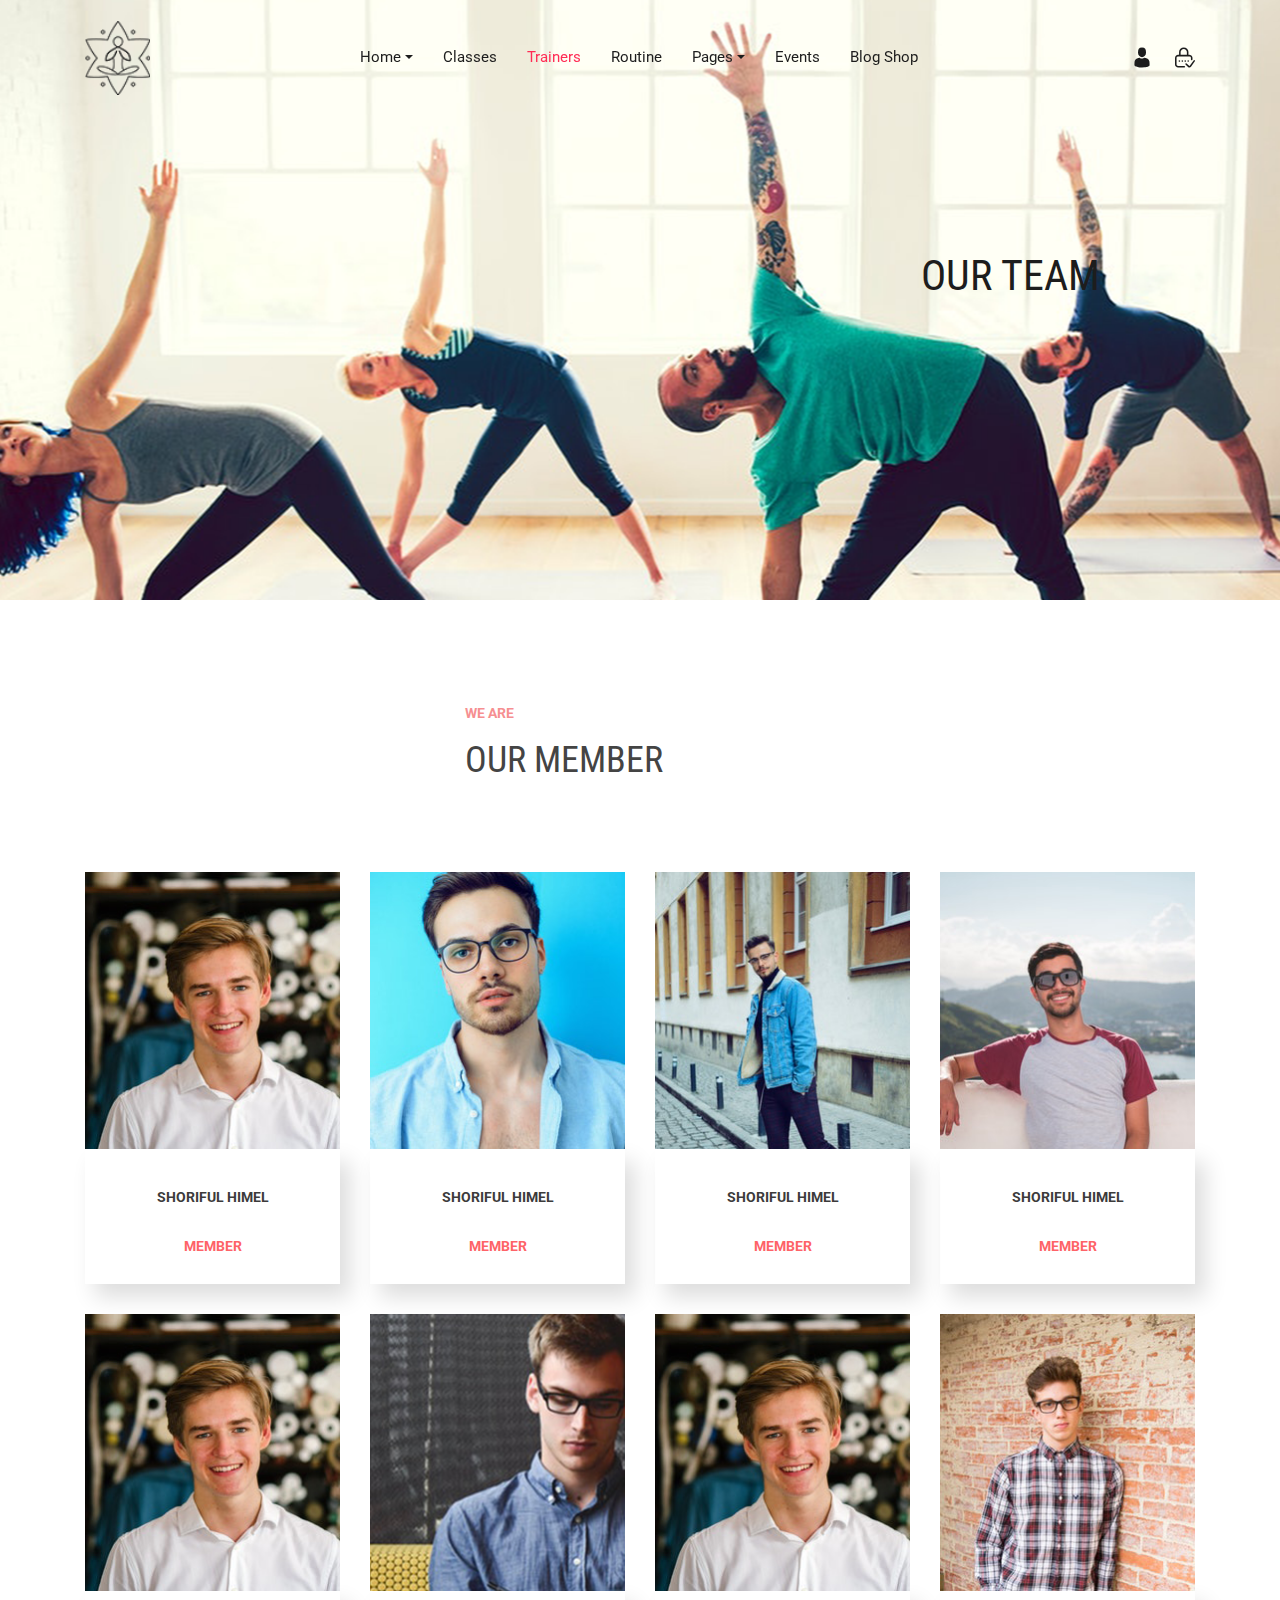
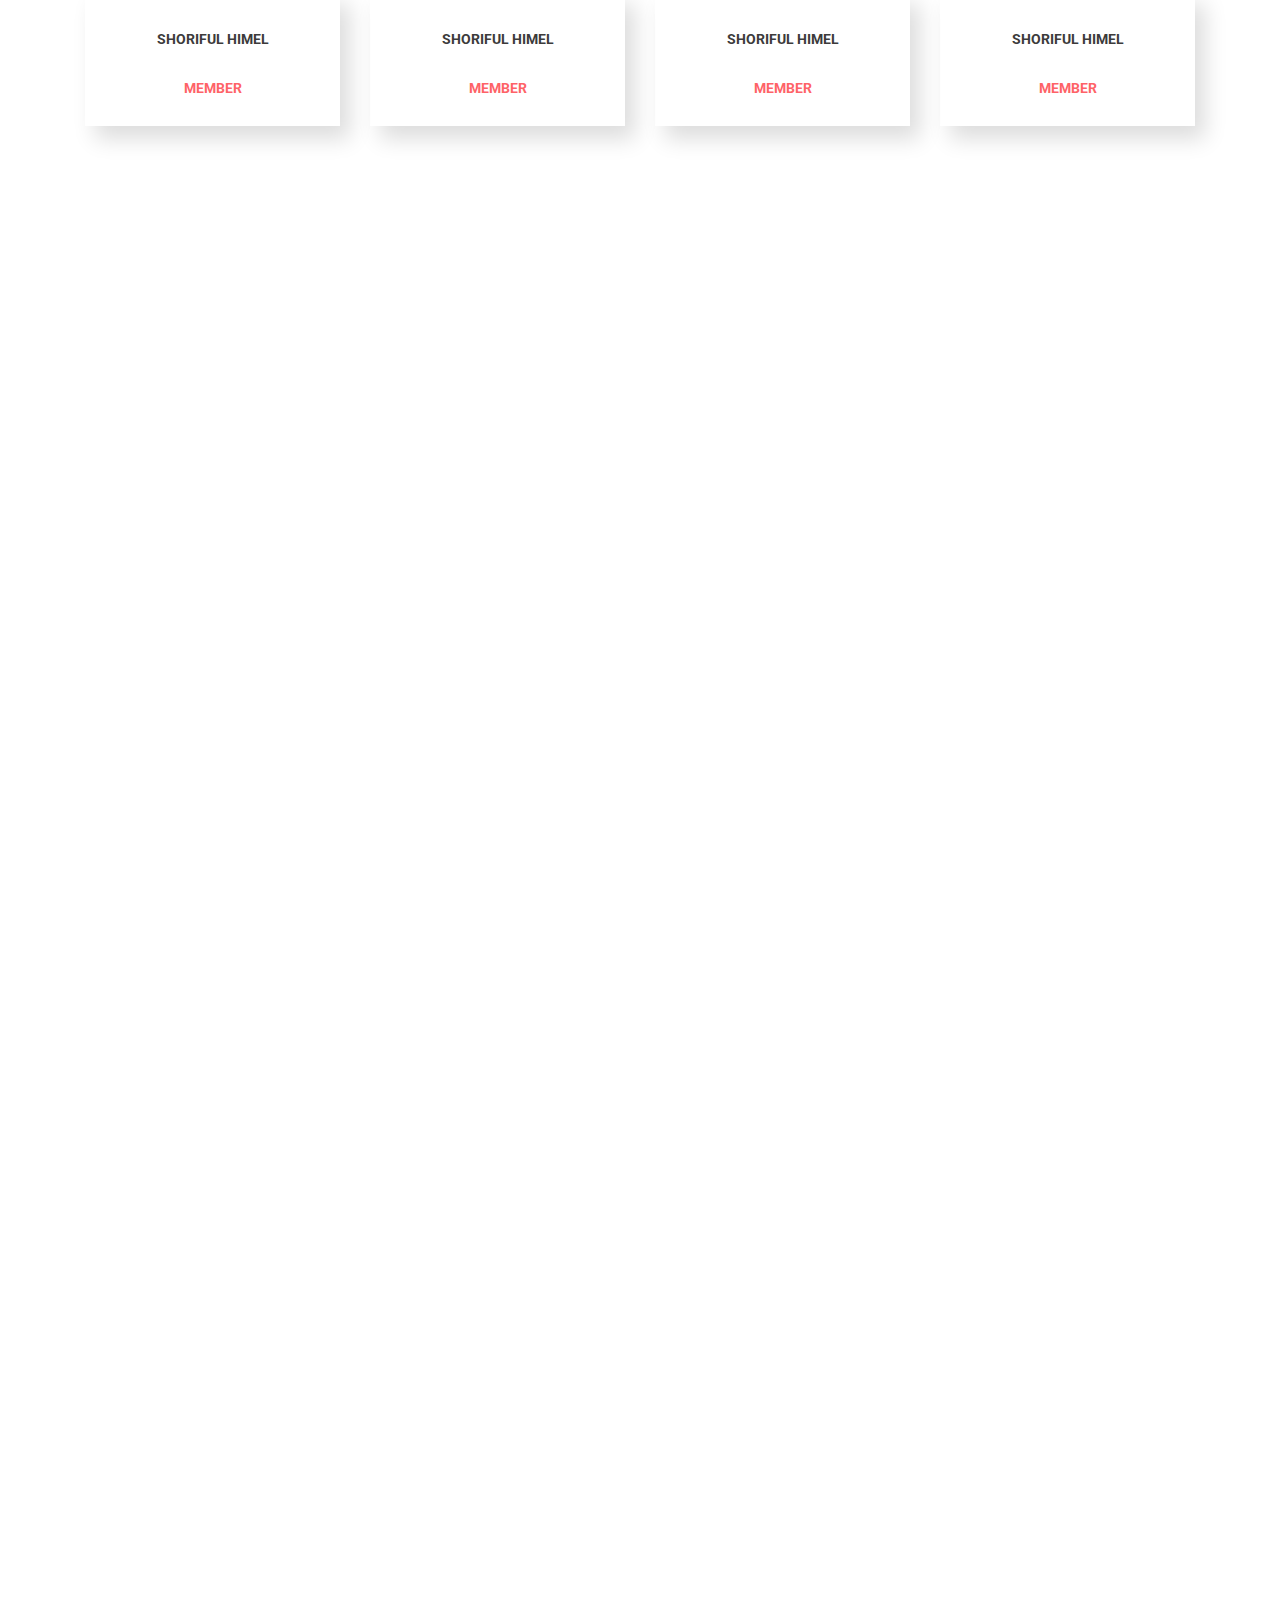
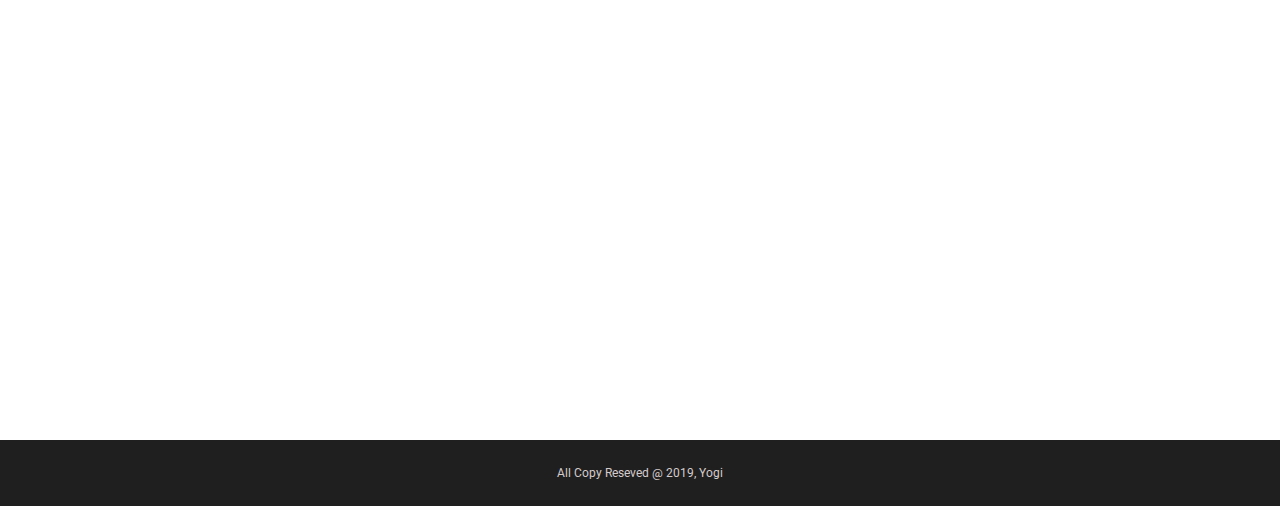
<file: team.html>
<!doctype html>
<html lang="zxx">
    <head>
        <!-- Required meta tags -->
        <meta charset="utf-8">
        <meta name="viewport" content="width=device-width, initial-scale=1, shrink-to-fit=no">

        <!-- Bootstrap CSS -->
        <link rel="stylesheet" href="assets/css/bootstrap.min.css">
        <!-- OWL Carousel CSS -->
        <link rel="stylesheet" href="assets/css/owl.carousel.min.css">
        <link rel="stylesheet" href="assets/css/owl.theme.default.min.css">
        <!-- Magnific Popup CSS -->
        <link rel="stylesheet" href="assets/css/magnific-popup.css">
        <!-- Icofont CSS-->
        <link rel="stylesheet" href="assets/css/icofont.min.css">
        <!-- Flaticon CSS -->
        <link rel="stylesheet" href="assets/fonts/flaticon.css">
        <!-- Meanmenu CSS -->
        <link rel="stylesheet" href="assets/css/meanmenu.css">
        <!-- Animate CSS -->
        <link rel="stylesheet" href="assets/css/animate.css">
        <!-- Style CSS -->
        <link rel="stylesheet" href="assets/css/style.css">
        <!-- Responsive CSS -->
        <link rel="stylesheet" href="assets/css/responsive.css">
 
        <title>Team Page</title>
    </head>

    <body data-spy="scroll" data-offset="70">
        
        <!--Preloader-->
        <div class="loader">
            <div class="d-table">
                <div class="d-table-cell">
                    <div class="spinner">
                        <div class="double-bounce1"></div>
                        <div class="double-bounce2"></div>
                    </div>
                </div>
            </div>
        </div>
        <!-- End Preloader-->

        <!-- Navbar -->
        <div class="navbar-area p-seven-nav">
            <!-- Menu For Mobile Device -->
            <div class="mobile-nav">
                <a href="#" class="logo">
                    <img src="assets/img/home-one/logo.png" alt="Logo">
                </a>
            </div>

            <!-- Menu For Desktop Device -->
            <div class="main-nav">
                <nav class="navbar navbar-expand-md navbar-light fixed-top">
                    <div class="container">
                        <a class="navbar-brand" href="#">
                            <img class="logo" src="assets/img/home-one/logo-two.png" alt="Logo">
                            <img class="logo-two" src="assets/img/home-one/logo.png" alt="Logo">
                        </a>
                        <div class="collapse navbar-collapse mean-menu" id="navbarSupportedContent">
                            <ul class="navbar-nav m-auto">
                                <li class="nav-item">
                                    <a href="#" class="nav-link dropdown-toggle">Home</a>
                                    <ul class="dropdown-menu">
                                        <li class="nav-item">
                                            <a href="index.html" class="nav-link">Home Page 1</a>
                                        </li>
                                        <li class="nav-item">
                                            <a href="index-two.html" class="nav-link">Home Page 2</a>
                                        </li>
                                    </ul>
                                </li>
                                <li class="nav-item">
                                    <a href="classes.html" class="nav-link">Classes</a>
                                </li>
                                <li class="nav-item">
                                    <a href="#" class="nav-link active">Trainers</a>
                                </li>
                                <li class="nav-item">
                                    <a href="404.html" class="nav-link">Routine</a>
                                </li>
                                <li class="nav-item">
                                    <a href="#" class="nav-link  dropdown-toggle">Pages</a>
                                    <ul class="dropdown-menu">
                                        <li class="nav-item">
                                            <a href="services.html" class="nav-link">Services</a>
                                        </li>
                                        <li class="nav-item">
                                            <a href="contact.html" class="nav-link">Contact</a>
                                        </li>
                                    </ul>
                                </li>
                                <li class="nav-item">
                                    <a href="about.html" class="nav-link">Events</a>
                                </li>
                                <li class="nav-item">
                                    <a href="shop.html" class="nav-link">Blog Shop</a>
                                </li>
                            </ul>
                            <div class="nav-right">
                                <a class="man" href="#"><i class="flaticon-man-user"></i></a>
                                <a class="lock" href="#"><i class="flaticon-login"></i></a>
                            </div>
                        </div>
                    </div>
                </nav>
            </div>
        </div>
        <!-- End Navbar -->

        <!-- Banner -->
        <div class="p-three-banner p-seven-banner">
            <div class="d-table">
                <div class="d-table-cell">
                    <div class="container">
                        <div class="banner-text">
                            <span>our team</span>
                        </div>
                    </div>
                </div>
            </div>
        </div>
        <!-- End Banner -->

        <!-- Member -->
        <section class="pt-100 pb-70 p-seven-member wow fadeInUp" data-wow-delay=".4s">
            <div class="container">
                <div class="service-head htwo-about">
                    <span>we are</span>
                    <h2>our member</h2>
                </div>
                <div class="row">
                    <div class="col-sm-3 col-lg-3">
                        <div class="p-seven-member-item">
                            <img src="assets/img/team-page/member/1.png" alt="Member">
                            <div class="p-seven-member-text">
                                <a href="#">
                                    <h3>Shoriful Himel</h3>
                                </a>
                                <p>MEmber</p>
                            </div>
                        </div>
                    </div>
                    <div class="col-sm-3 col-lg-3">
                        <div class="p-seven-member-item">
                            <img src="assets/img/team-page/member/2.png" alt="Member">
                            <div class="p-seven-member-text">
                                <a href="#">
                                    <h3>Shoriful Himel</h3>
                                </a>
                                <p>MEmber</p>
                            </div>
                        </div>
                    </div>
                    <div class="col-sm-3 col-lg-3">
                        <div class="p-seven-member-item">
                            <img src="assets/img/team-page/member/3.png" alt="Member">
                            <div class="p-seven-member-text">
                                <a href="#">
                                    <h3>Shoriful Himel</h3>
                                </a>
                                <p>MEmber</p>
                            </div>
                        </div>
                    </div>
                    <div class="col-sm-3 col-lg-3">
                        <div class="p-seven-member-item">
                            <img src="assets/img/team-page/member/4.png" alt="Member">
                            <div class="p-seven-member-text">
                                <a href="#">
                                    <h3>Shoriful Himel</h3>
                                </a>
                                <p>MEmber</p>
                            </div>
                        </div>
                    </div>
                    <div class="col-sm-3 col-lg-3">
                        <div class="p-seven-member-item">
                            <img src="assets/img/team-page/member/1.png" alt="Member">
                            <div class="p-seven-member-text">
                                <a href="#">
                                    <h3>Shoriful Himel</h3>
                                </a>
                                <p>MEmber</p>
                            </div>
                        </div>
                    </div>
                    <div class="col-sm-3 col-lg-3">
                        <div class="p-seven-member-item">
                            <img src="assets/img/team-page/member/5.png" alt="Member">
                            <div class="p-seven-member-text">
                                <a href="#">
                                    <h3>Shoriful Himel</h3>
                                </a>
                                <p>MEmber</p>
                            </div>
                        </div>
                    </div>
                    <div class="col-sm-3 col-lg-3">
                        <div class="p-seven-member-item">
                            <img src="assets/img/team-page/member/1.png" alt="Member">
                            <div class="p-seven-member-text">
                                <a href="#">
                                    <h3>Shoriful Himel</h3>
                                </a>
                                <p>MEmber</p>
                            </div>
                        </div>
                    </div>
                    <div class="col-sm-3 col-lg-3">
                        <div class="p-seven-member-item">
                            <img src="assets/img/team-page/member/7.png" alt="Member">
                            <div class="p-seven-member-text">
                                <a href="#">
                                    <h3>Shoriful Himel</h3>
                                </a>
                                <p>MEmber</p>
                            </div>
                        </div>
                    </div>
                </div>
            </div>
        </section>
        <!-- End Member -->

        <!-- Team -->
        <section class="pt-100 pb-70 p-seven-team wow fadeInUp" data-wow-delay=".4s">
            <div class="container">
                <div class="service-head htwo-about">
                    <span>team</span>
                    <h2>our member</h2>
                </div>
                <div class="row">
                    <div class="col-sm-6 col-lg-6">
                        <div class="p-seven-team-item team-one">
                            <div class="team-before">
                                <img src="assets/img/team-page/team/1.png" alt="Team">
                            </div>
                            <div class="p-seven-team-inner">
                                <h3>Mahmud </h3>
                                <span>Yoga Teacher</span>
                                <p>When an unknown printer took a 
                                    galley of type and scrambled it to 
                                    make a type specimen book.</p>
                                <ul>
                                    <li><a href="#"><i class="flaticon-facebook-logo"></i></a></li>
                                    <li><a href="#"><i class="flaticon-twitter"></i></a></li>
                                    <li><a href="#"><i class="flaticon-instagram"></i></a></li>
                                </ul>
                            </div>
                        </div>
                    </div>
                    <div class="col-sm-6 col-lg-6">
                        <div class="p-seven-team-item team-two">
                            <div class="team-before">
                                <img src="assets/img/team-page/team/2.png" alt="Team">
                            </div>
                            <div class="p-seven-team-inner">
                                <h3>Mahmud </h3>
                                <span>Meditation Teacher</span>
                                <p>When an unknown printer took a 
                                    galley of type and scrambled it to 
                                    make a type specimen book.</p>
                                <ul>
                                    <li><a href="#"><i class="flaticon-facebook-logo"></i></a></li>
                                    <li><a href="#"><i class="flaticon-twitter"></i></a></li>
                                    <li><a href="#"><i class="flaticon-instagram"></i></a></li>
                                </ul>
                            </div>
                        </div>
                    </div>
                    <div class="col-sm-6 col-lg-6">
                        <div class="p-seven-team-item">
                            <div class="team-before">
                                <img src="assets/img/team-page/team/3.png" alt="Team">
                            </div>
                            <div class="p-seven-team-inner">
                                <h3>Mahmud </h3>
                                <span>Yoga Manager</span>
                                <p>When an unknown printer took a 
                                    galley of type and scrambled it to 
                                    make a type specimen book.</p>
                                <ul>
                                    <li><a href="#"><i class="flaticon-facebook-logo"></i></a></li>
                                    <li><a href="#"><i class="flaticon-twitter"></i></a></li>
                                    <li><a href="#"><i class="flaticon-instagram"></i></a></li>
                                </ul>
                            </div>
                        </div>
                    </div>
                    <div class="col-sm-6 col-lg-6">
                        <div class="p-seven-team-item">
                            <div class="team-before">
                                <img src="assets/img/team-page/team/4.png" alt="Team">
                            </div>
                            <div class="p-seven-team-inner">
                                <h3>Mahmud </h3>
                                <span>Yoga Instructor</span>
                                <p>When an unknown printer took a 
                                    galley of type and scrambled it to 
                                    make a type specimen book.</p>
                                <ul>
                                    <li><a href="#"><i class="flaticon-facebook-logo"></i></a></li>
                                    <li><a href="#"><i class="flaticon-twitter"></i></a></li>
                                    <li><a href="#"><i class="flaticon-instagram"></i></a></li>
                                </ul>
                            </div>
                        </div>
                    </div>
                </div>
            </div>
        </section>
        <!-- End Team -->

        <!-- Keep -->
        <section class="pt-100 pb-70 htwo-keep wow fadeInUp" data-wow-delay=".4s">
            <div class="container">
                <div class="service-head htwo-about">
                    <span>keep in touch</span>
                    <h2>contact us</h2>
                </div>
                <div class="row">
                    <div class="col-sm-4 col-lg-4">
                        <div class="htwo-contact-item">
                            <i class="flaticon-placeholder"></i>
                            <p>15G, Queensland. Newyork</p>
                        </div>
                    </div>
                    <div class="col-sm-4 col-lg-4">
                        <div class="htwo-contact-item">
                            <i class="flaticon-call-answer"></i>
                            <p>+123465753565 </p>
                        </div>
                    </div>
                    <div class="col-sm-4 col-lg-4">
                        <div class="htwo-contact-item">
                            <i class="flaticon-envelope"></i>
                            <p>yogi@gmail.com</p>
                        </div>
                    </div>
                </div>
            </div>
        </section>
        <!-- End Keep -->

        <!-- Social Contact -->
        <div class="home-social wow fadeInUp" data-wow-delay=".4s">
            <div class="container">
                <div class="row">
                    <div class="col-sm-5 col-lg-5">
                        <div class="row">
                            <div class="col-sm-5 col-lg-5">
                                <div class="home-social-item">
                                    <div class="home-social-one">
                                        <a href="#">
                                            <img src="assets/img/home-one/logo.png" alt="Logo">
                                        </a>
                                    </div>
                                </div>
                            </div>
                            <div class="col-sm-7 col-lg-7">
                                <div class="home-social-item">
                                    <div class="home-social-two">
                                        <div class="footer-head">
                                            <h3>Working Hours</h3>
                                        </div>
                                        <ul>
                                            <li>Mon-Fri: 7am - 7 pm</li>
                                            <li>Saturday: 8am-8am</li>
                                            <li>Sunday: Closed</li>
                                        </ul>
                                    </div>
                                </div>
                            </div>
                        </div>
                    </div>
                    <div class="col-sm-2 col-lg-2">
                        <div class="home-social-item">
                            <div class="home-social-three">
                                <div class="footer-head">
                                    <h3>Our Services</h3>
                                </div>
                                <ul>
                                    <li><a href="#">About</a></li>
                                    <li><a href="#">Page</a></li>
                                    <li><a href="#">Classes</a></li>
                                    <li><a href="#">Contact</a></li>
                                </ul>
                            </div>
                        </div>
                    </div>
                    <div class="col-sm-5 col-lg-5">
                        <div class="row">
                            <div class="col-sm-6 col-lg-6">
                                <div class="home-social-item">
                                    <div class="home-social-three">
                                        <div class="footer-head">
                                            <h3>Follow Us On</h3>
                                        </div>
                                        <ul>
                                            <li><a href="#"><i class="flaticon-facebook-logo"></i> Facebook</a></li>
                                            <li><a href="#"><i class="flaticon-twitter"></i> Twitter</a></li>
                                            <li><a href="#"><i class="flaticon-google-plus-symbol"></i> google plus</a></li>
                                        </ul>
                                    </div>
                                </div>
                            </div>
                            <div class="col-sm-6 col-lg-6">
                                <div class="home-social-item">
                                    <div class="footer-head email">
                                        <h3>Subscribe</h3>
                                    </div>
                                    <div class="form-group">
                                        <input type="email" class="form-control" id="inputEmail4" placeholder="Email">
                                        <button type="submit" class="btn"><i class="flaticon-envelope"></i></button>
                                    </div>
                                </div>
                            </div>
                        </div>
                    </div>
                </div>
            </div>
        </div>
        <!-- End Social Contact -->

        <!-- Footer -->
        <footer>
            <p>All Copy Reseved @ 2019, Yogi</p>
        </footer>
        <!-- End Footer -->








        




        <!-- Optional JavaScript -->
        <!-- jQuery first, then Popper.js, then Bootstrap JS -->
        <script src="assets/js/jquery-2.2.4.min.js"></script>
        <script src="assets/js/popper.min.js"></script>
        <script src="assets/js/bootstrap.min.js"></script>
        <!-- Magnific Popup JS -->
        <script src="assets/js/jquery.magnific-popup.min.js"></script>
        <!-- Carousel JS -->
        <script src="assets/js/owl.carousel.min.js"></script>
        <!-- Counter jS -->
        <script src="assets/js/jquery.counterup.min.js"></script>
        <script src="assets/js/waypoints.min.js"></script>
        <!-- Meanmenu JS -->
        <script src="assets/js/meanmenu.js"></script>
        <!-- Wow JS -->
        <script src="assets/js/wow.min.js"></script>
        <!-- Custom JS -->
        <script src="assets/js/custom.js"></script>
    </body>
</html>
</file>
<file: assets/fonts/flaticon.css>
/*
  	Flaticon icon font: Flaticon
  	Creation date: 26/11/2019 18:45
  	*/

@font-face {
  font-family: "Flaticon";
  src: url("./Flaticon.eot");
  src: url("./Flaticon.eot?#iefix") format("embedded-opentype"),
       url("./Flaticon.woff2") format("woff2"),
       url("./Flaticon.woff") format("woff"),
       url("./Flaticon.ttf") format("truetype"),
       url("./Flaticon.svg#Flaticon") format("svg");
  font-weight: normal;
  font-style: normal;
}

@media screen and (-webkit-min-device-pixel-ratio:0) {
  @font-face {
    font-family: "Flaticon";
    src: url("./Flaticon.svg#Flaticon") format("svg");
  }
}

[class^="flaticon-"]:before, [class*=" flaticon-"]:before,
[class^="flaticon-"]:after, [class*=" flaticon-"]:after {   
  font-family: Flaticon;
font-style: normal;
}

.flaticon-man-user:before { content: "\f100"; }
.flaticon-login:before { content: "\f101"; }
.flaticon-yoga:before { content: "\f102"; }
.flaticon-yoga-1:before { content: "\f103"; }
.flaticon-bell:before { content: "\f104"; }
.flaticon-briefcase:before { content: "\f105"; }
.flaticon-trophy:before { content: "\f106"; }
.flaticon-video-player:before { content: "\f107"; }
.flaticon-left-quote:before { content: "\f108"; }
.flaticon-conversation:before { content: "\f109"; }
.flaticon-facebook-logo:before { content: "\f10a"; }
.flaticon-twitter:before { content: "\f10b"; }
.flaticon-google-plus-symbol:before { content: "\f10c"; }
.flaticon-envelope:before { content: "\f10d"; }
.flaticon-like:before { content: "\f10e"; }
.flaticon-drop:before { content: "\f10f"; }
.flaticon-fire:before { content: "\f110"; }
.flaticon-eye:before { content: "\f111"; }
.flaticon-premium-badge:before { content: "\f112"; }
.flaticon-user-icon:before { content: "\f113"; }
.flaticon-internet:before { content: "\f114"; }
.flaticon-buddhist-yoga-pose:before { content: "\f115"; }
.flaticon-yoga-2:before { content: "\f116"; }
.flaticon-yoga-3:before { content: "\f117"; }
.flaticon-yoga-4:before { content: "\f118"; }
.flaticon-lotus-flower:before { content: "\f119"; }
.flaticon-placeholder:before { content: "\f11a"; }
.flaticon-call-answer:before { content: "\f11b"; }
.flaticon-instagram:before { content: "\f11c"; }
.flaticon-clock:before { content: "\f11d"; }
</file>
<file: assets/css/meanmenu.css>
@import url("https://fonts.googleapis.com/css?family=Oswald:200,300,400,500,600,700");
body {
    font-family: "Oswald", sans-serif;
    padding: 0;
    margin: 0;
    font-size: 15px;
    background-color: #f1f1f1;
}

a.meanmenu-reveal {
	display: none;
}
/* when under viewport size, .mean-container is added to body */
.mean-container .mean-bar {
	float: left;
	width: 100%;
	position: absolute;
	background: transparent;
	padding: 20px 0 0;
	z-index: 999;
	border-bottom: 1px solid rgba(0, 0, 0, 0.03);
	height: 55px;
}
.mean-container a.meanmenu-reveal {
	width: 35px;
	height: 30px;
	padding: 12px 15px 0 0;
	position: absolute;
	right: 0;
	cursor: pointer;
	color: #ffffff;
	text-decoration: none;
	font-size: 16px;
	text-indent: -9999em;
	line-height: 22px;
	font-size: 1px;
	display: block;
	font-weight: 700;
}
.mean-container a.meanmenu-reveal span {
	display: block;
	background: #ffffff;
	height: 4px;
    margin-top: 3px;
    border-radius: 3px;
}
.mean-container .mean-nav {
	float: left;
	width: 100%;
	background: #ffffff;
	margin-top: 55px;
}
.mean-container .mean-nav ul {
	padding: 0;
	margin: 0;
	width: 100%;
	border: none;
	list-style-type: none;
}
.mean-container .mean-nav ul li {
	position: relative;
	float: left;
	width: 100%;
}
.mean-container .mean-nav ul li a {
	display: block;
	float: left;
	width: 90%;
	padding: 1em 5%;
	margin: 0;
	text-align: left;
	color: #677294;
	border-top: 1px solid #DBEEFD;
	text-decoration: none;
}
.mean-container .mean-nav ul li a.active {
	color: #000000;
}
.mean-container .mean-nav ul li li a {
	width: 80%;
	padding: 1em 10%;
	color: #677294;
	border-top: 1px solid #DBEEFD;
	opacity: 1;
	filter: alpha(opacity=75);
	text-shadow: none !important;
	visibility: visible;
	text-transform: none;
	font-size: 14px;
}
.mean-container .mean-nav ul li.mean-last a {
	border-bottom: none;
	margin-bottom: 0;
}
.mean-container .mean-nav ul li li li a {
	width: 70%;
	padding: 1em 15%;
}
.mean-container .mean-nav ul li li li li a {
	width: 60%;
	padding: 1em 20%;
}
.mean-container .mean-nav ul li li li li li a {
	width: 50%;
	padding: 1em 25%;
}
.mean-container .mean-nav ul li a:hover {
	background: #252525;
	background: rgba(255,255,255,0.1);
}
.mean-container .mean-nav ul li a.mean-expand {
	margin-top: 3px;
	width: 100%;
	height: 24px;
	padding: 12px !important;
	text-align: right ;
	position: absolute;
	right: 0;
	top: 0;
	z-index: 2;
	font-weight: 700;
	background: transparent;
	border: none !important;
}
.mean-container .mean-push {
	float: left;
	width: 100%;
	padding: 0;
	margin: 0;
	clear: both;
}
.mean-nav .wrapper {
	width: 100%;
	padding: 0;
	margin: 0;
}
/* Fix for box sizing on Foundation Framework etc. */
.mean-container .mean-bar, .mean-container .mean-bar * {
	-webkit-box-sizing: content-box;
	-moz-box-sizing: content-box;
	box-sizing: content-box;
}
.mean-remove {
	display: none !important;
}
.mobile-nav {
    display: none;
}
.mobile-nav.mean-container .mean-nav ul li a.active {
    color: #FF2D55;
}
.main-nav {
    background: #000;
    position: absolute;
    top: 0;
    left: 0;
    padding-top: 15px;
    padding-bottom: 15px;
    width: 100%;
    z-index: 999;
    height: auto;
}
.mean-nav .dropdown-toggle::after {
	display: none;
}
.navbar-light .navbar-brand, .navbar-light .navbar-brand:hover {
    color: #fff;
    font-weight: bold;
    text-transform: uppercase;
}
.main-nav nav ul {
    padding: 0;
    margin: 0;
    list-style-type: none;
}
.main-nav nav .navbar-nav .nav-item {
    position: relative;
    padding: 15px 0;
}
.main-nav nav .navbar-nav .nav-item a {
    font-weight: 500;
    font-size: 16px;
    text-transform: uppercase;
    color: #ffffff;
    padding-left: 0;
    padding-right: 0;
    padding-top: 0;
    padding-bottom: 0;
    margin-left: 15px;
    margin-right: 15px;
}
.main-nav nav .navbar-nav .nav-item a:hover, 
.main-nav nav .navbar-nav .nav-item a:focus, 
.main-nav nav .navbar-nav .nav-item a.active {
    color: #FF2D55;
}
.main-nav nav .navbar-nav .nav-item:hover a {
    color: #FF2D55;
}
.main-nav nav .navbar-nav .nav-item .dropdown-menu {
    -webkit-box-shadow: 0 0 30px 0 rgba(0, 0, 0, 0.05);
            box-shadow: 0 0 30px 0 rgba(0, 0, 0, 0.05);
    background: #0d1028;
    position: absolute;
    top: 80px;
    left: 0;
    width: 250px;
    z-index: 99;
    display: block;
    padding-top: 20px;
    padding-left: 5px;
    padding-right: 5px;
    padding-bottom: 20px;
    opacity: 0;
    visibility: hidden;
    -webkit-transition: all 0.3s ease-in-out;
    transition: all 0.3s ease-in-out;
}
.main-nav nav .navbar-nav .nav-item .dropdown-menu li {
    position: relative;
    padding: 0;
}
.main-nav nav .navbar-nav .nav-item .dropdown-menu li a {
    font-size: 15px;
    font-weight: 500;
    text-transform: capitalize;
    padding: 9px 15px;
    margin: 0;
    display: block;
    color: #ffffff;
}
.main-nav nav .navbar-nav .nav-item .dropdown-menu li a:hover, 
.main-nav nav .navbar-nav .nav-item .dropdown-menu li a:focus, 
.main-nav nav .navbar-nav .nav-item .dropdown-menu li a.active {
    color: #FF2D55;
}
.main-nav nav .navbar-nav .nav-item .dropdown-menu li .dropdown-menu {
    position: absolute;
    left: -100%;
    top: 0;
    opacity: 0 !important;
    visibility: hidden !important;
}
.main-nav nav .navbar-nav .nav-item .dropdown-menu li:hover .dropdown-menu {
    opacity: 1 !important;
    visibility: visible !important;
    top: -20px !important;
}
.main-nav nav .navbar-nav .nav-item .dropdown-menu li .dropdown-menu li .dropdown-menu {
    position: absolute;
    left: -100%;
    top: 0;
    opacity: 0 !important;
    visibility: hidden !important;
}
.main-nav nav .navbar-nav .nav-item .dropdown-menu li:hover .dropdown-menu li:hover .dropdown-menu {
    opacity: 1 !important;
    visibility: visible !important;
    top: -20px !important;
}
.main-nav nav .navbar-nav .nav-item .dropdown-menu li .dropdown-menu li a {
    color: #ffffff;
    text-transform: capitalize;
}
.main-nav nav .navbar-nav .nav-item .dropdown-menu li .dropdown-menu li a:hover, 
.main-nav nav .navbar-nav .nav-item .dropdown-menu li .dropdown-menu li a:focus, 
.main-nav nav .navbar-nav .nav-item .dropdown-menu li .dropdown-menu li a.active {
    color: #FF2D55;
}
.main-nav nav .navbar-nav .nav-item .dropdown-menu li:hover a {
    color: #FF2D55;
}
.main-nav nav .navbar-nav .nav-item:hover ul {
    opacity: 1;
    visibility: visible;
    top: 100%;
}
.main-nav nav .navbar-nav .nav-item:last-child .dropdown-menu {
    left: auto;
    right: 0;
}

/* Responsive Style */
@media only screen and (max-width: 991px) {
    .mobile-nav {
        display: block;
        position: relative;
    }
    .mobile-nav .logo {
		text-decoration: none;
        position: absolute;
        top: 11px;
        z-index: 999;
        left: 15px;
        color: #fff;
        font-weight: bold;
        text-transform: uppercase;
        font-size: 20px;
    }
    .mean-container .mean-bar {
        background-color: #000;
        padding: 0;
    }
    .mean-container a.meanmenu-reveal {
        padding: 15px 15px 0 0;
    }
    .mobile-nav nav .navbar-nav .nav-item a i {
        display: none;
    }
    .main-nav {
        display: none !important;
    }
}
</file>
<file: assets/css/style.css>
/* Recomended fonts by PSD */
@import url('https://fonts.googleapis.com/css?family=Roboto:300,400,500,700,900&display=swap');
@import url('https://fonts.googleapis.com/css?family=Poppins:400,500,600,700,800&display=swap');
@import url('https://fonts.googleapis.com/css?family=Poppins|Roboto|Roboto+Condensed:400,500,700&display=swap');
/* End Recomended fonts by PSD */
body{
    background-color: #fff;
}
h1, h2, h3, h4, h5, h6 {
    margin: 0;
    font-family: 'Poppins', sans-serif;
}
a {
    transition: .5s all ease;
    -webkit-transition: .5s all ease;
    -moz-transition: .5s all ease;
    font-family: 'Roboto', sans-serif;
}
a:hover{
    text-decoration: none;
}
p {
    color: #787878;
    font-size: 16px;
    line-height: 26px;
    margin: 0;
    font-family: 'Poppins', sans-serif;
}
img{
    max-width: 100%;
}
.d-table{
    width:100%;
    height:100%;
}
.d-table-cell{
    vertical-align: middle;
}
.ptb-100{
    padding-top: 100px;
    padding-bottom: 100px;
}
.pt-100{
    padding-top: 100px;
}
.pb-70{
    padding-bottom: 70px;
}
.pb-100{
    padding-bottom: 100px;
}
button:focus{
    outline: 0;
}
/*--End Typography--*/

/* Preloader */
.loader {
    position: fixed;
    z-index: 99999;
    background: #fe6367;
    width: 100%;
    height: 100%;
    left: 0;
    top: 0;
}
.spinner {
    width: 40px;
    height: 40px;
    position: relative;
    margin: 100px auto;
}
.double-bounce1, .double-bounce2 {
    width: 100%;
    height: 100%;
    border-radius: 50%;
    background-color: #fff;
    opacity: 0.6;
    position: absolute;
    top: 0;
    left: 0;
    -webkit-animation: sk-bounce 2.0s infinite ease-in-out;
    animation: sk-bounce 2.0s infinite ease-in-out;
} 
.double-bounce2 {
    -webkit-animation-delay: -1.0s;
    animation-delay: -1.0s;
}
@-webkit-keyframes sk-bounce {
    0%, 100% { -webkit-transform: scale(0.0) }
    50% { -webkit-transform: scale(1.0) }
}
@keyframes sk-bounce {
    0%, 100% { 
      transform: scale(0.0);
      -webkit-transform: scale(0.0);
    } 50% { 
      transform: scale(1.0);
      -webkit-transform: scale(1.0);
    }
}
/* End Preloader */

/* Home Page One */
/* Navbar */
.navbar-light{
    padding-top: 15px;
    padding-bottom: 15px;
    transition: .5s all ease;
    -webkit-transition: .5s all ease;
}
.main-nav {
    background: transparent;
}
.navbar-light .navbar-brand, .navbar-light .navbar-brand:hover {
    color: #fff;
    width: 65px;
}
.main-nav nav .navbar-nav .nav-item a {
    font-weight: 400;
    font-size: 15px;
    text-transform: capitalize;
    color: #fff;
    margin-left: 15px;
    margin-right: 15px;
    font-family: 'Roboto', sans-serif;
}
.nav-right a {
    color: #fff;
    font-size: 20px;
    margin-left: 20px;
}
.nav-right a:hover{
    color: #fe6367;
}
.main-nav nav .navbar-nav .nav-item a:hover, .main-nav nav .navbar-nav .nav-item a:focus, .main-nav nav .navbar-nav .nav-item a.active {
    color: #fe6367;
}
.main-nav nav .navbar-nav .nav-item .dropdown-menu {
    box-shadow: none;
    background: #444444;
}
.menu-shrink{
    background-color: #343434;
    padding-top: 5px;
    padding-bottom: 5px;
}
.menu-shrink .navbar-light .navbar-brand {
    width: 55px;
}
/* End Navbar */

/* Home Slider */
.item-bg1{
    background-image: url('../img/home-one/home-slider.jpg');
}
.slider-item{
    background-position: center center;
    background-repeat: no-repeat;
    background-size: cover;
    height: 100vh;
}
.slider-text{
    max-width: 615px;
    text-align: center;
}
.slider-text h2{
    font-family: 'Poppins', sans-serif;
    color: #fe6367;
    font-size: 48px;
    font-weight: 600;
    text-transform: uppercase;
    margin-bottom: 55px;
}
.slider-text span{
    color: #fff;
}
.slider-text p {
    color: #fff;
    font-family: 'Poppins', sans-serif;
    font-size: 18px;
    max-width: 405px;
    margin: auto;
    margin-bottom: 45px;
}
.slider-text a {
    font-size: 14px;
    font-family: 'Roboto', sans-serif;
    display: inline-block;
    border: 1px solid #fe6367;
    color: #fff;
    padding: 15px 38px 15px;
    border-radius: 30px;
}
.slider-text a:hover {
    color: #fff;
    background-color:#fe6367;
    text-decoration: none;
}
.owl-theme .owl-nav.disabled+.owl-dots {
    margin-top: 0;
    position: absolute;
    left: 0;
    right: 0;
    bottom: 5px;
}
.owl-theme .owl-dots .owl-dot span {
    background: #fff;
}
.owl-theme .owl-dots .owl-dot.active span, .owl-theme .owl-dots .owl-dot:hover span {
    background: #a6a6a6;
}
/* End Home Slider */

/* Service */
.home-service{
    position: relative;
}
.home-service:before{
    position: absolute;
    content: '';
    left: 0;
    top: 0;
    width: 100%;
    height: 50%;
    background-color: #f4f4f4;
}
.service-head {
    margin: auto;
    max-width: 350px;
    margin-bottom: 90px;
    position: relative;
}
.service-head span {
    font-size: 14px;
    font-family: 'Roboto', sans-serif;
    text-transform: uppercase;
    color: #f68f91;
    font-weight: bold;
    margin-bottom: 15px;
    display: inline-block;
}
.service-head h2 {
    font-weight: 600;
    font-size: 36px;
    color: #444444;
    text-transform: uppercase;
}
.home-service-item {
    margin-bottom: 30px;
    position: relative;
    text-align: center;
    border: 1px solid #ece9e9;
}
.home-service-item a{
    text-decoration: none;
}
.home-service-item i {
    display: inline-block;
    font-size: 35px;
    width: 70px;
    height: 70px;
    line-height: 70px;
    border: 1px solid #fe6367;
    position: absolute;
    background-color: #fff;
    left: 0;
    right: 0;
    top: -39px;
    margin: auto;
    border-radius: 50%;
    color: #a7a7a7;
    transition: .5s all ease;
    -webkit-transition: .5s all ease;
}
.home-service-item .s-cheer{
    display: inline-block;
}
.home-service-item .s-climb{
    display: none;
}
.home-service-item:hover .s-climb{
    display: inline-block;
}
.home-service-item:hover .s-cheer{
    display: none;
}
.home-service-item h3 {
    color: #646464;
    font-size: 18px;
    font-weight: 600;
    padding-top: 80px;
    padding-bottom: 65px;
}
.home-service-item p {
    font-size: 15px;
    color: #bdb6b6;
    margin-bottom: 45px;
    padding: 0 5px;
}
.home-service-item .service-btn {
    display: inline-block;
    border: 1px solid #fe6367;
    padding: 14px 43px;
    color: #8c8888;
    font-size: 15px;
    font-weight: 600;
    font-family: 'Poppins', sans-serif;
    margin-bottom: 60px;
}
.home-service-item:hover i{
    background-color: #fe6367;
    color: #fff;
}
.home-service-item:hover a{
    background-color: #fe6367;
    color: #fff;
}
/* End Service */

/* About */
.home-about-inner {
    max-width: 100%;
    margin-bottom: 50px;
}
.home-about-item{
    margin-bottom: 30px;
}
.home-about-item p {
    color: #a6a6a6;
    margin-bottom: 40px;
}
.home-about-item ul{
    margin: 0;
    padding: 0;
}
.home-about-item ul li{
    list-style-type: none;
    display: block;
    padding-bottom: 40px;
    color: #3b3b3b;
    font-family: 'Poppins', sans-serif;
    font-size: 16px;
    transition: .5s all ease;
    -webkit-transition: .5s all ease;
}
.home-about-item ul li:hover {
    color: #fe6367;
}
.home-about-item ul li:hover i{
    color: #fe6367;
}
.home-about-item ul li:last-child{
    padding-bottom: 0;
}
.home-about-item ul li i {
    color: #a7a2a9;
    font-size: 17px;
    display: inline-block;
    margin-right: 15px;
    transition: .5s all ease;
    -webkit-transition: .5s all ease;
}
.home-about-item a {
    color: #797979;
    font-weight: 600;
    font-size: 14px;
    border: 1px solid #fe6367;
    display: inline-block;
    margin-top: 43px;
    padding: 15px 35px;
    border-radius: 30px;
    font-family: 'Poppins', sans-serif;
}
.home-about-item a:hover {
    text-decoration: none;
    color: #fff;
    background-color: #fe6367;
}
/* End About */

/* Video */
.home-video{
    background-color: #f4f4f4;
}
.home-video-item h3 {
    font-weight: 600;
    color: #797979;
    font-size: 16px;
    margin-bottom: 15px;
}
.home-video-item p {
    color: #a6a6a6;
    font-size: 15px;
    margin-bottom: 38px;
    max-width: 560px;
}
.home-video-item ul{
    margin: 0;
    padding: 0;
}
.home-video-item ul li {
    display: block;
    list-style-type: none;
    position: relative;
    padding-bottom: 30px;
}
.home-video-item ul li:last-child {
    padding-bottom: 0;
}
.home-video-item ul li a:hover{
    text-decoration: none;
}
.home-video-item ul li a i {
    position: absolute;
    left: 0;
    top: -7px;
    font-size: 40px;
    color: #f68f91;
    display: inline-block;
}
.home-video-item ul li a h3 {
    margin-bottom: 5px;
    color: #f68f91;
    font-size: 15px;
    padding-left: 54px;
    font-weight: 500;
    transition: .5s all ease;
    -webkit-transition: .5s all ease;
    -moz-transition: .5s all ease;
}
.home-video-item ul li a h3:hover {
    color: #444444;
}
.home-video-item ul li a span{
    color: #a6a6a6;
    font-weight: 500;
    font-family: 'Poppins', sans-serif;
    font-size: 12px;
    padding-left: 54px;
    display: inline-block;
}
.home-video-item .video-topic{
    text-align: center;
}
.home-video-item .video-topic a{
    color: #444444;
    font-weight: 600;
    font-size: 16px;
    padding: 12px 40px;
    display: inline-block;
    background-color: #fff;
    border-radius: 30px;
    margin-top: 50px;
}
.home-video-item .video-topic a:hover{
    text-decoration: none;
    background-color: #f68f91;
    color: #fff;
}
.home-video-right{
    background-image: url('../img/home-one/video-bg.png');
    background-position: center center;
    background-repeat: no-repeat;
    background-size: cover;
    position: relative;
}
.home-video-right a {
    position: absolute;
    left: 50%;
    top: 45%;
    background: #fff;
    color: #ff4a03;
    height: 95px;
    display: inline-block;
    width: 95px;
    line-height: 95px;
    text-decoration: none;
    border-radius: 50%;
    font-size: 30px;
    text-align: center;
}
.home-video-right a:before,.home-video-right a:after{
    content: '';
    position: absolute;
    display: inline-block;
    border-radius: 50%;
    border: 1px solid #fff;
    left: -25px;
    right: -25px;
    top: -25px;
    bottom: -25px;
    animation: animate 1.5s linear infinite;
    -webkit-animation: animate 1.5s linear infinite;
    transition: .5s all ease;
    -webkit-transition: .5s all ease;
}
@keyframes animate{
    0%{
        transform:scale(0.5);
        opacity: 0;
    }
    50%{
        opacity: 1;
    }
    100%{
        transform:scale(1.2);
        opacity: 0;
    }
}
@keyframes -webkit-animate{
    0%{
        transform:scale(0.5);
        opacity: 0;
    }
    50%{
        opacity: 1;
    }
    100%{
        transform:scale(1.2);
        opacity: 0;
    }
}
.home-video-right a:hover:before,.home-video-right a:hover:after{
    border: 1px solid #ff4a03;
}
.home-video-right a:hover {
    background: #ff4a03;
    color: #fff;
}
/* End Video */

/* We Do */
.home-wedo .service-head{
    max-width: 240px;
}
.home-wedo-item{
    margin-bottom: 30px;
    text-align: center;
}
.home-wedo-item img{
    margin-bottom: 30px;
}
.home-wedo-item h3 {
    color: #3b3b3b;
    font-size: 15px;
    font-family: 'Roboto', sans-serif;
    font-weight: 500;
    padding-bottom: 15px;
    transition: .5s all ease;
    -webkit-transition: .5s all ease;
}
.home-wedo-item p {
    color: #4f4e4e;
    font-size: 14px;
    padding-bottom: 14px;
    font-family: 'Roboto', sans-serif;
}
.home-wedo-item span{
    color: #a3a0a0;
    font-weight: bold;
    font-family: 'Roboto', sans-serif;
    display: inline-block;
}
.home-wedo-item:hover h3{
    color: #fe6367;
}
/* End We Do */

/* Pricing */
.home-pricing .service-head {
    max-width: 275px;
}
.home-pricing-item{
    margin-bottom: 30px;
    text-align: center;
}
.home-pricing-item .home-pricing-top {
    position: relative;
    padding-top: 42px;
    padding-bottom: 60px;
    background-color: #343434;
}
.home-pricing-item .home-pricing-top img {
    position: absolute;
    right: 30px;
    bottom: 0;
}
.home-pricing-item .home-pricing-top h3 {
    font-weight: 600;
    font-size: 18px;
    color: #fff;
    text-transform: uppercase;
    padding-bottom: 35px;
    padding-right: 35px;
}
.home-pricing-item .home-pricing-top p {
    font-weight: 600;
    font-size: 25px;
    color: #fff;
    padding-right: 35px;
}
.home-pricing-bottom {
    border-left: 1px solid #ece9e9;
    border-right: 1px solid #ece9e9;
    border-bottom: 1px solid #ece9e9;
    padding-top: 65px;
    padding-bottom: 33px;
}
.home-pricing-bottom ul{
    margin: 0;
    padding: 0;
}
.home-pricing-bottom ul li {
    list-style-type: none;
    display: block;
    padding-bottom: 34px;
}
.home-pricing-bottom ul li a{
    display: block;
    font-weight: 600;
    color: #a6a6a6;
    font-size: 14px;
    font-family: 'Poppins', sans-serif;
}
.home-pricing-bottom ul li a:hover{
    color: #fe6367;
    text-decoration: none;
}
.home-pricing-bottom .pricing-btn {
    display: inline-block;
    font-weight: 600;
    color: #a6a6a6;
    font-size: 14px;
    font-family: 'Poppins', sans-serif;
    padding: 18px 50px;
    border: 1px solid #959595;
    margin-top: 47px;
}
.home-pricing-bottom .pricing-btn:hover {
    color: #fff;
    border: 1px solid #fe6367;
    background-color: #fe6367;
    text-decoration: none;
}
.home-pricing-item .standard {
    background-color: #fe6367;
    position: relative;
}
.home-pricing-item .standard:before {
    background-color: #fe6367;
    position: absolute;
    content: '';
    width: 100%;
    height: 25px;
    left: 0;
    top: -25px;
}
.home-pricing-item .standard h3 {
    background-color: #fe6367;
    font-size: 21px;
    padding-bottom: 32px;
}
.home-pricing-item .standard p{
    font-size: 27px;
}
.home-pricing-item .standard-btm {
    padding-bottom: 48px;
}
/* End Pricing */

/* Girl */
.home-girl{
    background-color: #f4f4f4;
}
.home-girl-item{
    margin-bottom: 30px;
}
.home-girl-item i {
    position: absolute;
    top: 60px;
    left: -33px;
    font-size: 35px;
    color: #fe6367;
    display: inline-block;
}
.home-girl-item p {
    color: #8a8a8a;
    font-size: 16px;
    margin-bottom: 27px;
    max-width: 383px;
    margin-top: 90px;
    position: relative;
    line-height: 30px;
}
.home-girl-item span{
    color: #fe6367;
    font-size: 16px;
    padding-left: 25px;
    font-family: 'Poppins', sans-serif;
}
/* End Girl */

/* Trainer */
.home-trainer .service-head{
    max-width: 240px;
}
.home-trainer-item{
    text-align: center;
    margin-bottom: 30px;
}
.home-trainer-item img{
    width: 100%;
}
.home-trainer-top{
    padding-top: 33px;
    padding-bottom: 35px;
    background-color: #ebebeb;
}
.home-trainer-top a:hover{
    text-decoration: none;
}
.home-trainer-top h3{
    font-size: 14px;
    color: #3b3b3b;
    padding-bottom: 15px;
    text-transform: uppercase;
    font-weight: 600;
    transition: .5s all ease;
    -webkit-transition: .5s all ease;
    -moz-transition: .5s all ease;
}
.home-trainer-top p{
    font-size: 12px;
    color: #a6a6a6;
}
.home-trainer-item:hover .home-trainer-top h3{
    color: #fe6367;
}
/* End Trainer */

/* Latest */
.home-latest-item img{
    width: 100%;
}
.home-latest-item{
    margin-bottom: 30px;
}
.home-latest .service-head{
    max-width: 435px;
}
.home-latest-top {
    border-left: 1px solid #ece9e9;
    border-right: 1px solid #ece9e9;
    border-bottom: 1px solid #ece9e9;
    padding-left: 10px;
    padding-right: 10px;
}
.home-latest-top p {
    padding-left: 33px;
    padding-top: 13px;
    padding-bottom: 5px;
    font-size: 12px;
    color: #f68f91;
    transition: .3s all ease;
    -webkit-transition: .3s all ease;
    -moz-transition: .3s all ease;
}
.home-latest-top h3 {
    font-size: 14px;
    color: #4d4b4b;
    padding-left: 33px;
    padding-bottom: 12px;
    border-bottom: 2px solid #d4d2d2;
}
.home-latest-top ul {
    margin: 0;
    padding: 0;
    padding-top: 8px;
    padding-bottom: 15px;
    margin-left: 40px;
}
.home-latest-top ul li {
    font-size: 10px;
    color: #a6a3a3;
    display: inline-block;
    list-style-type: none;
    margin-right: 12px;
    font-weight: 500;
    font-family: 'Roboto', sans-serif;
}
.home-latest-top ul li a{
    color: #4b4a4a;
}
.home-latest-top ul li a:hover {
    color: #f68f91;
    text-decoration: none;
}
.home-latest-top ul li i {
    font-size: 15px;
    position: relative;
    bottom: -3px;
    display: inline-block;
    margin-right: 5px;
}
.home-latest-item:hover a p{
    color: #4d4b4b;
}
/* End Latest */

/* Social Contact */
.home-social{
    background-color: #111111;
    padding: 50px 0;
}
.home-social-one img {
    width: 65px;
    padding-top: 32px;
}
.footer-head h3{
    color: #ffffff;
    font-size: 18px;
    font-weight: 500;
    padding-bottom: 15px;
}
.home-social-two ul{
    margin: 0;
    padding: 0;
}
.home-social-two ul li {
    list-style-type: none;
    display: block;
    color: #c1bbbb;
    font-size: 14px;
    font-weight: 500;
    font-family: 'Poppins', sans-serif;
    padding-bottom: 20px;
}
.home-social-two ul li:last-child {
    padding-bottom: 0;
}
.home-social-three ul{
    margin: 0;
    padding: 0;
}
.home-social-three ul li {
    display: block;
    list-style-type: none;
    padding-bottom: 20px;
}
.home-social-three ul li:last-child {
    padding-bottom: 0;
}
.home-social-three ul li a{
    font-family: 'Poppins', sans-serif;
    font-weight: 500;
    color: #c1bbbb;
    font-size: 14px;
}
.home-social-three ul li a:hover {
    color: #f68f91;
    padding-left: 10px;
}
.home-social-three ul li a:hover i {
    color: #f68f91;
}
.home-social-three ul li i {
    display: inline-block;
    font-size: 20px;
    margin-right: 10px;
    color: #fff;
    position: relative;
    bottom: -3px;
    transition: .5s all ease;
    -webkit-transition: .5s all ease;
    -moz-transition: .5s all ease;
}
.home-social-item .form-group{
    position: relative;
}
.home-social-item .form-group i {
    position: absolute;
    display: inline-block;
    color: #fff;
    right: 0;
    top: 0;
    font-size: 20px;
    background-color: #060606;
    padding: 9px 20px;
    transition: .5s all ease;
    -webkit-transition: .5s all ease;
}
.home-social-item .form-group i:hover{
    color: #060606;
    background-color: #fff;
}
.home-social-item .form-control {
    padding: .375rem 2.75rem;
    color: #fff;
    background-color: #1f1f1f;
    border: none;
    border-radius: 0;
    height: 50px;
    font-size: 14px;
    font-weight: 500;
    font-family: 'Poppins', sans-serif;
}
.home-social-item .form-control::-webkit-placeholder {
    color: #c1bbbb;
}
.home-social-item .form-control::-moz-placeholder {
    color: #c1bbbb;
}
.home-social-item .form-control::placeholder {
    color: #c1bbbb;
}
.home-social-item .email{
    margin-top: 40px;
}
/* End Social Contact */

/* Footer */
footer{
    padding: 20px 0;
    text-align: center;
    background-color: #201f1f;
}
footer p{
    font-size: 12px;
    font-family: 'Roboto', sans-serif;
    color: #d4cccc;
}
/* End Footer */
/* End Home Page One */

/* Home Page Two */
/* Slider */
.home-slider-two .slider-text-two {
    text-align: center;
    max-width: 485px;
    margin: auto 0 auto auto;
}
.item-bg3{
    background-image: url('../img/home-two/999.png');
}
.home-slider-two .slider-text-two span{
    font-family: 'Roboto Condensed', sans-serif;
    font-size: 42px;
    color: #fff;
    display: inline-block;
    padding-bottom: 50px;
    text-transform: uppercase;
}
.home-slider-two .slider-text-two p {
    font-size: 18px;
    font-family: 'Roboto', sans-serif;
    color: #fff;
    max-width: 367px;
    margin: auto;
}
.home-slider-two .slider-text-two a {
    font-size: 14px;
    font-family: 'Roboto', sans-serif;
    color: #fff;
    display: inline-block;
    padding: 15px 37px;
    background-color: #fe6367;
    border-radius: 30px;
    margin-top: 55px;
}
.home-slider-two .slider-text-two a:hover {
    color: #fe6367;
    background-color: #fff;
}
/* End Slider */

/* About US */
.htwo-about h2{
    font-family: 'Roboto Condensed', sans-serif;
    font-weight: 400;
}
.home-about .about-btn{
    background-color: #fe6367;
    color: #fff;
}
.home-about .about-btn:hover{
    background-color: #1d1d1d;
    color: #fff;
    border: 1px solid #1d1d1d;
}
/* End About US */

/* Benefits */
.htwo-benefits-item{
    margin-bottom: 30px;
}
.htwo-benefits{
    background-color: #f4f4f4;
}
.htwo-benefits-left ul{
    margin: 0;
    padding: 0;
}
.htwo-benefits-left ul li {
    list-style-type: none;
    display: block;
    position: relative;
    padding-bottom: 95px;
}
.htwo-benefits-left ul li:last-child{
    padding-bottom: 0;
}
.htwo-benefits-left ul li i {
    display: inline-block;
    position: absolute;
    top: 8px;
    right: 0;
    font-size: 20px;
    width: 60px;
    text-align: center;
    height: 60px;
    line-height: 60px;
    color: #fff;
    background-color: #fe6367;
    border-radius: 30px;
}
.htwo-benefits-left ul li h3{
    font-weight: 500;
    color: #5c5c5c;
    font-size: 18px;
    margin-bottom: 16px;
    transition: .5s all ease;
    -webkit-transition: .5s all ease;
}
.htwo-benefits-left ul li:hover h3{
    color: #fe6367;
}
.htwo-benefits-left ul li p{
    color: #5c5c5c;
    font-size: 14px;
    max-width: 225px;
}
.htwo-benefits-right ul li i {
    top: 8px;
    left: 0;
    width: 60px;
    height: 60px;
}
.htwo-benefits-right ul li h3 {
    padding-left: 135px;
}
.htwo-benefits-right ul li p {
    padding-left: 135px;
    max-width: 100%;
}
/* End Benefits */

/* Schedule */
.htwo-schedule{
    background-color: #f4f4f4;
}
.htwo-schedule-item{
    margin-bottom: 30px;
}
.htwo-schedule-item p {
    font-size: 14px;
    color: #a6a6a6;
    padding-bottom: 45px;
}
.htwo-schedule-item ul{
    margin: 0;
    padding: 0;
}
.htwo-schedule-item ul li {
    list-style-type: none;
    display: block;
    position: relative;
    padding-left: 82px;
    padding-bottom: 65px;
}
.htwo-schedule-item ul li:last-child{
    padding-bottom: 0;
}
.htwo-schedule-item ul li i {
    display: inline-block;
    position: absolute;
    left: 0;
    font-size: 25px;
    top: 0;
    border-radius: 50%;
    color: #fe6367;
    background-color: #fff;
    width: 65px;
    height: 65px;
    line-height: 65px;
    text-align: center;
}
.htwo-schedule-item ul li:hover h3 {
    color: #fe6367;
}
.htwo-schedule-item ul li h3 {
    color: #3b3b3b;
    font-size: 17px;
    font-weight: 500;
    padding-bottom: 18px;
    transition: .5s all ease;
    -webkit-transition: .5s all ease;
}
.htwo-schedule-item ul li p{
    color: #a6a6a6;
    font-size: 14px;
    padding-bottom: 0;
}
.htwo-schedule-item .video-topic{
    text-align: center;
}
.htwo-schedule-item .video-topic a{
    color: #444444;
    font-weight: 600;
    font-size: 16px;
    padding: 12px 40px;
    display: inline-block;
    background-color: #fff;
    border-radius: 30px;
    margin-top: 50px;
}
.htwo-schedule-item .video-topic a:hover{
    text-decoration: none;
    background-color: #f68f91;
    color: #fff;
}
.htwo-schedule-item img {
    border: 24px solid #fff;
    position: relative;
}
.htwo-schedule-inner a {
    display: inline-block;
    position: absolute;
    right: 45%;
    top: 30%;
    font-size: 50px;
    color: #fff;
    border-radius: 30px;
}
.htwo-schedule-inner a:hover {
    color: #fe6367
}
.htwo-schedule-inner h3 {
    font-size: 15px;
    font-family: 'Roboto', sans-serif;
    font-weight: 500;
    color: #fff;
    position: absolute;
    left: 0;
    right: 0;
    bottom: 255px;
    text-align: center;
}
.htwo-schedule-inner p {
    font-size: 12px;
    font-family: 'Roboto', sans-serif;
    color: #fff;
    position: absolute;
    left: 0;
    bottom: 175px;
    right: 0;
    text-align: center;
}
/* End Schedule */

/* Choose */
.htwo-choose{
    background-color: #73c6cd;
}
.htwo-choose span{
    margin-bottom: 30px;
    font-size: 30px;
    color: #fff;
    font-family: 'Roboto Condensed', sans-serif;
    display: block;
}
.htwo-choose-btn {
    text-align: right;
    margin-bottom: 30px;
}
.htwo-choose a {
    display: inline-block;
    color: #fff;
    border: 1px solid #fff;
    border-radius: 30px;
    font-family: 'Roboto Condensed', sans-serif;
    font-weight: bold;
    font-size: 14px;
    padding: 12px 45px;
}
.htwo-choose a:hover {
    color: #fff;
    border: 1px solid #f36367;
    background-color:  #f36367;
}
/* End Choose */

/* Formula */
.htwo-formula img {
    margin-bottom: 30px;
    width: 100%;
}
.htwo-formula .htwo-img-one {
    height: 465px;
}
.htwo-formula .htwo-img-two {
    height: 217px;
}
/* End Formula */

/* Pricing */
.htwo-pricing{
    background-color: #f6f6f6;
}
/* End Pricing */

/* Counter */
.htwo-counter{
    background-color: #fe6367;
}
.htwo-counter-item{
    margin-bottom: 30px;
    position: relative;
}
.htwo-counter-item i {
    position: absolute;
    left: -5px;
    top: -6px;
    display: inline-block;
    font-size: 45px;
    color: #fff;
}
.htwo-counter-item h3 {
    font-weight: 600;
    font-size: 30px;
    color: #fff;
    padding-left: 55px;
    padding-bottom: 5px;
}
.htwo-counter-item p{
    font-size: 18px;
    color: #fff;
    padding-left: 55px;
    text-transform: uppercase;
}
/*End  Counter */

/* Keep */
.htwo-keep .service-head{
    max-width: 195px;
}
.htwo-contact-item{
    text-align: center;
    margin-bottom: 30px;
}
.htwo-contact-item i {
    display: inline-block;
    color: #fe6367;
    font-size: 25px;
    border: 1px solid #fe6367;
    margin-bottom: 30px;
    width: 66px;
    height: 61px;
    line-height: 60px;
}
.htwo-contact-item p{
    color: #a6a6a6;
    font-size: 14px;
    font-weight: bold;
    font-family: 'Roboto', sans-serif;
}
/* End Keep */
/* End Home Page Two */

/* About Page */
/* Banner */
.p-three-banner{
    background-image: url('../img/about-page/banner.png');
    background-position: center center;
    background-size: cover;
    background-repeat: no-repeat;
    height: 600px;
}
.p-three-banner .banner-text {
    text-align: center;
    margin: auto 0 auto auto;
    max-width: 370px;
}
.p-three-banner .banner-text span{
    font-size: 42px;
    font-family: 'Roboto Condensed', sans-serif;
    color: #fff;
    margin-bottom: 50px;
    display: inline-block;
}
.p-three-banner .banner-text p{
    color: #fff;
    font-family: 'Roboto', sans-serif;
    font-size: 18px;
}
.p-three-formula h2{
    font-weight: 400;
}
/* End Banner */

/* About US */
.about-p-three .service-head {
    max-width: 530px;
}
.about-p-three .service-head span{
    padding-left: 130px;
}
.about-p-three .service-head h2 {
    padding-left: 130px;
    font-weight: 400;
}
.about-p-three .service-head p{
    color: #5c5c5c;
    font-size: 14px;
    padding-top: 45px;
    text-align: center;
}
.about-p-three-item{
    margin-bottom: 30px;
    position: relative;
}
.about-p-three-item .img-one {
    position: absolute;
    top: 45px;
    left: 0;
    z-index: -1;
}
.about-p-three-item .img-two {
    position: absolute;
    top: 0;
    right: 0;
    border-left: 15px solid #fff;
    border-bottom: 15px solid #fff;
    z-index: 1;
}
.about-p-three-item p{
    color: #5c5c5c;
    font-size: 15px;
    line-height: 30px;
}
.about-p-three-item h3 {
    color: #1d1d1d;
    font-size: 16px;
    padding: 15px 0;
}
.about-p-three-item a{
    font-weight: 600;
    font-size: 16px;
    color: #fff;
    background-color: #fe6367;
    font-family: 'Poppins', sans-serif;
    display: inline-block;
    padding: 12px 45px;
    border-radius: 30px;
    margin-top: 45px;
}
.about-p-three-item a:hover{
    background-color: #1d1d1d;
}
/* End About US */

/* Weight */
.p-three-weight .weight {
    background-color: #b1c85c;
    padding: 172px 42px 148px 122px;
}
.p-three-weight-item img{
    width: 100%;
}
.p-three-weight-item h2 {
    font-size: 36px;
    font-family: 'Roboto Condensed', sans-serif;
    color: #fff;
    margin-bottom: 55px;
    text-transform: uppercase;
}
.p-three-weight-item p{
    font-family: 'Roboto', sans-serif;
    font-size: 17px;
    color: #fff;
    padding-bottom: 35px;
}
.p-three-weight-item a{
    display: inline-block;
    color: #fff;
    font-family: 'Roboto Condensed', sans-serif;
    font-size: 15px;
}
.p-three-weight-item a:hover {
    color: #444444;
}
/* End Weight */
/* End About Page */

/* Contact Page */
/* Banneer */
.p-four-banner{
    background-image: url('../img/contact-page/banner.png');
}
.p-four-banner .banner-text span{
    color: #1d1d1d;
}
/* End Banner */

/* Updates */
.p-four-updates .service-head {
    padding-bottom: 30px;
}
.p-four-updates .htwo-schedule-item ul li p{
    font-size: 12px;
    color: #89898a;
    font-family: 'Roboto', sans-serif;
    padding-bottom: 10px;
}
.p-four-updates .htwo-schedule-item ul li i {
    color: #fff;
    background-color: #fe6367;
    font-size: 22px;
}
.p-four-updates .htwo-schedule-item ul li{
    padding-bottom: 55px;
}
.p-four-updates .htwo-schedule-item ul li:last-child{
    padding-bottom: 0;
}
.p-four-updates .htwo-schedule-item ul li h3 {
    color: #2f3542;
    font-size: 15px;
    font-weight: 500;
    font-family: 'Roboto', sans-serif;
    padding-bottom: 0;
}
.p-four-updates .htwo-schedule-item ul li:hover h3 {
    color: #fe6367;
}
.p-four-updates img {
    box-shadow: 0px 0px 20px 0px #ddd;
}
/* End Updates */

/* Contact Form */
.p-four-contact{
    background-image: url('../img/contact-page/contact.png');
    background-position: center center;
    background-repeat: no-repeat;
    background-size: cover;
    position: relative;
}
.p-four-contact:before{
    position: absolute;
    content: '';
    width: 100%;
    height: 100%;
    left: 0;
    top: 0;
    background-color: #000;
    opacity: .50;
}
.p-four-contact h2{
    font-family: 'Roboto Condensed', sans-serif;
    font-size: 30px;
    text-align: center;
    color: #fff;
    position: relative;
}
.p-four-contact img {
    position: relative;
    width: 70px;
    margin: auto;
    text-align: center;
    display: block;
    padding-top: 28px;
    padding-bottom: 25px;
}
.p-four-contact p {
    font-family: 'Roboto', sans-serif;
    font-size: 16px;
    color: #fff;
    position: relative;
    margin: auto;
    max-width: 540px;
    padding-bottom: 65px;
    text-align: center;
}
.contact-form {
    position: relative;
    max-width: 650px;
    margin: auto;
}
.contact-form .form-control {
    height: 45px;
    border: 1px solid #ffff;
    border-radius: 0;
    padding: 10px 20px;
    font-size: 16px;
    font-family: 'Roboto', sans-serif;
}
.contact-form .form-control:focus {
    border-color: #fe6367;
    box-shadow: none;
}
.contact-form .form-group {
    margin-bottom: 30px;
}
textarea.form-control {
    height: auto !important;
}
.send-btn {
    background-color: #fe6367;
    color: #fff;
    transition: .5s all ease;
    -webkit-transition: .5s all ease;
    -moz-transition: .5s all ease;
    border-radius: 0;
    text-transform: uppercase;
    font-size: 16px;
    padding: 15px 35px;
    font-family: 'Roboto', sans-serif;
    font-weight: bold;
    box-shadow: 10px 10px 9px 0px #000000a6;
}
.send-btn:hover {
    background-color: #515151;
    color: #fff;
}
/* End Contact Form */
/* End Contact Page */

/* Services Page */
/* Banner */
.p-five-banner{
    background-image: url('../img/services-page/banner.png');
}
/* End Banner */

/* Services */
.p-five-services{
    background-color: #faf3ed;
    z-index: 1;
}
.p-five-services:before{
    position: absolute;
    content: '';
    display: none;
}
.p-five-services h2{
    font-weight: 400;
}
/* End Services */
/* End Services Page */

/* Classes Page */
/* Banner */
.p-six-banner{
    background-image: url('../img/classes-page/bannner.png');
}
/* End Banner */
/* Classes */
.p-six-classes h3 {
    font-size: 14px;
    padding-bottom: 11px;
}
.p-six-classes .service-head{
    max-width: 455px;
}
.p-six-classes img{
    margin-bottom: 18px;
}
/* End Classes */

/* Day Chart */
.p-six-day span {
    display: block;
    color: #fff;
    background-color: #737e6c;
    text-align: center;
    text-transform: uppercase;
    padding: 18px 0 16px;
    font-family: 'Roboto', sans-serif;
    margin-bottom: 5px;
    font-size: 14px;
}
.p-six-day .day-item{
    text-align: center;
}
.p-six-day .day-item h3{
    font-size: 15px;
    font-family: 'Roboto', sans-serif;
    font-weight: bold;
    padding-top: 25px;
    color: #fff;
}
.p-six-day .day-item p{
    font-size: 12px;
    font-family: 'Roboto', sans-serif;
    color: #fff;
    padding: 15px 0 12px;
}
.p-six-day .day-item span{
    padding: 0;
    font-size: 15px;
    font-family: 'Roboto', sans-serif;
    font-weight: bold;
    padding-bottom: 50px;
    color: #fff;
    background-color: transparent;
}
.day-item{
    margin-bottom: 10px;
}
.p-six-day .sky{
    background-color: #6098cc;
}
.p-six-day .pink{
    background-color: #cc6090;
}
.p-six-day .green{
    background-color: #b4cc60;
}
.p-six-day .paste{
    background-color: #60cca5;
}
.p-six-day .biolet{
    background-color: #905fa9;
}
.p-six-day .red{
    background-color: #cc7e60;
}
/* End Day Chart */
/* End Classes Page */

/* Team Page */
/* Navbar */
.p-seven-nav .main-nav nav .navbar-nav .nav-item a {
    color: #1d1d1d;
}
.p-seven-nav .main-nav nav .navbar-nav .nav-item a:hover, .p-seven-nav .main-nav nav .navbar-nav .nav-item a:focus, .p-seven-nav .main-nav nav .navbar-nav .nav-item a.active {
    color: #fe6367;
}
.p-seven-nav .main-nav nav .navbar-nav .nav-item a:hover, .p-seven-nav .main-nav nav .navbar-nav .nav-item a:focus, .p-seven-nav .main-nav nav .navbar-nav .nav-item a.active {
    color: #FF2D55;
}
.p-seven-nav .nav-right a {
    color: #1d1d1d;
}
.p-seven-nav .main-nav .menu-shrink .navbar-nav .nav-item a {
    color: #fff;
}
.p-seven-nav .menu-shrink .nav-right a {
    color: #fff;
}
.p-seven-nav .navbar-brand .logo{
    display: block;
    width: 65px;
}
.p-seven-nav .navbar-brand .logo-two{
    display: none;
}
.p-seven-nav .menu-shrink .navbar-brand .logo{
    display: none;
}
.p-seven-nav .menu-shrink .navbar-brand .logo-two{
    display: block;
}
.p-seven-nav .nav-right a:hover {
    color: #fe6367;
}
/* End Navbar */

/* Banner */
.p-seven-banner{
    background-image: url('../img/team-page/banner.png');
}
.p-seven-banner .banner-text span{
    color: #1d1d1d;
    text-transform: uppercase;
}
/* End Banner */

/* Member */
.p-seven-member .p-seven-member-item img{
    width: 100%;
}
.p-seven-member .p-seven-member-item {
    margin-bottom: 30px;
    text-align: center;
}
.p-seven-member .p-seven-member-item h3 {
    font-size: 14px;
    color: #3c3b3b;
    font-family: 'Roboto', sans-serif;
    text-transform: uppercase;
    font-weight: bold;
    padding-bottom: 27px;
    padding-top: 40px;
    transition: .5s all ease;
    -webkit-transition: .5s all ease;
}
.p-seven-member .p-seven-member-item:hover h3 {
    color: #fe6367;
}
.p-seven-member .p-seven-member-item p {
    font-size: 14px;
    color: #fe6367;
    font-family: 'Roboto', sans-serif;
    text-transform: uppercase;
    font-weight: bold;
    padding-bottom: 25px;
}
.p-seven-member-text {
    box-shadow: 10px 13px 21px 0px #ddd;
    -webkit-box-shadow: 10px 13px 21px 0px #ddd;
}
/* End Member */

/* Team */
.p-seven-team{
    background-color: #f6f6f6;
}
.p-seven-team-item{
    margin-bottom: 30px;
    position: relative;
}
.team-before img{
    position: relative;
    margin-left: 22px;
    z-index: 1;
}
.team-before{
    position: relative;
}
.team-before:after {
    position: absolute;
    content: '';
    width: 47%;
    height: 100%;
    left: 0;
    top: -22px;
    background-color: #f19e8e;
    border-radius: 26px;
}
.p-seven-team-inner {
    position: absolute;
    left: 319px;
    top: 25px;
}
.p-seven-team-inner h3{
    color: #3c3b3b;
    font-family: 'Roboto', sans-serif;
    font-size: 15px;
    text-transform: uppercase;
    font-weight: bold;
}
.p-seven-team-inner span {
    display: inline-block;
    color: #fe6367;
    font-family: 'Roboto', sans-serif;
    font-size: 15px;
    font-weight: bold;
    padding-top: 15px;
    padding-bottom: 22px;
}
.p-seven-team-inner p{
    font-size: 15px;
    color: #939292;
    font-family: 'Roboto', sans-serif;
    padding-bottom: 25px;
}
.p-seven-team-inner ul{
    margin: 0;
    padding: 0;
}
.p-seven-team-inner ul li{
    list-style-type: none;
    display: inline-block;
}
.p-seven-team-inner ul li a {
    display: block;
    color: #fe6367;
    font-size: 15px;
    border: 1px solid #fe6367;
    border-radius: 50%;
    margin-right: 17px;
    width: 35px;
    height: 35px;
    line-height: 35px;
    text-align: center;
}
.p-seven-team-inner ul li a:hover {
    color: #fff;
    background-color: #fe6367;
}
.p-seven-team .team-one,.p-seven-team .team-two{
    margin-bottom: 150px;
}
/* End Team */
/* End Team Page */

/* Shop Page */
/* Banner */
.p-eight-banner{
    background-image: url('../img/shop-page/banner.png');
}
.p-eight-banner .banner-text span{
    color: #1d1d1d;
}
/* End Banner */

/* Item */
.p-eight-short-wrap a {
    display: inline-block;
    color: #6e6b6b;
    font-size: 14px;
    border: 1px solid #6e6b6b;
    padding: 10px 25px;
    font-family: 'Roboto Condensed', sans-serif;
}
.p-eight-short-wrap a:hover {
    color: #fff;
    background-color: #fe6367;
    border: 1px solid #fe6367;
}
.p-eight-short-wrap{
    position: relative;
    margin-bottom: 20px;
}
.p-eight-short-wrap p {
    position: absolute;
    top: 7px;
    right: 0;
    font-family: 'Roboto Condensed', sans-serif;
    font-size: 14px;
}
.p-eight-item{
    margin-bottom: 30px;
    border: 1px solid #bbbbbb;
    text-align: center;
    transition: .5s all ease;
    -webkit-transition: .5s all ease;
}
.p-eight-item:hover {
    border: 1px solid #fe6367;
}
.p-eight-item img {
    padding-top: 95px;
    padding-bottom: 35px;
    height: 370px;
}
.p-eight-item h3{
    color: #1d1d1d;
    font-size: 18px;
    padding: 18px 0 10px;
    border-top: 1px solid #bcbcbc;
    transition: .5s all ease;
    -webkit-transition: .5s all ease;
}
.p-eight-item:hover h3 {
    border-top: 1px solid #fe6367;
}
.p-eight-item span{
    color: #fe6367;
    font-size: 16px;
    font-weight: bold;
    font-family: 'Roboto Condensed', sans-serif;
    display: block;
    padding-bottom: 22px;
    transition: .5s all ease;
    -webkit-transition: .5s all ease;
}
.p-eight-item-inner{
    transition: .5s all ease;
    -webkit-transition: .5s all ease;
}
.p-eight-item:hover .p-eight-item-inner{
    background-color: #fe6367;
}
.p-eight-item:hover span{
    color: #fff;
}
.pagination-area{
    text-align: center;
    margin-bottom: 30px;
}
.pagination-area ul{
    margin: 0;
    padding: 0;
}
.pagination-area ul li{
    list-style-type: none;
    display: inline-block;
}
.pagination-area ul li a {
    display: block;
    padding: 15px 20px;
    color: #1d1d1d;
    font-size: 13px;
    border: 1px solid #ddd;
    margin-right: 5px;
    margin-left: 5px;
    font-family: 'Roboto Condensed', sans-serif;
    font-size: 14px;
}
.pagination-area ul li a:hover {
    color: #1d1d1d;
    border: 1px solid #fe6367;
    background-color:  #fe6367;
}
.p-eight-short-wrap .form-control {
    position: relative;
    color: #333333;
    font-family: 'Roboto Condensed', sans-serif;
    border-radius: 0;
    margin-bottom: 23px;
}
.p-eight-short-wrap .item-btn {
    position: absolute;
    top: 0;
    right: 0;
    color: #333333;
    display: inline-block;
}
/* End Item */

/* Item Name */
.p-eight-item-name {
    border: 1px solid #bcbcbc;
    padding-top: 35px;
    padding-left: 45px;
    padding-bottom: 30px;
    margin-bottom: 30px;
}
.p-eight-item-name h3{
    color: #1d1d1d;
    font-size: 16px;
    margin-bottom: 20px;
    font-family: 'Roboto Condensed', sans-serif;
}
.p-eight-item-name ul{
    margin: 0;
    padding: 0;
}
.p-eight-item-name ul li {
    list-style-type: none;
    display: block;
    padding-bottom: 20px;
}
.p-eight-item-name ul li a{
    display: block;
    color: #555252;
    font-size: 14px;
    font-family: 'Roboto', sans-serif;
    margin-left: 5px;
}
.p-eight-item-name ul li a:hover{
    color: #fe6367;
}
.p-eight-item-name ul li a i {
    font-size: 17px;
    position: relative;
    bottom: -1px;
}
.p-eight-item-name-new {
    border: 1px solid #bcbcbc;
    padding-top: 60px;
    max-width: 240px;
    margin: auto;
    padding-left: 25px;
}
.p-eight-item-name-new h3{
    color: #1d1d1d;
    font-size: 16px;
    margin-bottom: 20px;
    font-family: 'Roboto Condensed', sans-serif;
    font-size: 14px;
}
.p-eight-item-name-new ul{
    margin: 0;
    padding: 0;
}
.p-eight-item-name-new ul li {
    list-style-type: none;
    display: block;
    padding-bottom: 20px;
}
.p-eight-item-name-new ul li a{
    display: block;
    color: #555252;
    font-size: 14px;
    font-family: 'Roboto', sans-serif;
    margin-left: 5px;
}
.p-eight-item-name-new ul li a:hover{
    color: #fe6367;
}
.p-eight-item-name-new ul li a i {
    font-size: 17px;
    position: relative;
    bottom: -1px;
}
.new-inner {
    padding-bottom: 50px;
}
/* End Item Name */
/* End Shop Page */

/* 404 Page */
/* Bannner */
.p-nine-banner{
    background-image: url('../img/404-page/banner.png');
}
.p-nine-banner .banner-text span{
    color: #1d1d1d;
}
/* End Bannner */

/* 404 */
.p-nine-error-item {
    text-align: center;
}
.p-nine-error-item span {
    color: #232b37;
    font-size: 102px;
    font-family: 'Roboto Condensed', sans-serif;
    font-weight: bold;
    display: block;
    margin-top: 55px;
}
.p-nine-error-item p {
    color: #130f40;
    font-size: 30px;
    padding: 30px 0 75px;
    font-family: 'Roboto Condensed', sans-serif;
}
.p-nine-error-item a {
    color: #fff;
    background-color: #fe6367;
    font-family: 'Roboto', sans-serif;
    font-weight: bold;
    text-transform: uppercase;
    padding: 20px 40px;
    box-shadow: 10px 14px 12px 0px #f363679e;
    -webkit-box-shadow: 10px 14px 12px 0px #f363679e;
    font-size: 16px;
}
.error-footer {
    position: relative;
}
.error-footer:before {
    position: absolute;
    content: '';
    left: 0;
    top: 0;
    right: 0;
    width: 39%;
    height: 100%;
    background: url(../img/404-page/footer.png);
    background-size: cover;
    background-position: center center;
    margin: auto;
    opacity: .20;
}
/* End 404 */
/* End 404 Page */

/* Back to Top*/
#toTop {
	position: fixed;
	bottom: 30px;
    right: 0;
	cursor: pointer;
    display: none;
    z-index: 10;
}
.back-to-top-btn i {
    background: #fe6367;
    color: #fff;
    height: 50px;
    width: 50px;
    line-height: 50px;
    display: inline-block;
    text-align: center;
    font-size: 25px;
    border-radius: 50%;
    transition: .5s all ease;
    -webkit-transition: .5s all ease;
    -moz-transition: .5s all ease;
    transition: .5s all ease;
    margin-right: 28px;
    box-shadow: 0px 0px 14px 0px #444444;
}
.back-to-top-btn i:hover {
    background-color: #444444;
    color: #fff;
}
/* End Back to Top */
</file>
<file: assets/css/responsive.css>
@media only screen and (max-width : 767px) {
    
    /* Home One */
    .pt-100 {
        padding-top: 50px;
    }
    .pb-70 {
        padding-bottom: 20px;
    }
    .ptb-100 {
        padding-top: 50px;
        padding-bottom: 50px;
    }
    .nav-right{
        display: none;
    }
    .mobile-nav .logo {
        width: 35px;
        position: fixed;
        top: 8px;
    }
    .mean-container .mean-bar {
        position: fixed;
    }
    .slider-item {
        height: 100%;
    }
    .slider-text {
        padding-top: 170px;
        padding-bottom: 100px;
    }
    .slider-text h2 {
        font-size: 24px;
        margin-bottom: 30px;
    }
    .slider-text p {
        font-size: 14px;
        line-height: 24px;
        margin-bottom: 40px;
    }
    .slider-text a {
        font-size: 12px;
        padding: 10px 30px 10px;
    }
    .service-head h2 {
        font-size: 20px;
    }
    .service-head {
        margin-bottom: 35px;
        text-align: center;
    }
    .service-head span {
        font-size: 12px;
        margin-bottom: 10px;
    }
    .home-service:before {
        display: none;
    }
    .home-service-item i {
        font-size: 25px;
        width: 50px;
        height: 50px;
        line-height: 50px;
        top: -26px;
    }
    .home-service-item h3 {
        font-size: 16px;
        padding-top: 45px;
        padding-bottom: 22px;
    }
    .home-service-item p {
        font-size: 13px;
        margin-bottom: 35px;
        padding: 0 5px;
    }
    .home-service-item .service-btn {
        padding: 10px 30px;
        font-size: 12px;
        margin-bottom: 42px;
    }
    .home-about-item p {
        margin-bottom: 30px;
        font-size: 13px;
    }
    .home-about-item  {
        text-align: center;
    }
    .home-about-item ul li {
        padding-bottom: 12px;
        font-size: 13px;
    }    
    .home-about-item ul li i {
        font-size: 15px;
        margin-right: 10px;
    }
    .home-about-item a {
        font-size: 12px;
        margin-top: 40px;
        padding: 10px 30px;
    }
    .home-video-item {
        text-align: center;
    }
    .home-video-item h3 {
        margin-bottom: 10px;
    }
    .home-video-item p {
        font-size: 13px;
        margin-bottom: 25px;
        padding-left: 15px;
        padding-right: 15px;
    }
    .home-video-item ul li a i {
        left: 10px;
        top: -10px;
        font-size: 33px;
    }
    .home-video-item ul li a h3 {
        margin-bottom: 3px;
        font-size: 15px;
        padding-left: 35px;
    }
    .home-video-item ul li a span {
        font-size: 12px;
        padding-left: 35px;
    }
    .home-video-item .video-topic a {
        font-size: 12px;
        padding: 10px 30px;
        margin-top: 40px;
    }
    .home-video-right {
        height: 370px;
    }
    .home-video-right a {
        left: 38%;
        top: 36%;
        height: 70px;
        width: 70px;
        line-height: 70px;
        font-size: 25px;
    }
    .home-video-right a:before, .home-video-right a:after {
        left: -15px;
        right: -15px;
        top: -15px;
        bottom: -15px;
    }
    .home-wedo-item img {
        margin-bottom: 15px;
    }
    .home-wedo-item h3 {
        font-size: 15px;
        padding-bottom: 5px;
    }
    .home-wedo-item p {
        padding-bottom: 5px;
    }
    .home-wedo-item span {
        font-size: 14px;
    }
    .home-pricing-item {
        padding-left: 15px;
        padding-right: 15px;
    }
    .home-pricing-item .home-pricing-top h3 {
        font-size: 15px;
        padding-bottom: 15px;
    }
    .home-pricing-item .home-pricing-top p {
        font-size: 20px;
    }
    .home-pricing-item .home-pricing-top {
        padding-top: 25px;
        padding-bottom: 35px;
    }
    .home-pricing-bottom ul li a {
        font-size: 13px;
    }
    .home-pricing-item .home-pricing-top img {
        width: 70px;
    }
    .home-pricing-bottom ul li {
        padding-bottom: 13px;
    }
    .home-pricing-bottom .pricing-btn {
        font-size: 12px;
        padding: 10px 20px;
        margin-top: 20px;
    }
    .home-pricing-bottom {
        padding-top: 35px;
        padding-bottom: 25px;
    }
    .home-pricing-item .standard-btm {
        padding-bottom: 25px;
    }
    .home-pricing-item .standard:before {
        display: none;
    }
    .home-girl-item p {
        font-size: 13px;
        margin-bottom: 15px;
        margin-top: 10px;
        line-height: 26px;
        text-align: center;
    }
    .home-girl-item span {
        font-size: 16px;
        padding-left: 0;
        text-align: center;
        display: block;
    }
    .home-girl-item i {
        top: 5px;
        left: 3px;
        font-size: 13px;
    }
    .home-trainer-top {
        padding-top: 20px;
        padding-bottom: 20px;
    }
    .home-trainer-top h3 {
        padding-bottom: 8px;
    }
    .home-social {
        padding: 0 0;
    }
    .home-social-item {
        margin-bottom: 30px;
    }
    .home-social-two ul li {
        font-size: 13px;
        padding-bottom: 14px;
    }
    .home-social-three ul li {
        padding-bottom: 14px;
        font-size: 13px;
    }
    .home-social-three ul li i {
        font-size: 17px;
        margin-right: 5px;
    }
    .home-social-item .email {
        margin-top: 0;
    }
    .home-social-item .form-control {
        height: 45px;
        font-size: 13px;
        padding-left: 25px;
    }
    .home-social-item .form-group i {
        font-size: 20px;
        padding: 7px 20px;
    }
    #toTop {
        bottom: 25px;
        right: -10px;
    }
    /* End Home One */

    /* Home Two */
    .home-slider-two .slider-text-two {
        padding-top: 170px;
        padding-bottom: 100px;
    }
    .home-slider-two .slider-text-two span {
        font-size: 24px;
        padding-bottom: 30px;
    }
    .home-slider-two .slider-text-two p {
        font-size: 14px;
    }
    .home-slider-two .slider-text-two a {
        font-size: 12px;
        padding: 10px 30px;
        margin-top: 40px;
    }
    .home-about .about-btn {
        margin-top: 8px;
    }
    .htwo-benefits-left ul li h3 {
        font-size: 15px;
        margin-bottom: 6px;
    }
    .htwo-benefits-left ul li p {
        font-size: 12px;
    }
    .htwo-benefits-left ul li i {
        top: 12px;
        font-size: 16px;
        width: 45px;
        height: 45px;
        line-height: 45px;
    }
    .htwo-benefits-left ul li {
        padding-bottom: 25px;
    }
    .htwo-benefits-right ul li h3 {
        padding-left: 65px;
    }
    .htwo-benefits-right ul li p {
        padding-left: 65px;
    }
    .htwo-schedule-item p {
        font-size: 12px;
        padding-bottom: 25px;
        text-align: center;
    }
    .htwo-schedule-item ul li h3 {
        font-size: 15px;
        padding-bottom: 6px;
    }
    .htwo-schedule-item ul li p {
        font-size: 12px;
        text-align: left;
    }
    .htwo-schedule-item ul li i {
        font-size: 23px;
        width: 55px;
        height: 55px;
        line-height: 55px;
    }
    .htwo-schedule-item ul li {
        padding-left: 75px;
        padding-bottom: 30px;
    }
    .htwo-schedule-item .video-topic a {
        font-size: 12px;
        padding: 10px 30px;
        margin-top: 35px;
    }
    .htwo-schedule-item img {
        border: 5px solid #fff;
    }
    .htwo-schedule-inner h3 {
        bottom: 70px;
    }
    .htwo-schedule-inner p {
        bottom: 17px;
    }
    .htwo-schedule-inner a {
        right: 40%;
        top: 29%;
    }
    .htwo-choose span {
        font-size: 20px;
        text-align: center;
    }
    .htwo-choose-btn {
        text-align: center;
    }
    .htwo-choose a {
        font-size: 12px;
        padding: 10px 35px;
    }
    .htwo-counter-item h3 {
        font-size: 20px;
        padding-bottom: 0px;
        padding-left: 40px;
    }
    .htwo-counter-item p {
        font-size: 12px;
        padding-left: 40px;
        line-height: 23px;
    }
    .htwo-counter-item i {
        font-size: 32px;
    }
    .htwo-contact-item i {
        font-size: 20px;
        margin-bottom: 12px;
        width: 55px;
        height: 52px;
        line-height: 52px;
    }
    .home-social-one img {
        width: 55px;
    }
    /* End Home Two */

    /* Classes */
    .p-three-banner {
        height: 430px;
    }
    .p-three-banner .banner-text span {
        font-size: 38px;
        text-align: center;
        margin-bottom: 0;
    }
    .about-p-three .service-head span {
        padding-left: 0;
    }
    .about-p-three .service-head h2 {
        padding-left: 0;
    }
    .about-p-three .service-head p {
        font-size: 12px;
        padding-top: 20px;
        text-align: center;
    }
    .about-p-three-item .img-one {
        position: relative;
        margin-bottom:30px;
    }
    .about-p-three-item .img-two {
        position: relative;
        top: 30px;
        margin-bottom: 30px;
        border-left: 0;
        border-bottom: 0;
    }
    .about-p-three .service-head {
        margin-bottom: -5px;
    }
    .about-p-three-item p {
        font-size: 12px;
        line-height: 25px;
    }
    .about-p-three-item h3 {
        font-size: 14px;
        padding: 10px 0;
    }
    .about-p-three-item a {
        font-size: 12px;
        padding: 10px 30px;
        margin-top: 30px;
    }
    .p-six-day span {
        padding: 10px 0 7px;
        font-size: 12px;
    }
    .p-six-day .day-item h3 {
        font-size: 13px;
        padding-top: 20px;
    }
    .p-six-day .day-item p {
        font-size: 12px;
        padding: 7px 0 4px;
    }
    .p-six-day .day-item span {
        font-size: 13px;
        padding-bottom: 18px;
    }
    .footer-head h3 {
        font-size: 17px;
        padding-bottom: 13px;
    }
    /* End Classes */

    /* Team */
    .p-seven-member .p-seven-member-item img{
        width: 100%;
    }
    .p-seven-member .p-seven-member-item h3 {
        font-size: 14px;
        padding-bottom: 8px;
        padding-top: 20px;
    }
    .p-seven-member .p-seven-member-item p {
        padding-bottom: 18px;
    }
    .p-seven-team-inner {
        position: relative;
        left: 0;
        top: 25px;
    }
    .p-seven-team-inner h3 {
        font-size: 14px;
    }
    .p-seven-team-inner span {
        font-size: 14px;
        padding-top: 9px;
        padding-bottom: 6px;
    }
    .p-seven-team-inner p {
        font-size: 14px;
        padding-bottom: 18px;
        line-height: 24px;
    }
    .p-seven-team-inner ul li a {
        font-size: 13px;
        margin-right: 6px;
        width: 30px;
        height: 30px;
        line-height: 30px;
    }
    .team-before:after {
        width: 85%;
        left: 4px;
        top: -10px;
    }
    .p-seven-team .team-one, .p-seven-team .team-two {
        margin-bottom: 85px;
    }
    .team-before img {
        margin-left: 18px;
    }
    .p-seven-team-item {
        margin-bottom: 70px;
    }
    /* End Team */

    /* 404 */
    .p-nine-error-item span {
        font-size: 60px;
        margin-top: 10px;
    }
    .p-nine-error-item p {
        font-size: 22px;
        padding: 5px 0 50px;
    }
    .p-nine-error-item a {
        padding: 12px 28px;
        box-shadow: 6px 10px 12px 0px #f363679e;
        -webkit-box-shadow: 6px 10px 12px 0px #f363679e;
        font-size: 13px;
    }
    .error-footer:before {
        width: 100%;
        height: 100%;
    }
    /* End 404 */

    /* About */
    .p-three-banner .banner-text p {
        font-size: 15px;
        margin-top: 12px;
    }
    .p-three-weight .weight {
        padding: 50px 15px 50px 35px;
    }
    .p-three-weight-item h2 {
        font-size: 20px;
        margin-bottom: 12px;
    }
    .p-three-weight-item p {
        font-size: 13px;
        line-height: 23px;
        padding-bottom: 16px;
    }
    /* End About */

    /* Contact */
    .p-four-updates .service-head {
        padding-bottom: 0;
    }
    .p-four-updates .htwo-schedule-item ul li i {
        font-size: 20px;
    }
    .p-four-updates .htwo-schedule-item ul li {
        padding-bottom: 35px;
    }
    .p-four-updates .htwo-schedule-item ul li p {
        padding-bottom: 5px;
    }
    .p-four-contact img {
        width: 57px;
        padding-top: 16px;
        padding-bottom: 16px;
    }
    .p-four-contact p {
        font-size: 14px;
        padding-bottom: 30px;
    }
    .contact-form .form-control {
        font-size: 14px;
    }
    .send-btn {
        font-size: 13px;
        padding: 11px 32px;
    }
    /* End Contact */

    /* Shop */
    .p-eight-short-wrap a {
        font-size: 13px;
        padding: 5px 15px;
    }
    .p-eight-short-wrap p {
        top: 2px;
        font-size: 13px;
    }
    .p-eight-item img {
        padding-top: 25px;
        padding-bottom: 10px;
        height: 210px;
    }
    .p-eight-item h3 {
        font-size: 15px;
        padding: 12px 0 6px;
    }
    .p-eight-item span {
        font-size: 15px;
        padding-bottom: 15px;
    }
    .pagination-area ul li a {
        padding: 7px 14px;
        font-size: 13px;
        margin-right: 2px;
        margin-left: 2px;
    }
    .p-eight-item-name {
        padding-top: 20px;
        padding-left: 25px;
        padding-bottom: 10px;
    }
    .p-eight-item-name ul li {
        padding-bottom: 12px;
    }
    .p-eight-item-name ul li a {
        font-size: 13px;
    }
    .p-eight-item-name-new {
        padding-top: 30px;
        padding-left: 21px;
    }
    .new-inner {
        padding-bottom: 20px;
    }
    .p-eight-item-name-new ul li {
        padding-bottom: 12px;
    }
    /* End Shop */

}

@media only screen and (min-width : 768px) and (max-width : 991px) {

    /* Home */
    .ptb-100 {
        padding-top: 70px;
        padding-bottom: 70px;
    }
    .pb-70 {
        padding-bottom: 40px;
    }
    .pt-100 {
        padding-top: 70px;
    }
    .mean-container .mean-bar {
        position: fixed;
    }
    .mobile-nav .logo {
        position: fixed;
    }
    .mean-container .mean-bar {
        padding-top: 10px;
        padding-bottom: 10px;
    }
    .mobile-nav .logo {
        top: 9px;
        width: 42px;
    }
    .nav-right{
        display: none;
    }
    .slider-text {
        max-width: 100%;
        text-align: center;
    }
    .slider-text h2 {
        font-size: 35px;
        margin-bottom: 30px;
    }
    .slider-text p {
        font-size: 17px;
        max-width: 100%;
        margin-bottom: 35px;
    }
    .slider-text a {
        font-size: 13px;
        padding: 12px 32px 12px;
    }
    .home-service-item h3 {
        font-size: 17px;
        font-weight: 600;
        padding-top: 55px;
        padding-bottom: 25px;
    }
    .home-service-item i {
        font-size: 32px;
        width: 60px;
        height: 60px;
        line-height: 60px;
        top: -31px;
    }
    .home-service-item p {
        font-size: 14px;
        margin-bottom: 35px;
    }
    .home-service-item .service-btn {
        padding: 13px 35px;
        font-size: 14px;
        margin-bottom: 40px;
    }
    .home-service:before {
        height: 35%;
    }
    .service-head span {
        font-size: 13px;
        margin-bottom: 7px;
    }
    .service-head h2 {
        font-size: 30px;
    }
    .home-about-inner {
        margin-bottom: 20px;
    }
    .home-about-item p {
        font-size: 14px;
        margin-bottom: 25px;
    }
    .home-about-item ul li {
        padding-bottom: 15px;
        font-size: 14px;
    }
    .home-about-item ul li i {
        font-size: 16px;
        margin-right: 10px;
    }
    .home-about-item a {
        font-size: 13px;
        margin-top: 30px;
        padding: 13px 35px;
    }
    .home-video-item h3 {
        font-size: 15px;
        margin-bottom: 5px;
    }
    .home-video-item p {
        font-size: 14px;
        margin-bottom: 20px;
    }
    .home-video-item ul li a h3 {
        margin-bottom: 3px;
        font-size: 14px;
    }
    .home-video-item ul li a i {
        top: -10px;
    }
    .home-video-item .video-topic a {
        font-size: 15px;
        padding: 12px 35px;
        margin-top: 35px;
    }
    .home-video-right a {
        left: 40%;
        top: 42%;
        height: 80px;
        width: 80px;
        line-height: 80px;
        font-size: 25px;
    }
    .home-wedo .service-head {
        max-width: 380px;
    }
    .service-head {
        margin-bottom: 45px;
    }
    .home-wedo-item img {
        margin-bottom: 15px;
    }
    .home-wedo-item h3 {
        padding-bottom: 5px;
    }
    .home-wedo-item p {
        padding-bottom: 5px;
    }
    .home-pricing .service-head {
        max-width: 235px;
    }
    .home-pricing-item .home-pricing-top {
        padding-top: 25px;
        padding-bottom: 30px;
    }
    .home-pricing-item .home-pricing-top h3 {
        font-size: 16px;
        padding-bottom: 18px;
    }
    .home-pricing-item .home-pricing-top p {
        font-size: 22px;
    }
    .home-pricing-item .home-pricing-top img {
        right: 15px;
        width: 70px;
    }
    .home-pricing-item .standard h3 {
        font-size: 18px;
        padding-bottom: 20px;
    }
    .home-pricing-item .standard p {
        font-size: 23px;
    }
    .home-pricing-item .standard:before {
        height: 12px;
        top: -12px;
    }
    .home-pricing-bottom {
        padding-top: 40px;
        padding-bottom: 25px;
    }
    .home-pricing-bottom ul li {
        padding-bottom: 20px;
    }
    .home-pricing-bottom .pricing-btn {
        font-size: 13px;
        padding: 12px 30px;
        margin-top: 20px;
    }
    .home-girl-item p {
        font-size: 14px;
        margin-bottom: 15px;
        margin-top: 30px;
        line-height: 26px;
    }
    .home-girl-item i {
        top: 6px;
        left: -25px;
        font-size: 30px;
    }
    .home-girl-item span {
        font-size: 15px;
    }
    .home-trainer .service-head {
        max-width: 200px;
    }
    .home-trainer-top {
        padding-top: 21px;
        padding-bottom: 22px;
    }
    .home-trainer-top h3 {
        padding-bottom: 6px;
    }
    .home-latest .service-head {
        max-width: 370px;
    }
    .home-social-two ul li {
        font-size: 13px;
        padding-bottom: 13px;
    }
    .home-social-three ul li a {
        font-size: 13px;
    }
    .home-social-three ul li {
        padding-bottom: 13px;
    }
    .footer-head h3 {
        font-size: 14px;
    }
    .home-social-three ul li i {
        font-size: 17px;
        margin-right: 8px;
    }
    .home-social-item .form-control {
        padding: 0;
        padding-left: 10px;
        height: 50px;
        font-size: 11px;
        height: 32px;
    }
    .home-social-item .form-group i {
        font-size: 14px;
        padding: 5px 10px;
    }
    footer {
        padding: 15px 0;
    }
    .home-pricing-item .standard-btm {
        padding-bottom: 35px;
    }
    /* End Home */

    /* Home Two */
    .home-slider-two .slider-text-two {
        max-width: 100%;
    }
    .home-slider-two .slider-text-two span {
        font-size: 35px;
        padding-bottom: 35px;
    }
    .home-slider-two .slider-text-two p {
        font-size: 17px;
    }
    .home-slider-two .slider-text-two a {
        font-size: 13px;
        padding: 12px 32px;
        margin-top: 50px;
    }
    .home-about .about-btn {
        margin-top: 10px;
    }
    .htwo-benefits-left ul li h3 {
        font-size: 15px;
        margin-bottom: 5px;
    }
    .htwo-benefits-left ul li p {
        font-size: 13px;
    }
    .htwo-benefits-left ul li i {
        top: 8px;
        right: -40px;
        font-size: 15px;
        width: 45px;
        height: 45px;
        line-height: 45px;
    }
    .htwo-benefits-right ul li i {
        left: -40px;
    }
    .htwo-benefits-right ul li h3 {
        padding-left: 12px;
    }
    .htwo-benefits-right ul li p {
        padding-left: 12px;
    }
    .htwo-benefits-left ul li {
        padding-bottom: 40px;
    }
    .htwo-schedule-item ul li h3 {
        font-size: 16px;
        padding-bottom: 10px;
    }
    .htwo-schedule-item ul li i {
        font-size: 24px;
        width: 60px;
        height: 60px;
        line-height: 60px;
    }
    .htwo-schedule-item ul li {
        padding-left: 78px;
        padding-bottom: 35px;
    }
    .htwo-schedule-item .video-topic a {
        font-size: 15px;
        padding: 11px 35px;
        margin-top: 40px;
    }
    .htwo-schedule-inner a {
        right: 47%;
        top: 35%;
    }
    .htwo-schedule-inner h3 {
        bottom: 130px;
    }
    .htwo-schedule-inner p {
        bottom: 45px;
    }
    .htwo-choose span {
        font-size: 23px;
    }
    .htwo-choose a {
        font-size: 13px;
        padding: 11px 40px;
    }
    .htwo-formula .htwo-img-two {
        height: 128px;
    }
    .htwo-formula .htwo-img-one {
        height: 287px;
    }
    .htwo-counter-item h3 {
        font-size: 25px;
        padding-bottom: 3px;
    }
    .htwo-counter-item p {
        font-size: 16px;
    }    
    /* End Home Two */

    /* Classes */
    .p-three-banner {
        height: 375px;
    }
    .p-three-banner .banner-text span {
        font-size: 35px;
    }
    .about-p-three .service-head p {
        padding-top: 15px;
    }
    .about-p-three-item .img-one {
        position: relative;
        top: 3px;
    }
    .about-p-three-item .img-two {
        position: relative;
        top: 0;
        right: 0;
        border-left: 0;
        border-bottom: 0;
    }
    .about-p-three-item a {
        font-size: 14px;
        padding: 11px 35px;
        margin-top: 30px;
    }
    .p-six-day span {
        padding: 8px 0 8px;
        font-size: 12px;
    }
    .p-six-day .day-item h3 {
        font-size: 13px;
        padding-top: 15px;
    }
    .p-six-day .day-item span {
        font-size: 13px;
        padding-bottom: 22px;
    }
    .p-six-day .day-item p {
        font-size: 12px;
        padding: 10px 0 8px;
        line-height: 18px;
    }
    /* End Classes */

    /* Team */
    .p-three-banner .banner-text span {
        font-size: 35px;
        margin-bottom: 0;
    }
    .p-seven-member .p-seven-member-item h3 {
        padding-bottom: 10px;
        padding-top: 10px;
    }
    .p-seven-member .p-seven-member-item p {
        padding-bottom: 15px;
    }
    .p-seven-team-inner {
        position: relative;
        left: 0;
        top: 20px;
    }
    .p-seven-team-inner span {
        font-size: 14px;
        padding-top: 8px;
        padding-bottom: 10px;
    }
    .p-seven-team-inner p {
        padding-bottom: 10px;
    }
    .p-seven-team-inner ul li a {
        margin-right: 10px;
    }
    .p-seven-team .team-one, .p-seven-team .team-two {
        margin-bottom: 90px;
    }
    .team-before:after {
        width: 75%;
    }
    /* End Team */

    /* 404 */
    .p-nine-error-item span {
        font-size: 80px;
        margin-top: 0;
    }
    .p-nine-error-item p {
        font-size: 25px;
        padding: 15px 0 65px;
    }
    .p-nine-error-item a {
        color: #fff;
        padding: 15px 35px;
        font-size: 14px;
    }
    .error-footer:before {
        width: 70%;
    }
    /* End 404 */

    /* About */
    .p-three-banner .banner-text p {
        font-size: 17px;
    }
    .p-three-weight .weight {
        padding: 70px 10px 86px 40px;
    }
    .p-three-weight-item h2 {
        font-size: 27px;
        margin-bottom: 20px;
    }
    .p-three-weight-item p {
        font-size: 16px;
        padding-bottom: 25px;
    }
    /* End About */

    /* Contact */
    .p-four-updates .service-head {
        padding-bottom: 0;
    }
    .p-four-updates .htwo-schedule-item ul li {
        padding-bottom: 25px;
    }
    .p-four-updates .htwo-schedule-item ul li p {
        padding-bottom: 5px;
    }
    .p-four-updates .htwo-schedule-item ul li i {
        font-size: 18px;
    }
    .p-four-contact img {
        padding-top: 17px;
        padding-bottom: 15px;
    }
    .p-four-contact p {
        padding-bottom: 40px;
    }
    .contact-form .form-control {
        font-size: 15px;
    }
    .send-btn {
        font-size: 15px;
        padding: 12px 34px;
    }
    /* End Contact */

    /* Shop */
    .p-eight-item img {
        padding-top: 35px;
        padding-bottom: 10px;
        height: 199px;
    }
    .p-eight-item h3 {
        font-size: 16px;
        padding: 12px 0 7px;
    }
    .p-eight-item-name {
        padding-top: 23px;
        padding-left: 20px;
        padding-bottom: 2px;
    }
    .p-eight-item-name ul li {
        padding-bottom: 10px;
    }
    .p-eight-item-name h3 {
        font-size: 15px;
        margin-bottom: 14px;
    }
    .p-eight-item-name-new {
        padding-top: 25px;
        padding-left: 20px;
    }
    .p-eight-item-name-new h3 {
        font-size: 15px;
        margin-bottom: 14px;
    }
    .p-eight-item-name-new ul li {
        padding-bottom: 10px;
    }
    .new-inner {
        padding-bottom: 20px;
    }
    .pagination-area ul li a {
        padding: 9px 15px;
        font-size: 13px;
        font-size: 14px;
    }
    /* End Shop */

}

@media only screen and (min-width : 992px) and (max-width : 1199px) {
    
    /* Home */
    .home-service-item h3 {
        padding-top: 70px;
        padding-bottom: 50px;
    }
    .home-girl-item i {
        top: 65px;
        left: -24px;
        font-size: 32px;
    }
    .htwo-benefits-right ul li p {
        padding-left: 78px;
    }
    .htwo-benefits-right ul li h3 {
        padding-left: 78px;
    }
    .htwo-benefits-left ul li {
        padding-bottom: 60px;
    }
    .htwo-schedule-item ul li h3 {
        padding-bottom: 10px;
    }
    .htwo-schedule-item p {
        padding-bottom: 30px;
    }
    .htwo-schedule-item ul li {
        padding-bottom: 35px;
    }
    .htwo-schedule-item .video-topic a {
        margin-top: 35px;
    }
    .htwo-schedule-inner h3 {
        bottom: 325px;
    }
    .htwo-schedule-inner p {
        bottom: 262px;
    }
    .htwo-schedule-inner a {
        right: 43%;
        top: 22%;
    }
    .htwo-formula .htwo-img-two {
        height: 180px;
    }
    .htwo-formula .htwo-img-one {
        height: 392px;
    }
    /* End Home */

    /* Classes */
    .p-three-banner {
        height: 500px;
    }
    .p-six-day .day-item p {
        font-size: 11px;
        padding: 11px 0 6px;
    }
    .p-six-day .day-item span {
        font-size: 15px;
        padding-bottom: 30px;
    }
    /* End Classes */

    /* Team */
    .p-seven-team-inner {
        left: 295px;
    }
    .p-seven-team-inner span {
        padding-top: 13px;
        padding-bottom: 14px;
    }
    .p-seven-team-inner ul li a {
        margin-right: 10px;
    }
    .team-before:after {
        width: 53%;
    }
    /* End Team */

    /* About */
    .p-three-weight .weight {
        padding: 75px 42px 93px 75px;
    }
    /* End About */

    /* Services */
    .p-three-banner .banner-text span {
        margin-bottom: 0;
    }
    /* End Services */

}
</file>
